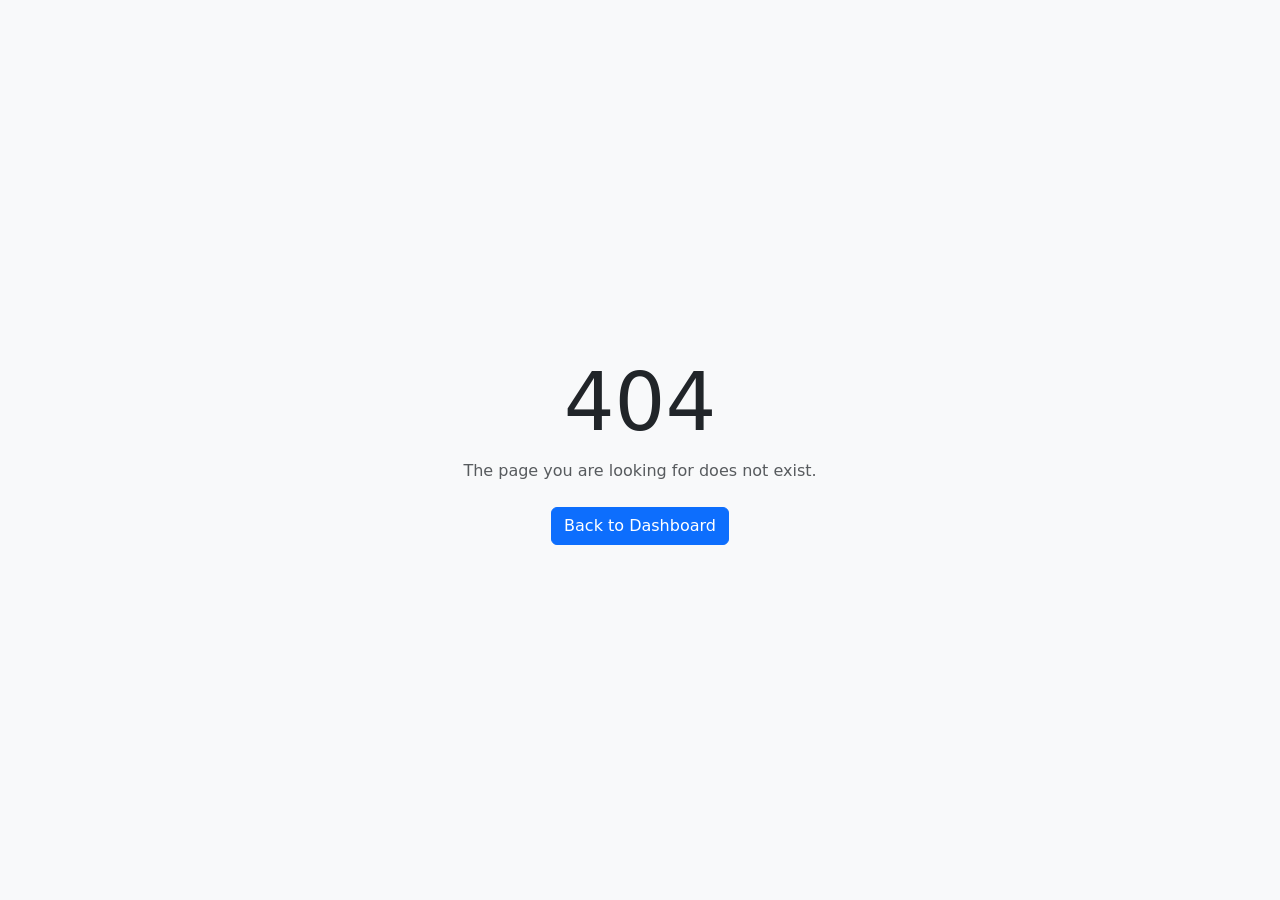
<file: index.html>
<!doctype html>
<html lang="en">
  <head>
    <meta charset="UTF-8" />
    <link rel="icon" type="image/svg+xml" href="/favicon.svg" />
    <meta name="viewport" content="width=device-width, initial-scale=1.0" />
    <title>SchoolERP</title>
    <script type="text/javascript">
      // Reverses the 404.html redirect encoding (see public/404.html) - restores
      // the real path via history.replaceState before React Router reads the URL.
      (function (l) {
        if (l.search[1] === '/') {
          var decoded = l.search.slice(1).split('&').map(function (s) {
            return s.replace(/~and~/g, '&');
          }).join('?');
          window.history.replaceState(null, null, l.pathname.slice(0, -1) + decoded + l.hash);
        }
      })(window.location);
    </script>
    <script type="module" crossorigin src="/assets/index-CdExlFdB.js"></script>
    <link rel="stylesheet" crossorigin href="/assets/index-BOu38d42.css">
  </head>
  <body>
    <div id="root"></div>
  </body>
</html>
</file>
<file: assets/index-BOu38d42.css>
:root,[data-bs-theme=light]{--bs-blue:#0d6efd;--bs-indigo:#6610f2;--bs-purple:#6f42c1;--bs-pink:#d63384;--bs-red:#dc3545;--bs-orange:#fd7e14;--bs-yellow:#ffc107;--bs-green:#198754;--bs-teal:#20c997;--bs-cyan:#0dcaf0;--bs-black:#000;--bs-white:#fff;--bs-gray:#6c757d;--bs-gray-dark:#343a40;--bs-gray-100:#f8f9fa;--bs-gray-200:#e9ecef;--bs-gray-300:#dee2e6;--bs-gray-400:#ced4da;--bs-gray-500:#adb5bd;--bs-gray-600:#6c757d;--bs-gray-700:#495057;--bs-gray-800:#343a40;--bs-gray-900:#212529;--bs-primary:#0d6efd;--bs-secondary:#6c757d;--bs-success:#198754;--bs-info:#0dcaf0;--bs-warning:#ffc107;--bs-danger:#dc3545;--bs-light:#f8f9fa;--bs-dark:#212529;--bs-primary-rgb:13,110,253;--bs-secondary-rgb:108,117,125;--bs-success-rgb:25,135,84;--bs-info-rgb:13,202,240;--bs-warning-rgb:255,193,7;--bs-danger-rgb:220,53,69;--bs-light-rgb:248,249,250;--bs-dark-rgb:33,37,41;--bs-primary-text-emphasis:#052c65;--bs-secondary-text-emphasis:#2b2f32;--bs-success-text-emphasis:#0a3622;--bs-info-text-emphasis:#055160;--bs-warning-text-emphasis:#664d03;--bs-danger-text-emphasis:#58151c;--bs-light-text-emphasis:#495057;--bs-dark-text-emphasis:#495057;--bs-primary-bg-subtle:#cfe2ff;--bs-secondary-bg-subtle:#e2e3e5;--bs-success-bg-subtle:#d1e7dd;--bs-info-bg-subtle:#cff4fc;--bs-warning-bg-subtle:#fff3cd;--bs-danger-bg-subtle:#f8d7da;--bs-light-bg-subtle:#fcfcfd;--bs-dark-bg-subtle:#ced4da;--bs-primary-border-subtle:#9ec5fe;--bs-secondary-border-subtle:#c4c8cb;--bs-success-border-subtle:#a3cfbb;--bs-info-border-subtle:#9eeaf9;--bs-warning-border-subtle:#ffe69c;--bs-danger-border-subtle:#f1aeb5;--bs-light-border-subtle:#e9ecef;--bs-dark-border-subtle:#adb5bd;--bs-white-rgb:255,255,255;--bs-black-rgb:0,0,0;--bs-font-sans-serif:system-ui,-apple-system,"Segoe UI",Roboto,"Helvetica Neue","Noto Sans","Liberation Sans",Arial,sans-serif,"Apple Color Emoji","Segoe UI Emoji","Segoe UI Symbol","Noto Color Emoji";--bs-font-monospace:SFMono-Regular,Menlo,Monaco,Consolas,"Liberation Mono","Courier New",monospace;--bs-gradient:linear-gradient(180deg, #ffffff26, #fff0);--bs-body-font-family:var(--bs-font-sans-serif);--bs-body-font-size:1rem;--bs-body-font-weight:400;--bs-body-line-height:1.5;--bs-body-color:#212529;--bs-body-color-rgb:33,37,41;--bs-body-bg:#fff;--bs-body-bg-rgb:255,255,255;--bs-emphasis-color:#000;--bs-emphasis-color-rgb:0,0,0;--bs-secondary-color:#212529bf;--bs-secondary-color-rgb:33,37,41;--bs-secondary-bg:#e9ecef;--bs-secondary-bg-rgb:233,236,239;--bs-tertiary-color:#21252980;--bs-tertiary-color-rgb:33,37,41;--bs-tertiary-bg:#f8f9fa;--bs-tertiary-bg-rgb:248,249,250;--bs-heading-color:inherit;--bs-link-color:#0d6efd;--bs-link-color-rgb:13,110,253;--bs-link-decoration:underline;--bs-link-hover-color:#0a58ca;--bs-link-hover-color-rgb:10,88,202;--bs-code-color:#d63384;--bs-highlight-color:#212529;--bs-highlight-bg:#fff3cd;--bs-border-width:1px;--bs-border-style:solid;--bs-border-color:#dee2e6;--bs-border-color-translucent:#0000002d;--bs-border-radius:.375rem;--bs-border-radius-sm:.25rem;--bs-border-radius-lg:.5rem;--bs-border-radius-xl:1rem;--bs-border-radius-xxl:2rem;--bs-border-radius-2xl:var(--bs-border-radius-xxl);--bs-border-radius-pill:50rem;--bs-box-shadow:0 .5rem 1rem #00000026;--bs-box-shadow-sm:0 .125rem .25rem #00000013;--bs-box-shadow-lg:0 1rem 3rem #0000002d;--bs-box-shadow-inset:inset 0 1px 2px #00000013;--bs-focus-ring-width:.25rem;--bs-focus-ring-opacity:.25;--bs-focus-ring-color:#0d6efd40;--bs-form-valid-color:#198754;--bs-form-valid-border-color:#198754;--bs-form-invalid-color:#dc3545;--bs-form-invalid-border-color:#dc3545}[data-bs-theme=dark]{--lightningcss-light: ;--lightningcss-dark:initial;color-scheme:dark;--bs-body-color:#dee2e6;--bs-body-color-rgb:222,226,230;--bs-body-bg:#212529;--bs-body-bg-rgb:33,37,41;--bs-emphasis-color:#fff;--bs-emphasis-color-rgb:255,255,255;--bs-secondary-color:#dee2e6bf;--bs-secondary-color-rgb:222,226,230;--bs-secondary-bg:#343a40;--bs-secondary-bg-rgb:52,58,64;--bs-tertiary-color:#dee2e680;--bs-tertiary-color-rgb:222,226,230;--bs-tertiary-bg:#2b3035;--bs-tertiary-bg-rgb:43,48,53;--bs-primary-text-emphasis:#6ea8fe;--bs-secondary-text-emphasis:#a7acb1;--bs-success-text-emphasis:#75b798;--bs-info-text-emphasis:#6edff6;--bs-warning-text-emphasis:#ffda6a;--bs-danger-text-emphasis:#ea868f;--bs-light-text-emphasis:#f8f9fa;--bs-dark-text-emphasis:#dee2e6;--bs-primary-bg-subtle:#031633;--bs-secondary-bg-subtle:#161719;--bs-success-bg-subtle:#051b11;--bs-info-bg-subtle:#032830;--bs-warning-bg-subtle:#332701;--bs-danger-bg-subtle:#2c0b0e;--bs-light-bg-subtle:#343a40;--bs-dark-bg-subtle:#1a1d20;--bs-primary-border-subtle:#084298;--bs-secondary-border-subtle:#41464b;--bs-success-border-subtle:#0f5132;--bs-info-border-subtle:#087990;--bs-warning-border-subtle:#997404;--bs-danger-border-subtle:#842029;--bs-light-border-subtle:#495057;--bs-dark-border-subtle:#343a40;--bs-heading-color:inherit;--bs-link-color:#6ea8fe;--bs-link-hover-color:#8bb9fe;--bs-link-color-rgb:110,168,254;--bs-link-hover-color-rgb:139,185,254;--bs-code-color:#e685b5;--bs-highlight-color:#dee2e6;--bs-highlight-bg:#664d03;--bs-border-color:#495057;--bs-border-color-translucent:#ffffff26;--bs-form-valid-color:#75b798;--bs-form-valid-border-color:#75b798;--bs-form-invalid-color:#ea868f;--bs-form-invalid-border-color:#ea868f}*,:after,:before{box-sizing:border-box}@media (prefers-reduced-motion:no-preference){:root{scroll-behavior:smooth}}body{font-family:var(--bs-body-font-family);font-size:var(--bs-body-font-size);font-weight:var(--bs-body-font-weight);line-height:var(--bs-body-line-height);color:var(--bs-body-color);text-align:var(--bs-body-text-align);background-color:var(--bs-body-bg);-webkit-text-size-adjust:100%;-webkit-tap-highlight-color:transparent;margin:0}hr{color:inherit;border:0;border-top:var(--bs-border-width) solid;opacity:.25;margin:1rem 0}.h1,.h2,.h3,.h4,.h5,.h6,h1,h2,h3,h4,h5,h6{color:var(--bs-heading-color);margin-top:0;margin-bottom:.5rem;font-weight:500;line-height:1.2}.h1,h1{font-size:calc(1.375rem + 1.5vw)}@media (width>=1200px){.h1,h1{font-size:2.5rem}}.h2,h2{font-size:calc(1.325rem + .9vw)}@media (width>=1200px){.h2,h2{font-size:2rem}}.h3,h3{font-size:calc(1.3rem + .6vw)}@media (width>=1200px){.h3,h3{font-size:1.75rem}}.h4,h4{font-size:calc(1.275rem + .3vw)}@media (width>=1200px){.h4,h4{font-size:1.5rem}}.h5,h5{font-size:1.25rem}.h6,h6{font-size:1rem}p{margin-top:0;margin-bottom:1rem}abbr[title]{cursor:help;-webkit-text-decoration-skip-ink:none;text-decoration-skip-ink:none;-webkit-text-decoration:underline dotted;text-decoration:underline dotted}address{font-style:normal;line-height:inherit;margin-bottom:1rem}ol,ul{padding-left:2rem}dl,ol,ul{margin-top:0;margin-bottom:1rem}ol ol,ol ul,ul ol,ul ul{margin-bottom:0}dt{font-weight:700}dd{margin-bottom:.5rem;margin-left:0}blockquote{margin:0 0 1rem}b,strong{font-weight:bolder}.small,small{font-size:.875em}.mark,mark{color:var(--bs-highlight-color);background-color:var(--bs-highlight-bg);padding:.1875em}sub,sup{vertical-align:baseline;font-size:.75em;line-height:0;position:relative}sub{bottom:-.25em}sup{top:-.5em}a{color:rgba(var(--bs-link-color-rgb),var(--bs-link-opacity,1));text-decoration:underline}a:hover{--bs-link-color-rgb:var(--bs-link-hover-color-rgb)}a:not([href]):not([class]),a:not([href]):not([class]):hover{color:inherit;text-decoration:none}code,kbd,pre,samp{font-family:var(--bs-font-monospace);font-size:1em}pre{margin-top:0;margin-bottom:1rem;font-size:.875em;display:block;overflow:auto}pre code{font-size:inherit;color:inherit;word-break:normal}code{color:var(--bs-code-color);word-wrap:break-word;font-size:.875em}a>code{color:inherit}kbd{color:var(--bs-body-bg);background-color:var(--bs-body-color);border-radius:.25rem;padding:.1875rem .375rem;font-size:.875em}kbd kbd{padding:0;font-size:1em}figure{margin:0 0 1rem}img,svg{vertical-align:middle}table{caption-side:bottom;border-collapse:collapse}caption{color:var(--bs-secondary-color);text-align:left;padding-top:.5rem;padding-bottom:.5rem}th{text-align:inherit;text-align:-webkit-match-parent}tbody,td,tfoot,th,thead,tr{border-color:inherit;border-style:solid;border-width:0}label{display:inline-block}button{border-radius:0}button:focus:not(:focus-visible){outline:0}button,input,optgroup,select,textarea{font-family:inherit;font-size:inherit;line-height:inherit;margin:0}button,select{text-transform:none}[role=button]{cursor:pointer}select{word-wrap:normal}select:disabled{opacity:1}[list]:not([type=date]):not([type=datetime-local]):not([type=month]):not([type=week]):not([type=time])::-webkit-calendar-picker-indicator{display:none!important}[type=button],[type=reset],[type=submit],button{-webkit-appearance:button}[type=button]:not(:disabled),[type=reset]:not(:disabled),[type=submit]:not(:disabled),button:not(:disabled){cursor:pointer}::-moz-focus-inner{border-style:none;padding:0}textarea{resize:vertical}fieldset{border:0;min-width:0;margin:0;padding:0}legend{float:left;width:100%;line-height:inherit;margin-bottom:.5rem;padding:0;font-size:calc(1.275rem + .3vw)}@media (width>=1200px){legend{font-size:1.5rem}}legend+*{clear:left}::-webkit-datetime-edit-day-field{padding:0}::-webkit-datetime-edit-fields-wrapper{padding:0}::-webkit-datetime-edit-hour-field{padding:0}::-webkit-datetime-edit-minute{padding:0}::-webkit-datetime-edit-month-field{padding:0}::-webkit-datetime-edit-text{padding:0}::-webkit-datetime-edit-year-field{padding:0}::-webkit-inner-spin-button{height:auto}[type=search]{-webkit-appearance:textfield;outline-offset:-2px}[type=search]::-webkit-search-cancel-button{cursor:pointer;filter:grayscale()}::-webkit-search-decoration{-webkit-appearance:none}::-webkit-color-swatch-wrapper{padding:0}::file-selector-button{font:inherit;-webkit-appearance:button}output{display:inline-block}iframe{border:0}summary{cursor:pointer;display:list-item}progress{vertical-align:baseline}[hidden]{display:none!important}.lead{font-size:1.25rem;font-weight:300}.display-1{font-size:calc(1.625rem + 4.5vw);font-weight:300;line-height:1.2}@media (width>=1200px){.display-1{font-size:5rem}}.display-2{font-size:calc(1.575rem + 3.9vw);font-weight:300;line-height:1.2}@media (width>=1200px){.display-2{font-size:4.5rem}}.display-3{font-size:calc(1.525rem + 3.3vw);font-weight:300;line-height:1.2}@media (width>=1200px){.display-3{font-size:4rem}}.display-4{font-size:calc(1.475rem + 2.7vw);font-weight:300;line-height:1.2}@media (width>=1200px){.display-4{font-size:3.5rem}}.display-5{font-size:calc(1.425rem + 2.1vw);font-weight:300;line-height:1.2}@media (width>=1200px){.display-5{font-size:3rem}}.display-6{font-size:calc(1.375rem + 1.5vw);font-weight:300;line-height:1.2}@media (width>=1200px){.display-6{font-size:2.5rem}}.list-unstyled,.list-inline{padding-left:0;list-style:none}.list-inline-item{display:inline-block}.list-inline-item:not(:last-child){margin-right:.5rem}.initialism{text-transform:uppercase;font-size:.875em}.blockquote{margin-bottom:1rem;font-size:1.25rem}.blockquote>:last-child{margin-bottom:0}.blockquote-footer{color:#6c757d;margin-top:-1rem;margin-bottom:1rem;font-size:.875em}.blockquote-footer:before{content:"— "}.img-fluid{max-width:100%;height:auto}.img-thumbnail{background-color:var(--bs-body-bg);border:var(--bs-border-width) solid var(--bs-border-color);border-radius:var(--bs-border-radius);max-width:100%;height:auto;padding:.25rem}.figure{display:inline-block}.figure-img{margin-bottom:.5rem;line-height:1}.figure-caption{color:var(--bs-secondary-color);font-size:.875em}.container,.container-fluid,.container-lg,.container-md,.container-sm,.container-xl,.container-xxl{--bs-gutter-x:1.5rem;--bs-gutter-y:0;width:100%;padding-right:calc(var(--bs-gutter-x) * .5);padding-left:calc(var(--bs-gutter-x) * .5);margin-left:auto;margin-right:auto}@media (width>=576px){.container,.container-sm{max-width:540px}}@media (width>=768px){.container,.container-md,.container-sm{max-width:720px}}@media (width>=992px){.container,.container-lg,.container-md,.container-sm{max-width:960px}}@media (width>=1200px){.container,.container-lg,.container-md,.container-sm,.container-xl{max-width:1140px}}@media (width>=1400px){.container,.container-lg,.container-md,.container-sm,.container-xl,.container-xxl{max-width:1320px}}:root{--bs-breakpoint-xs:0;--bs-breakpoint-sm:576px;--bs-breakpoint-md:768px;--bs-breakpoint-lg:992px;--bs-breakpoint-xl:1200px;--bs-breakpoint-xxl:1400px}.row{--bs-gutter-x:1.5rem;--bs-gutter-y:0;margin-top:calc(-1 * var(--bs-gutter-y));margin-right:calc(-.5 * var(--bs-gutter-x));margin-left:calc(-.5 * var(--bs-gutter-x));flex-wrap:wrap;display:flex}.row>*{width:100%;max-width:100%;padding-right:calc(var(--bs-gutter-x) * .5);padding-left:calc(var(--bs-gutter-x) * .5);margin-top:var(--bs-gutter-y);flex-shrink:0}.col{flex:1 0 0}.row-cols-auto>*{flex:none;width:auto}.row-cols-1>*{flex:none;width:100%}.row-cols-2>*{flex:none;width:50%}.row-cols-3>*{flex:none;width:33.3333%}.row-cols-4>*{flex:none;width:25%}.row-cols-5>*{flex:none;width:20%}.row-cols-6>*{flex:none;width:16.6667%}.col-auto{flex:none;width:auto}.col-1{flex:none;width:8.33333%}.col-2{flex:none;width:16.6667%}.col-3{flex:none;width:25%}.col-4{flex:none;width:33.3333%}.col-5{flex:none;width:41.6667%}.col-6{flex:none;width:50%}.col-7{flex:none;width:58.3333%}.col-8{flex:none;width:66.6667%}.col-9{flex:none;width:75%}.col-10{flex:none;width:83.3333%}.col-11{flex:none;width:91.6667%}.col-12{flex:none;width:100%}.offset-1{margin-left:8.33333%}.offset-2{margin-left:16.6667%}.offset-3{margin-left:25%}.offset-4{margin-left:33.3333%}.offset-5{margin-left:41.6667%}.offset-6{margin-left:50%}.offset-7{margin-left:58.3333%}.offset-8{margin-left:66.6667%}.offset-9{margin-left:75%}.offset-10{margin-left:83.3333%}.offset-11{margin-left:91.6667%}.g-0,.gx-0{--bs-gutter-x:0}.g-0,.gy-0{--bs-gutter-y:0}.g-1,.gx-1{--bs-gutter-x:.25rem}.g-1,.gy-1{--bs-gutter-y:.25rem}.g-2,.gx-2{--bs-gutter-x:.5rem}.g-2,.gy-2{--bs-gutter-y:.5rem}.g-3,.gx-3{--bs-gutter-x:1rem}.g-3,.gy-3{--bs-gutter-y:1rem}.g-4,.gx-4{--bs-gutter-x:1.5rem}.g-4,.gy-4{--bs-gutter-y:1.5rem}.g-5,.gx-5{--bs-gutter-x:3rem}.g-5,.gy-5{--bs-gutter-y:3rem}@media (width>=576px){.col-sm{flex:1 0 0}.row-cols-sm-auto>*{flex:none;width:auto}.row-cols-sm-1>*{flex:none;width:100%}.row-cols-sm-2>*{flex:none;width:50%}.row-cols-sm-3>*{flex:none;width:33.3333%}.row-cols-sm-4>*{flex:none;width:25%}.row-cols-sm-5>*{flex:none;width:20%}.row-cols-sm-6>*{flex:none;width:16.6667%}.col-sm-auto{flex:none;width:auto}.col-sm-1{flex:none;width:8.33333%}.col-sm-2{flex:none;width:16.6667%}.col-sm-3{flex:none;width:25%}.col-sm-4{flex:none;width:33.3333%}.col-sm-5{flex:none;width:41.6667%}.col-sm-6{flex:none;width:50%}.col-sm-7{flex:none;width:58.3333%}.col-sm-8{flex:none;width:66.6667%}.col-sm-9{flex:none;width:75%}.col-sm-10{flex:none;width:83.3333%}.col-sm-11{flex:none;width:91.6667%}.col-sm-12{flex:none;width:100%}.offset-sm-0{margin-left:0}.offset-sm-1{margin-left:8.33333%}.offset-sm-2{margin-left:16.6667%}.offset-sm-3{margin-left:25%}.offset-sm-4{margin-left:33.3333%}.offset-sm-5{margin-left:41.6667%}.offset-sm-6{margin-left:50%}.offset-sm-7{margin-left:58.3333%}.offset-sm-8{margin-left:66.6667%}.offset-sm-9{margin-left:75%}.offset-sm-10{margin-left:83.3333%}.offset-sm-11{margin-left:91.6667%}.g-sm-0,.gx-sm-0{--bs-gutter-x:0}.g-sm-0,.gy-sm-0{--bs-gutter-y:0}.g-sm-1,.gx-sm-1{--bs-gutter-x:.25rem}.g-sm-1,.gy-sm-1{--bs-gutter-y:.25rem}.g-sm-2,.gx-sm-2{--bs-gutter-x:.5rem}.g-sm-2,.gy-sm-2{--bs-gutter-y:.5rem}.g-sm-3,.gx-sm-3{--bs-gutter-x:1rem}.g-sm-3,.gy-sm-3{--bs-gutter-y:1rem}.g-sm-4,.gx-sm-4{--bs-gutter-x:1.5rem}.g-sm-4,.gy-sm-4{--bs-gutter-y:1.5rem}.g-sm-5,.gx-sm-5{--bs-gutter-x:3rem}.g-sm-5,.gy-sm-5{--bs-gutter-y:3rem}}@media (width>=768px){.col-md{flex:1 0 0}.row-cols-md-auto>*{flex:none;width:auto}.row-cols-md-1>*{flex:none;width:100%}.row-cols-md-2>*{flex:none;width:50%}.row-cols-md-3>*{flex:none;width:33.3333%}.row-cols-md-4>*{flex:none;width:25%}.row-cols-md-5>*{flex:none;width:20%}.row-cols-md-6>*{flex:none;width:16.6667%}.col-md-auto{flex:none;width:auto}.col-md-1{flex:none;width:8.33333%}.col-md-2{flex:none;width:16.6667%}.col-md-3{flex:none;width:25%}.col-md-4{flex:none;width:33.3333%}.col-md-5{flex:none;width:41.6667%}.col-md-6{flex:none;width:50%}.col-md-7{flex:none;width:58.3333%}.col-md-8{flex:none;width:66.6667%}.col-md-9{flex:none;width:75%}.col-md-10{flex:none;width:83.3333%}.col-md-11{flex:none;width:91.6667%}.col-md-12{flex:none;width:100%}.offset-md-0{margin-left:0}.offset-md-1{margin-left:8.33333%}.offset-md-2{margin-left:16.6667%}.offset-md-3{margin-left:25%}.offset-md-4{margin-left:33.3333%}.offset-md-5{margin-left:41.6667%}.offset-md-6{margin-left:50%}.offset-md-7{margin-left:58.3333%}.offset-md-8{margin-left:66.6667%}.offset-md-9{margin-left:75%}.offset-md-10{margin-left:83.3333%}.offset-md-11{margin-left:91.6667%}.g-md-0,.gx-md-0{--bs-gutter-x:0}.g-md-0,.gy-md-0{--bs-gutter-y:0}.g-md-1,.gx-md-1{--bs-gutter-x:.25rem}.g-md-1,.gy-md-1{--bs-gutter-y:.25rem}.g-md-2,.gx-md-2{--bs-gutter-x:.5rem}.g-md-2,.gy-md-2{--bs-gutter-y:.5rem}.g-md-3,.gx-md-3{--bs-gutter-x:1rem}.g-md-3,.gy-md-3{--bs-gutter-y:1rem}.g-md-4,.gx-md-4{--bs-gutter-x:1.5rem}.g-md-4,.gy-md-4{--bs-gutter-y:1.5rem}.g-md-5,.gx-md-5{--bs-gutter-x:3rem}.g-md-5,.gy-md-5{--bs-gutter-y:3rem}}@media (width>=992px){.col-lg{flex:1 0 0}.row-cols-lg-auto>*{flex:none;width:auto}.row-cols-lg-1>*{flex:none;width:100%}.row-cols-lg-2>*{flex:none;width:50%}.row-cols-lg-3>*{flex:none;width:33.3333%}.row-cols-lg-4>*{flex:none;width:25%}.row-cols-lg-5>*{flex:none;width:20%}.row-cols-lg-6>*{flex:none;width:16.6667%}.col-lg-auto{flex:none;width:auto}.col-lg-1{flex:none;width:8.33333%}.col-lg-2{flex:none;width:16.6667%}.col-lg-3{flex:none;width:25%}.col-lg-4{flex:none;width:33.3333%}.col-lg-5{flex:none;width:41.6667%}.col-lg-6{flex:none;width:50%}.col-lg-7{flex:none;width:58.3333%}.col-lg-8{flex:none;width:66.6667%}.col-lg-9{flex:none;width:75%}.col-lg-10{flex:none;width:83.3333%}.col-lg-11{flex:none;width:91.6667%}.col-lg-12{flex:none;width:100%}.offset-lg-0{margin-left:0}.offset-lg-1{margin-left:8.33333%}.offset-lg-2{margin-left:16.6667%}.offset-lg-3{margin-left:25%}.offset-lg-4{margin-left:33.3333%}.offset-lg-5{margin-left:41.6667%}.offset-lg-6{margin-left:50%}.offset-lg-7{margin-left:58.3333%}.offset-lg-8{margin-left:66.6667%}.offset-lg-9{margin-left:75%}.offset-lg-10{margin-left:83.3333%}.offset-lg-11{margin-left:91.6667%}.g-lg-0,.gx-lg-0{--bs-gutter-x:0}.g-lg-0,.gy-lg-0{--bs-gutter-y:0}.g-lg-1,.gx-lg-1{--bs-gutter-x:.25rem}.g-lg-1,.gy-lg-1{--bs-gutter-y:.25rem}.g-lg-2,.gx-lg-2{--bs-gutter-x:.5rem}.g-lg-2,.gy-lg-2{--bs-gutter-y:.5rem}.g-lg-3,.gx-lg-3{--bs-gutter-x:1rem}.g-lg-3,.gy-lg-3{--bs-gutter-y:1rem}.g-lg-4,.gx-lg-4{--bs-gutter-x:1.5rem}.g-lg-4,.gy-lg-4{--bs-gutter-y:1.5rem}.g-lg-5,.gx-lg-5{--bs-gutter-x:3rem}.g-lg-5,.gy-lg-5{--bs-gutter-y:3rem}}@media (width>=1200px){.col-xl{flex:1 0 0}.row-cols-xl-auto>*{flex:none;width:auto}.row-cols-xl-1>*{flex:none;width:100%}.row-cols-xl-2>*{flex:none;width:50%}.row-cols-xl-3>*{flex:none;width:33.3333%}.row-cols-xl-4>*{flex:none;width:25%}.row-cols-xl-5>*{flex:none;width:20%}.row-cols-xl-6>*{flex:none;width:16.6667%}.col-xl-auto{flex:none;width:auto}.col-xl-1{flex:none;width:8.33333%}.col-xl-2{flex:none;width:16.6667%}.col-xl-3{flex:none;width:25%}.col-xl-4{flex:none;width:33.3333%}.col-xl-5{flex:none;width:41.6667%}.col-xl-6{flex:none;width:50%}.col-xl-7{flex:none;width:58.3333%}.col-xl-8{flex:none;width:66.6667%}.col-xl-9{flex:none;width:75%}.col-xl-10{flex:none;width:83.3333%}.col-xl-11{flex:none;width:91.6667%}.col-xl-12{flex:none;width:100%}.offset-xl-0{margin-left:0}.offset-xl-1{margin-left:8.33333%}.offset-xl-2{margin-left:16.6667%}.offset-xl-3{margin-left:25%}.offset-xl-4{margin-left:33.3333%}.offset-xl-5{margin-left:41.6667%}.offset-xl-6{margin-left:50%}.offset-xl-7{margin-left:58.3333%}.offset-xl-8{margin-left:66.6667%}.offset-xl-9{margin-left:75%}.offset-xl-10{margin-left:83.3333%}.offset-xl-11{margin-left:91.6667%}.g-xl-0,.gx-xl-0{--bs-gutter-x:0}.g-xl-0,.gy-xl-0{--bs-gutter-y:0}.g-xl-1,.gx-xl-1{--bs-gutter-x:.25rem}.g-xl-1,.gy-xl-1{--bs-gutter-y:.25rem}.g-xl-2,.gx-xl-2{--bs-gutter-x:.5rem}.g-xl-2,.gy-xl-2{--bs-gutter-y:.5rem}.g-xl-3,.gx-xl-3{--bs-gutter-x:1rem}.g-xl-3,.gy-xl-3{--bs-gutter-y:1rem}.g-xl-4,.gx-xl-4{--bs-gutter-x:1.5rem}.g-xl-4,.gy-xl-4{--bs-gutter-y:1.5rem}.g-xl-5,.gx-xl-5{--bs-gutter-x:3rem}.g-xl-5,.gy-xl-5{--bs-gutter-y:3rem}}@media (width>=1400px){.col-xxl{flex:1 0 0}.row-cols-xxl-auto>*{flex:none;width:auto}.row-cols-xxl-1>*{flex:none;width:100%}.row-cols-xxl-2>*{flex:none;width:50%}.row-cols-xxl-3>*{flex:none;width:33.3333%}.row-cols-xxl-4>*{flex:none;width:25%}.row-cols-xxl-5>*{flex:none;width:20%}.row-cols-xxl-6>*{flex:none;width:16.6667%}.col-xxl-auto{flex:none;width:auto}.col-xxl-1{flex:none;width:8.33333%}.col-xxl-2{flex:none;width:16.6667%}.col-xxl-3{flex:none;width:25%}.col-xxl-4{flex:none;width:33.3333%}.col-xxl-5{flex:none;width:41.6667%}.col-xxl-6{flex:none;width:50%}.col-xxl-7{flex:none;width:58.3333%}.col-xxl-8{flex:none;width:66.6667%}.col-xxl-9{flex:none;width:75%}.col-xxl-10{flex:none;width:83.3333%}.col-xxl-11{flex:none;width:91.6667%}.col-xxl-12{flex:none;width:100%}.offset-xxl-0{margin-left:0}.offset-xxl-1{margin-left:8.33333%}.offset-xxl-2{margin-left:16.6667%}.offset-xxl-3{margin-left:25%}.offset-xxl-4{margin-left:33.3333%}.offset-xxl-5{margin-left:41.6667%}.offset-xxl-6{margin-left:50%}.offset-xxl-7{margin-left:58.3333%}.offset-xxl-8{margin-left:66.6667%}.offset-xxl-9{margin-left:75%}.offset-xxl-10{margin-left:83.3333%}.offset-xxl-11{margin-left:91.6667%}.g-xxl-0,.gx-xxl-0{--bs-gutter-x:0}.g-xxl-0,.gy-xxl-0{--bs-gutter-y:0}.g-xxl-1,.gx-xxl-1{--bs-gutter-x:.25rem}.g-xxl-1,.gy-xxl-1{--bs-gutter-y:.25rem}.g-xxl-2,.gx-xxl-2{--bs-gutter-x:.5rem}.g-xxl-2,.gy-xxl-2{--bs-gutter-y:.5rem}.g-xxl-3,.gx-xxl-3{--bs-gutter-x:1rem}.g-xxl-3,.gy-xxl-3{--bs-gutter-y:1rem}.g-xxl-4,.gx-xxl-4{--bs-gutter-x:1.5rem}.g-xxl-4,.gy-xxl-4{--bs-gutter-y:1.5rem}.g-xxl-5,.gx-xxl-5{--bs-gutter-x:3rem}.g-xxl-5,.gy-xxl-5{--bs-gutter-y:3rem}}.table{--bs-table-color-type:initial;--bs-table-bg-type:initial;--bs-table-color-state:initial;--bs-table-bg-state:initial;--bs-table-color:var(--bs-emphasis-color);--bs-table-bg:var(--bs-body-bg);--bs-table-border-color:var(--bs-border-color);--bs-table-accent-bg:transparent;--bs-table-striped-color:var(--bs-emphasis-color);--bs-table-striped-bg:rgba(var(--bs-emphasis-color-rgb), .05);--bs-table-active-color:var(--bs-emphasis-color);--bs-table-active-bg:rgba(var(--bs-emphasis-color-rgb), .1);--bs-table-hover-color:var(--bs-emphasis-color);--bs-table-hover-bg:rgba(var(--bs-emphasis-color-rgb), .075);vertical-align:top;border-color:var(--bs-table-border-color);width:100%;margin-bottom:1rem}.table>:not(caption)>*>*{color:var(--bs-table-color-state,var(--bs-table-color-type,var(--bs-table-color)));background-color:var(--bs-table-bg);border-bottom-width:var(--bs-border-width);box-shadow:inset 0 0 0 9999px var(--bs-table-bg-state,var(--bs-table-bg-type,var(--bs-table-accent-bg)));padding:.5rem}.table>tbody{vertical-align:inherit}.table>thead{vertical-align:bottom}.table-group-divider{border-top:calc(var(--bs-border-width) * 2) solid currentcolor}.caption-top{caption-side:top}.table-sm>:not(caption)>*>*{padding:.25rem}.table-bordered>:not(caption)>*{border-width:var(--bs-border-width) 0}.table-bordered>:not(caption)>*>*{border-width:0 var(--bs-border-width)}.table-borderless>:not(caption)>*>*{border-bottom-width:0}.table-borderless>:not(:first-child){border-top-width:0}.table-striped>tbody>tr:nth-of-type(odd)>*,.table-striped-columns>:not(caption)>tr>:nth-child(2n){--bs-table-color-type:var(--bs-table-striped-color);--bs-table-bg-type:var(--bs-table-striped-bg)}.table-active{--bs-table-color-state:var(--bs-table-active-color);--bs-table-bg-state:var(--bs-table-active-bg)}.table-hover>tbody>tr:hover>*{--bs-table-color-state:var(--bs-table-hover-color);--bs-table-bg-state:var(--bs-table-hover-bg)}.table-primary{--bs-table-color:#000;--bs-table-bg:#cfe2ff;--bs-table-border-color:#a6b5cc;--bs-table-striped-bg:#c5d7f2;--bs-table-striped-color:#000;--bs-table-active-bg:#bacbe6;--bs-table-active-color:#000;--bs-table-hover-bg:#bfd1ec;--bs-table-hover-color:#000;color:var(--bs-table-color);border-color:var(--bs-table-border-color)}.table-secondary{--bs-table-color:#000;--bs-table-bg:#e2e3e5;--bs-table-border-color:#b5b6b7;--bs-table-striped-bg:#d7d8da;--bs-table-striped-color:#000;--bs-table-active-bg:#cbccce;--bs-table-active-color:#000;--bs-table-hover-bg:#d1d2d4;--bs-table-hover-color:#000;color:var(--bs-table-color);border-color:var(--bs-table-border-color)}.table-success{--bs-table-color:#000;--bs-table-bg:#d1e7dd;--bs-table-border-color:#a7b9b1;--bs-table-striped-bg:#c7dbd2;--bs-table-striped-color:#000;--bs-table-active-bg:#bcd0c7;--bs-table-active-color:#000;--bs-table-hover-bg:#c1d6cc;--bs-table-hover-color:#000;color:var(--bs-table-color);border-color:var(--bs-table-border-color)}.table-info{--bs-table-color:#000;--bs-table-bg:#cff4fc;--bs-table-border-color:#a6c3ca;--bs-table-striped-bg:#c5e8ef;--bs-table-striped-color:#000;--bs-table-active-bg:#badce3;--bs-table-active-color:#000;--bs-table-hover-bg:#bfe2e9;--bs-table-hover-color:#000;color:var(--bs-table-color);border-color:var(--bs-table-border-color)}.table-warning{--bs-table-color:#000;--bs-table-bg:#fff3cd;--bs-table-border-color:#ccc2a4;--bs-table-striped-bg:#f2e7c3;--bs-table-striped-color:#000;--bs-table-active-bg:#e6dbb9;--bs-table-active-color:#000;--bs-table-hover-bg:#ece1be;--bs-table-hover-color:#000;color:var(--bs-table-color);border-color:var(--bs-table-border-color)}.table-danger{--bs-table-color:#000;--bs-table-bg:#f8d7da;--bs-table-border-color:#c6acae;--bs-table-striped-bg:#eccccf;--bs-table-striped-color:#000;--bs-table-active-bg:#dfc2c4;--bs-table-active-color:#000;--bs-table-hover-bg:#e5c7ca;--bs-table-hover-color:#000;color:var(--bs-table-color);border-color:var(--bs-table-border-color)}.table-light{--bs-table-color:#000;--bs-table-bg:#f8f9fa;--bs-table-border-color:#c6c7c8;--bs-table-striped-bg:#ecedee;--bs-table-striped-color:#000;--bs-table-active-bg:#dfe0e1;--bs-table-active-color:#000;--bs-table-hover-bg:#e5e6e7;--bs-table-hover-color:#000;color:var(--bs-table-color);border-color:var(--bs-table-border-color)}.table-dark{--bs-table-color:#fff;--bs-table-bg:#212529;--bs-table-border-color:#4d5154;--bs-table-striped-bg:#2c3034;--bs-table-striped-color:#fff;--bs-table-active-bg:#373b3e;--bs-table-active-color:#fff;--bs-table-hover-bg:#323539;--bs-table-hover-color:#fff;color:var(--bs-table-color);border-color:var(--bs-table-border-color)}.table-responsive{-webkit-overflow-scrolling:touch;overflow-x:auto}@media (width<=575.98px){.table-responsive-sm{-webkit-overflow-scrolling:touch;overflow-x:auto}}@media (width<=767.98px){.table-responsive-md{-webkit-overflow-scrolling:touch;overflow-x:auto}}@media (width<=991.98px){.table-responsive-lg{-webkit-overflow-scrolling:touch;overflow-x:auto}}@media (width<=1199.98px){.table-responsive-xl{-webkit-overflow-scrolling:touch;overflow-x:auto}}@media (width<=1399.98px){.table-responsive-xxl{-webkit-overflow-scrolling:touch;overflow-x:auto}}.form-label{margin-bottom:.5rem}.col-form-label{padding-top:calc(.375rem + var(--bs-border-width));padding-bottom:calc(.375rem + var(--bs-border-width));font-size:inherit;margin-bottom:0;line-height:1.5}.col-form-label-lg{padding-top:calc(.5rem + var(--bs-border-width));padding-bottom:calc(.5rem + var(--bs-border-width));font-size:1.25rem}.col-form-label-sm{padding-top:calc(.25rem + var(--bs-border-width));padding-bottom:calc(.25rem + var(--bs-border-width));font-size:.875rem}.form-text{color:var(--bs-secondary-color);margin-top:.25rem;font-size:.875em}.form-control{width:100%;color:var(--bs-body-color);appearance:none;background-color:var(--bs-body-bg);border:var(--bs-border-width) solid var(--bs-border-color);border-radius:var(--bs-border-radius);background-clip:padding-box;padding:.375rem .75rem;font-size:1rem;font-weight:400;line-height:1.5;transition:border-color .15s ease-in-out,box-shadow .15s ease-in-out;display:block}@media (prefers-reduced-motion:reduce){.form-control{transition:none}}.form-control[type=file]{overflow:hidden}.form-control[type=file]:not(:disabled):not([readonly]){cursor:pointer}.form-control:focus{color:var(--bs-body-color);background-color:var(--bs-body-bg);border-color:#86b7fe;outline:0;box-shadow:0 0 0 .25rem #0d6efd40}.form-control::-webkit-date-and-time-value{min-width:85px;height:1.5em;margin:0}.form-control::-webkit-datetime-edit{padding:0;display:block}.form-control::placeholder{color:var(--bs-secondary-color);opacity:1}.form-control:disabled{background-color:var(--bs-secondary-bg);opacity:1}.form-control::-webkit-file-upload-button{-webkit-margin-end:.75rem;margin:-.375rem -.75rem;color:var(--bs-body-color);background-color:var(--bs-tertiary-bg);pointer-events:none;border-color:inherit;border-style:solid;border-width:0;border-inline-end-width:var(--bs-border-width);border-radius:0;margin-inline-end:.75rem;padding:.375rem .75rem;transition:color .15s ease-in-out,background-color .15s ease-in-out,border-color .15s ease-in-out,box-shadow .15s ease-in-out}.form-control::file-selector-button{-webkit-margin-end:.75rem;color:var(--bs-body-color);background-color:var(--bs-tertiary-bg);pointer-events:none;border-color:inherit;border-style:solid;border-width:0;border-inline-end-width:var(--bs-border-width);border-radius:0;margin:-.375rem -.75rem;margin-inline-end:.75rem;padding:.375rem .75rem;transition:color .15s ease-in-out,background-color .15s ease-in-out,border-color .15s ease-in-out,box-shadow .15s ease-in-out}@media (prefers-reduced-motion:reduce){.form-control::file-selector-button{transition:none}}.form-control:hover:not(:disabled):not([readonly])::-webkit-file-upload-button{background-color:var(--bs-secondary-bg)}.form-control:hover:not(:disabled):not([readonly])::file-selector-button{background-color:var(--bs-secondary-bg)}.form-control-plaintext{width:100%;color:var(--bs-body-color);border:solid #0000;border-width:var(--bs-border-width) 0;background-color:#0000;margin-bottom:0;padding:.375rem 0;line-height:1.5;display:block}.form-control-plaintext:focus{outline:0}.form-control-plaintext.form-control-lg,.form-control-plaintext.form-control-sm{padding-left:0;padding-right:0}.form-control-sm{min-height:calc(1.5em + .5rem + calc(var(--bs-border-width) * 2));border-radius:var(--bs-border-radius-sm);padding:.25rem .5rem;font-size:.875rem}.form-control-sm::file-selector-button{-webkit-margin-end:.5rem;margin:-.25rem -.5rem;margin-inline-end:.5rem;padding:.25rem .5rem}.form-control-lg{min-height:calc(1.5em + 1rem + calc(var(--bs-border-width) * 2));border-radius:var(--bs-border-radius-lg);padding:.5rem 1rem;font-size:1.25rem}.form-control-lg::file-selector-button{-webkit-margin-end:1rem;margin:-.5rem -1rem;margin-inline-end:1rem;padding:.5rem 1rem}textarea.form-control{min-height:calc(1.5em + .75rem + calc(var(--bs-border-width) * 2))}textarea.form-control-sm{min-height:calc(1.5em + .5rem + calc(var(--bs-border-width) * 2))}textarea.form-control-lg{min-height:calc(1.5em + 1rem + calc(var(--bs-border-width) * 2))}.form-control-color{width:3rem;height:calc(1.5em + .75rem + calc(var(--bs-border-width) * 2));padding:.375rem}.form-control-color:not(:disabled):not([readonly]){cursor:pointer}.form-control-color::-moz-color-swatch{border-radius:var(--bs-border-radius);border:0!important}.form-control-color::-webkit-color-swatch{border-radius:var(--bs-border-radius);border:0!important}.form-control-color.form-control-sm{height:calc(1.5em + .5rem + calc(var(--bs-border-width) * 2))}.form-control-color.form-control-lg{height:calc(1.5em + 1rem + calc(var(--bs-border-width) * 2))}.form-select{--bs-form-select-bg-img:url("data:image/svg+xml,%3csvg xmlns='http://www.w3.org/2000/svg' viewBox='0 0 16 16'%3e%3cpath fill='none' stroke='%23343a40' stroke-linecap='round' stroke-linejoin='round' stroke-width='2' d='m2 5 6 6 6-6'/%3e%3c/svg%3e");width:100%;color:var(--bs-body-color);appearance:none;background-color:var(--bs-body-bg);background-image:var(--bs-form-select-bg-img),var(--bs-form-select-bg-icon,none);border:var(--bs-border-width) solid var(--bs-border-color);border-radius:var(--bs-border-radius);background-position:right .75rem center;background-repeat:no-repeat;background-size:16px 12px;padding:.375rem 2.25rem .375rem .75rem;font-size:1rem;font-weight:400;line-height:1.5;transition:border-color .15s ease-in-out,box-shadow .15s ease-in-out;display:block}@media (prefers-reduced-motion:reduce){.form-select{transition:none}}.form-select:focus{border-color:#86b7fe;outline:0;box-shadow:0 0 0 .25rem #0d6efd40}.form-select[multiple],.form-select[size]:not([size="1"]){background-image:none;padding-right:.75rem}.form-select:disabled{background-color:var(--bs-secondary-bg)}.form-select:-moz-focusring{color:#0000;text-shadow:0 0 0 var(--bs-body-color)}.form-select-sm{border-radius:var(--bs-border-radius-sm);padding-top:.25rem;padding-bottom:.25rem;padding-left:.5rem;font-size:.875rem}.form-select-lg{border-radius:var(--bs-border-radius-lg);padding-top:.5rem;padding-bottom:.5rem;padding-left:1rem;font-size:1.25rem}[data-bs-theme=dark] .form-select{--bs-form-select-bg-img:url("data:image/svg+xml,%3csvg xmlns='http://www.w3.org/2000/svg' viewBox='0 0 16 16'%3e%3cpath fill='none' stroke='%23dee2e6' stroke-linecap='round' stroke-linejoin='round' stroke-width='2' d='m2 5 6 6 6-6'/%3e%3c/svg%3e")}.form-check{min-height:1.5rem;margin-bottom:.125rem;padding-left:1.5em;display:block}.form-check .form-check-input{float:left;margin-left:-1.5em}.form-check-reverse{text-align:right;padding-left:0;padding-right:1.5em}.form-check-reverse .form-check-input{float:right;margin-left:0;margin-right:-1.5em}.form-check-input{--bs-form-check-bg:var(--bs-body-bg);vertical-align:top;appearance:none;background-color:var(--bs-form-check-bg);background-image:var(--bs-form-check-bg-image);border:var(--bs-border-width) solid var(--bs-border-color);-webkit-print-color-adjust:exact;print-color-adjust:exact;color-adjust:exact;background-position:50%;background-repeat:no-repeat;background-size:contain;flex-shrink:0;width:1em;height:1em;margin-top:.25em}.form-check-input[type=checkbox]{border-radius:.25em}.form-check-input[type=radio]{border-radius:50%}.form-check-input:active{filter:brightness(90%)}.form-check-input:focus{border-color:#86b7fe;outline:0;box-shadow:0 0 0 .25rem #0d6efd40}.form-check-input:checked{background-color:#0d6efd;border-color:#0d6efd}.form-check-input:checked[type=checkbox]{--bs-form-check-bg-image:url("data:image/svg+xml,%3csvg xmlns='http://www.w3.org/2000/svg' viewBox='0 0 20 20'%3e%3cpath fill='none' stroke='%23fff' stroke-linecap='round' stroke-linejoin='round' stroke-width='3' d='m6 10 3 3 6-6'/%3e%3c/svg%3e")}.form-check-input:checked[type=radio]{--bs-form-check-bg-image:url("data:image/svg+xml,%3csvg xmlns='http://www.w3.org/2000/svg' viewBox='-4 -4 8 8'%3e%3ccircle r='2' fill='%23fff'/%3e%3c/svg%3e")}.form-check-input[type=checkbox]:indeterminate{--bs-form-check-bg-image:url("data:image/svg+xml,%3csvg xmlns='http://www.w3.org/2000/svg' viewBox='0 0 20 20'%3e%3cpath fill='none' stroke='%23fff' stroke-linecap='round' stroke-linejoin='round' stroke-width='3' d='M6 10h8'/%3e%3c/svg%3e");background-color:#0d6efd;border-color:#0d6efd}.form-check-input:disabled{pointer-events:none;filter:none;opacity:.5}.form-check-input:disabled~.form-check-label,.form-check-input[disabled]~.form-check-label{cursor:default;opacity:.5}.form-switch{padding-left:2.5em}.form-switch .form-check-input{--bs-form-switch-bg:url("data:image/svg+xml,%3csvg xmlns='http://www.w3.org/2000/svg' viewBox='-4 -4 8 8'%3e%3ccircle r='3' fill='rgba%280, 0, 0, 0.25%29'/%3e%3c/svg%3e");background-image:var(--bs-form-switch-bg);background-position:0;border-radius:2em;width:2em;margin-left:-2.5em;transition:background-position .15s ease-in-out}@media (prefers-reduced-motion:reduce){.form-switch .form-check-input{transition:none}}.form-switch .form-check-input:focus{--bs-form-switch-bg:url("data:image/svg+xml,%3csvg xmlns='http://www.w3.org/2000/svg' viewBox='-4 -4 8 8'%3e%3ccircle r='3' fill='%2386b7fe'/%3e%3c/svg%3e")}.form-switch .form-check-input:checked{--bs-form-switch-bg:url("data:image/svg+xml,%3csvg xmlns='http://www.w3.org/2000/svg' viewBox='-4 -4 8 8'%3e%3ccircle r='3' fill='%23fff'/%3e%3c/svg%3e");background-position:100%}.form-switch.form-check-reverse{padding-left:0;padding-right:2.5em}.form-switch.form-check-reverse .form-check-input{margin-left:0;margin-right:-2.5em}.form-check-inline{margin-right:1rem;display:inline-block}.btn-check{clip:rect(0,0,0,0);pointer-events:none;position:absolute}.btn-check:disabled+.btn,.btn-check[disabled]+.btn{pointer-events:none;filter:none;opacity:.65}[data-bs-theme=dark] .form-switch .form-check-input:not(:checked):not(:focus){--bs-form-switch-bg:url("data:image/svg+xml,%3csvg xmlns='http://www.w3.org/2000/svg' viewBox='-4 -4 8 8'%3e%3ccircle r='3' fill='rgba%28255, 255, 255, 0.25%29'/%3e%3c/svg%3e")}.form-range{appearance:none;background-color:#0000;width:100%;height:1.5rem;padding:0}.form-range:focus{outline:0}.form-range:focus::-webkit-slider-thumb{box-shadow:0 0 0 1px #fff,0 0 0 .25rem #0d6efd40}.form-range:focus::-moz-range-thumb{box-shadow:0 0 0 1px #fff,0 0 0 .25rem #0d6efd40}.form-range::-moz-focus-outer{border:0}.form-range::-webkit-slider-thumb{appearance:none;background-color:#0d6efd;border:0;border-radius:1rem;width:1rem;height:1rem;margin-top:-.25rem;transition:background-color .15s ease-in-out,border-color .15s ease-in-out,box-shadow .15s ease-in-out}@media (prefers-reduced-motion:reduce){.form-range::-webkit-slider-thumb{transition:none}}.form-range::-webkit-slider-thumb:active{background-color:#b6d4fe}.form-range::-webkit-slider-runnable-track{color:#0000;cursor:pointer;background-color:var(--bs-secondary-bg);border-color:#0000;border-radius:1rem;width:100%;height:.5rem}.form-range::-moz-range-thumb{appearance:none;background-color:#0d6efd;border:0;border-radius:1rem;width:1rem;height:1rem;transition:background-color .15s ease-in-out,border-color .15s ease-in-out,box-shadow .15s ease-in-out}@media (prefers-reduced-motion:reduce){.form-range::-moz-range-thumb{transition:none}}.form-range::-moz-range-thumb:active{background-color:#b6d4fe}.form-range::-moz-range-track{color:#0000;cursor:pointer;background-color:var(--bs-secondary-bg);border-color:#0000;border-radius:1rem;width:100%;height:.5rem}.form-range:disabled{pointer-events:none}.form-range:disabled::-webkit-slider-thumb{background-color:var(--bs-secondary-color)}.form-range:disabled::-moz-range-thumb{background-color:var(--bs-secondary-color)}.form-floating{position:relative}.form-floating>.form-control,.form-floating>.form-control-plaintext,.form-floating>.form-select{height:calc(3.5rem + calc(var(--bs-border-width) * 2));min-height:calc(3.5rem + calc(var(--bs-border-width) * 2));line-height:1.25}.form-floating>label{z-index:2;max-width:100%;height:100%;color:rgba(var(--bs-body-color-rgb),.65);text-align:start;text-overflow:ellipsis;white-space:nowrap;pointer-events:none;border:var(--bs-border-width) solid transparent;transform-origin:0 0;padding:1rem .75rem;transition:opacity .1s ease-in-out,transform .1s ease-in-out;position:absolute;top:0;left:0;overflow:hidden}@media (prefers-reduced-motion:reduce){.form-floating>label{transition:none}}.form-floating>.form-control,.form-floating>.form-control-plaintext{padding:1rem .75rem}.form-floating>.form-control-plaintext::placeholder,.form-floating>.form-control::placeholder{color:#0000}.form-floating>.form-control-plaintext:focus,.form-floating>.form-control-plaintext:not(:placeholder-shown),.form-floating>.form-control:focus,.form-floating>.form-control:not(:placeholder-shown),:-webkit-any(.form-floating>.form-control-plaintext:-webkit-autofill,.form-floating>.form-control:-webkit-autofill){padding-top:1.625rem;padding-bottom:.625rem}.form-floating>.form-control-plaintext:focus,.form-floating>.form-control-plaintext:not(:placeholder-shown),.form-floating>.form-control:focus,.form-floating>.form-control:not(:placeholder-shown),:is(.form-floating>.form-control-plaintext:autofill,.form-floating>.form-control:autofill){padding-top:1.625rem;padding-bottom:.625rem}.form-floating>.form-select{padding-top:1.625rem;padding-bottom:.625rem;padding-left:.75rem}.form-floating>.form-control-plaintext~label,.form-floating>.form-control:focus~label,.form-floating>.form-control:not(:placeholder-shown)~label,.form-floating>.form-select~label{transform:scale(.85)translateY(-.5rem)translate(.15rem)}.form-floating>.form-control:-webkit-autofill~label{transform:scale(.85)translateY(-.5rem)translate(.15rem)}.form-floating>textarea:focus~label:after,.form-floating>textarea:not(:placeholder-shown)~label:after{z-index:-1;content:"";background-color:var(--bs-body-bg);border-radius:var(--bs-border-radius);height:1.5em;position:absolute;inset:1rem .375rem}.form-floating>textarea:disabled~label:after{background-color:var(--bs-secondary-bg)}.form-floating>.form-control-plaintext~label{border-width:var(--bs-border-width) 0}.form-floating>.form-control:disabled~label,.form-floating>:disabled~label{color:#6c757d}.input-group{flex-wrap:wrap;align-items:stretch;width:100%;display:flex;position:relative}.input-group>.form-control,.input-group>.form-floating,.input-group>.form-select{flex:auto;width:1%;min-width:0;position:relative}.input-group>.form-control:focus,.input-group>.form-floating:focus-within,.input-group>.form-select:focus{z-index:5}.input-group .btn{z-index:2;position:relative}.input-group .btn:focus{z-index:5}.input-group-text{color:var(--bs-body-color);text-align:center;white-space:nowrap;background-color:var(--bs-tertiary-bg);border:var(--bs-border-width) solid var(--bs-border-color);border-radius:var(--bs-border-radius);align-items:center;padding:.375rem .75rem;font-size:1rem;font-weight:400;line-height:1.5;display:flex}.input-group-lg>.btn,.input-group-lg>.form-control,.input-group-lg>.form-select,.input-group-lg>.input-group-text{border-radius:var(--bs-border-radius-lg);padding:.5rem 1rem;font-size:1.25rem}.input-group-sm>.btn,.input-group-sm>.form-control,.input-group-sm>.form-select,.input-group-sm>.input-group-text{border-radius:var(--bs-border-radius-sm);padding:.25rem .5rem;font-size:.875rem}.input-group-lg>.form-select,.input-group-sm>.form-select{padding-right:3rem}.input-group:not(.has-validation)>.dropdown-toggle:nth-last-child(n+3),.input-group:not(.has-validation)>.form-floating:not(:last-child)>.form-control,.input-group:not(.has-validation)>.form-floating:not(:last-child)>.form-select,.input-group:not(.has-validation)>:not(:last-child):not(.dropdown-toggle):not(.dropdown-menu):not(.form-floating),.input-group.has-validation>.dropdown-toggle:nth-last-child(n+4),.input-group.has-validation>.form-floating:nth-last-child(n+3)>.form-control,.input-group.has-validation>.form-floating:nth-last-child(n+3)>.form-select,.input-group.has-validation>:nth-last-child(n+3):not(.dropdown-toggle):not(.dropdown-menu):not(.form-floating){border-top-right-radius:0;border-bottom-right-radius:0}.input-group>:not(:first-child):not(.dropdown-menu):not(.valid-tooltip):not(.valid-feedback):not(.invalid-tooltip):not(.invalid-feedback){margin-left:calc(-1 * var(--bs-border-width));border-top-left-radius:0;border-bottom-left-radius:0}.input-group>.form-floating:not(:first-child)>.form-control,.input-group>.form-floating:not(:first-child)>.form-select{border-top-left-radius:0;border-bottom-left-radius:0}.valid-feedback{width:100%;color:var(--bs-form-valid-color);margin-top:.25rem;font-size:.875em;display:none}.valid-tooltip{z-index:5;color:#fff;background-color:var(--bs-success);border-radius:var(--bs-border-radius);max-width:100%;margin-top:.1rem;padding:.25rem .5rem;font-size:.875rem;display:none;position:absolute;top:100%}.is-valid~.valid-feedback,.is-valid~.valid-tooltip,.was-validated :valid~.valid-feedback,.was-validated :valid~.valid-tooltip{display:block}.form-control.is-valid,.was-validated .form-control:valid{border-color:var(--bs-form-valid-border-color);background-image:url("data:image/svg+xml,%3csvg xmlns='http://www.w3.org/2000/svg' viewBox='0 0 8 8'%3e%3cpath fill='%23198754' d='M2.3 6.73.6 4.53c-.4-1.04.46-1.4 1.1-.8l1.1 1.4 3.4-3.8c.6-.63 1.6-.27 1.2.7l-4 4.6c-.43.5-.8.4-1.1.1'/%3e%3c/svg%3e");background-position:right calc(.375em + .1875rem) center;background-repeat:no-repeat;background-size:calc(.75em + .375rem) calc(.75em + .375rem);padding-right:calc(1.5em + .75rem)}.form-control.is-valid:focus,.was-validated .form-control:valid:focus{border-color:var(--bs-form-valid-border-color);box-shadow:0 0 0 .25rem rgba(var(--bs-success-rgb),.25)}.was-validated textarea.form-control:valid,textarea.form-control.is-valid{background-position:right calc(.375em + .1875rem) top calc(.375em + .1875rem);padding-right:calc(1.5em + .75rem)}.form-select.is-valid,.was-validated .form-select:valid{border-color:var(--bs-form-valid-border-color)}.form-select.is-valid:not([multiple]):not([size]),.form-select.is-valid:not([multiple])[size="1"],.was-validated .form-select:valid:not([multiple]):not([size]),.was-validated .form-select:valid:not([multiple])[size="1"]{--bs-form-select-bg-icon:url("data:image/svg+xml,%3csvg xmlns='http://www.w3.org/2000/svg' viewBox='0 0 8 8'%3e%3cpath fill='%23198754' d='M2.3 6.73.6 4.53c-.4-1.04.46-1.4 1.1-.8l1.1 1.4 3.4-3.8c.6-.63 1.6-.27 1.2.7l-4 4.6c-.43.5-.8.4-1.1.1'/%3e%3c/svg%3e");background-position:right .75rem center,right 2.25rem center;background-size:16px 12px,calc(.75em + .375rem) calc(.75em + .375rem);padding-right:4.125rem}.form-select.is-valid:focus,.was-validated .form-select:valid:focus{border-color:var(--bs-form-valid-border-color);box-shadow:0 0 0 .25rem rgba(var(--bs-success-rgb),.25)}.form-control-color.is-valid,.was-validated .form-control-color:valid{width:calc(1.5em + 3.75rem)}.form-check-input.is-valid,.was-validated .form-check-input:valid{border-color:var(--bs-form-valid-border-color)}.form-check-input.is-valid:checked,.was-validated .form-check-input:valid:checked{background-color:var(--bs-form-valid-color)}.form-check-input.is-valid:focus,.was-validated .form-check-input:valid:focus{box-shadow:0 0 0 .25rem rgba(var(--bs-success-rgb),.25)}.form-check-input.is-valid~.form-check-label,.was-validated .form-check-input:valid~.form-check-label{color:var(--bs-form-valid-color)}.form-check-inline .form-check-input~.valid-feedback{margin-left:.5em}.input-group>.form-control:not(:focus).is-valid,.input-group>.form-floating:not(:focus-within).is-valid,.input-group>.form-select:not(:focus).is-valid,.was-validated .input-group>.form-control:not(:focus):valid,.was-validated .input-group>.form-floating:not(:focus-within):valid,.was-validated .input-group>.form-select:not(:focus):valid{z-index:3}.invalid-feedback{width:100%;color:var(--bs-form-invalid-color);margin-top:.25rem;font-size:.875em;display:none}.invalid-tooltip{z-index:5;color:#fff;background-color:var(--bs-danger);border-radius:var(--bs-border-radius);max-width:100%;margin-top:.1rem;padding:.25rem .5rem;font-size:.875rem;display:none;position:absolute;top:100%}.is-invalid~.invalid-feedback,.is-invalid~.invalid-tooltip,.was-validated :invalid~.invalid-feedback,.was-validated :invalid~.invalid-tooltip{display:block}.form-control.is-invalid,.was-validated .form-control:invalid{border-color:var(--bs-form-invalid-border-color);background-image:url("data:image/svg+xml,%3csvg xmlns='http://www.w3.org/2000/svg' viewBox='0 0 12 12' width='12' height='12' fill='none' stroke='%23dc3545'%3e%3ccircle cx='6' cy='6' r='4.5'/%3e%3cpath stroke-linejoin='round' d='M5.8 3.6h.4L6 6.5z'/%3e%3ccircle cx='6' cy='8.2' r='.6' fill='%23dc3545' stroke='none'/%3e%3c/svg%3e");background-position:right calc(.375em + .1875rem) center;background-repeat:no-repeat;background-size:calc(.75em + .375rem) calc(.75em + .375rem);padding-right:calc(1.5em + .75rem)}.form-control.is-invalid:focus,.was-validated .form-control:invalid:focus{border-color:var(--bs-form-invalid-border-color);box-shadow:0 0 0 .25rem rgba(var(--bs-danger-rgb),.25)}.was-validated textarea.form-control:invalid,textarea.form-control.is-invalid{background-position:right calc(.375em + .1875rem) top calc(.375em + .1875rem);padding-right:calc(1.5em + .75rem)}.form-select.is-invalid,.was-validated .form-select:invalid{border-color:var(--bs-form-invalid-border-color)}.form-select.is-invalid:not([multiple]):not([size]),.form-select.is-invalid:not([multiple])[size="1"],.was-validated .form-select:invalid:not([multiple]):not([size]),.was-validated .form-select:invalid:not([multiple])[size="1"]{--bs-form-select-bg-icon:url("data:image/svg+xml,%3csvg xmlns='http://www.w3.org/2000/svg' viewBox='0 0 12 12' width='12' height='12' fill='none' stroke='%23dc3545'%3e%3ccircle cx='6' cy='6' r='4.5'/%3e%3cpath stroke-linejoin='round' d='M5.8 3.6h.4L6 6.5z'/%3e%3ccircle cx='6' cy='8.2' r='.6' fill='%23dc3545' stroke='none'/%3e%3c/svg%3e");background-position:right .75rem center,right 2.25rem center;background-size:16px 12px,calc(.75em + .375rem) calc(.75em + .375rem);padding-right:4.125rem}.form-select.is-invalid:focus,.was-validated .form-select:invalid:focus{border-color:var(--bs-form-invalid-border-color);box-shadow:0 0 0 .25rem rgba(var(--bs-danger-rgb),.25)}.form-control-color.is-invalid,.was-validated .form-control-color:invalid{width:calc(1.5em + 3.75rem)}.form-check-input.is-invalid,.was-validated .form-check-input:invalid{border-color:var(--bs-form-invalid-border-color)}.form-check-input.is-invalid:checked,.was-validated .form-check-input:invalid:checked{background-color:var(--bs-form-invalid-color)}.form-check-input.is-invalid:focus,.was-validated .form-check-input:invalid:focus{box-shadow:0 0 0 .25rem rgba(var(--bs-danger-rgb),.25)}.form-check-input.is-invalid~.form-check-label,.was-validated .form-check-input:invalid~.form-check-label{color:var(--bs-form-invalid-color)}.form-check-inline .form-check-input~.invalid-feedback{margin-left:.5em}.input-group>.form-control:not(:focus).is-invalid,.input-group>.form-floating:not(:focus-within).is-invalid,.input-group>.form-select:not(:focus).is-invalid,.was-validated .input-group>.form-control:not(:focus):invalid,.was-validated .input-group>.form-floating:not(:focus-within):invalid,.was-validated .input-group>.form-select:not(:focus):invalid{z-index:4}.btn{--bs-btn-padding-x:.75rem;--bs-btn-padding-y:.375rem;--bs-btn-font-family: ;--bs-btn-font-size:1rem;--bs-btn-font-weight:400;--bs-btn-line-height:1.5;--bs-btn-color:var(--bs-body-color);--bs-btn-bg:transparent;--bs-btn-border-width:var(--bs-border-width);--bs-btn-border-color:transparent;--bs-btn-border-radius:var(--bs-border-radius);--bs-btn-hover-border-color:transparent;--bs-btn-box-shadow:inset 0 1px 0 #ffffff26,0 1px 1px #00000013;--bs-btn-disabled-opacity:.65;--bs-btn-focus-box-shadow:0 0 0 .25rem rgba(var(--bs-btn-focus-shadow-rgb), .5);padding:var(--bs-btn-padding-y) var(--bs-btn-padding-x);font-family:var(--bs-btn-font-family);font-size:var(--bs-btn-font-size);font-weight:var(--bs-btn-font-weight);line-height:var(--bs-btn-line-height);color:var(--bs-btn-color);text-align:center;vertical-align:middle;cursor:pointer;-webkit-user-select:none;user-select:none;border:var(--bs-btn-border-width) solid var(--bs-btn-border-color);border-radius:var(--bs-btn-border-radius);background-color:var(--bs-btn-bg);text-decoration:none;transition:color .15s ease-in-out,background-color .15s ease-in-out,border-color .15s ease-in-out,box-shadow .15s ease-in-out;display:inline-block}@media (prefers-reduced-motion:reduce){.btn{transition:none}}.btn:hover{color:var(--bs-btn-hover-color);background-color:var(--bs-btn-hover-bg);border-color:var(--bs-btn-hover-border-color)}.btn-check+.btn:hover{color:var(--bs-btn-color);background-color:var(--bs-btn-bg);border-color:var(--bs-btn-border-color)}.btn:focus-visible{color:var(--bs-btn-hover-color);background-color:var(--bs-btn-hover-bg);border-color:var(--bs-btn-hover-border-color);box-shadow:var(--bs-btn-focus-box-shadow);outline:0}.btn-check:focus-visible+.btn{border-color:var(--bs-btn-hover-border-color);box-shadow:var(--bs-btn-focus-box-shadow);outline:0}.btn-check:checked+.btn,.btn.active,.btn.show,.btn:first-child:active,:not(.btn-check)+.btn:active{color:var(--bs-btn-active-color);background-color:var(--bs-btn-active-bg);border-color:var(--bs-btn-active-border-color)}.btn-check:checked+.btn:focus-visible,.btn.active:focus-visible,.btn.show:focus-visible,.btn:first-child:active:focus-visible,:not(.btn-check)+.btn:active:focus-visible,.btn-check:checked:focus-visible+.btn{box-shadow:var(--bs-btn-focus-box-shadow)}.btn.disabled,.btn:disabled,fieldset:disabled .btn{color:var(--bs-btn-disabled-color);pointer-events:none;background-color:var(--bs-btn-disabled-bg);border-color:var(--bs-btn-disabled-border-color);opacity:var(--bs-btn-disabled-opacity)}.btn-primary{--bs-btn-color:#fff;--bs-btn-bg:#0d6efd;--bs-btn-border-color:#0d6efd;--bs-btn-hover-color:#fff;--bs-btn-hover-bg:#0b5ed7;--bs-btn-hover-border-color:#0a58ca;--bs-btn-focus-shadow-rgb:49,132,253;--bs-btn-active-color:#fff;--bs-btn-active-bg:#0a58ca;--bs-btn-active-border-color:#0a53be;--bs-btn-active-shadow:inset 0 3px 5px #00000020;--bs-btn-disabled-color:#fff;--bs-btn-disabled-bg:#0d6efd;--bs-btn-disabled-border-color:#0d6efd}.btn-secondary{--bs-btn-color:#fff;--bs-btn-bg:#6c757d;--bs-btn-border-color:#6c757d;--bs-btn-hover-color:#fff;--bs-btn-hover-bg:#5c636a;--bs-btn-hover-border-color:#565e64;--bs-btn-focus-shadow-rgb:130,138,145;--bs-btn-active-color:#fff;--bs-btn-active-bg:#565e64;--bs-btn-active-border-color:#51585e;--bs-btn-active-shadow:inset 0 3px 5px #00000020;--bs-btn-disabled-color:#fff;--bs-btn-disabled-bg:#6c757d;--bs-btn-disabled-border-color:#6c757d}.btn-success{--bs-btn-color:#fff;--bs-btn-bg:#198754;--bs-btn-border-color:#198754;--bs-btn-hover-color:#fff;--bs-btn-hover-bg:#157347;--bs-btn-hover-border-color:#146c43;--bs-btn-focus-shadow-rgb:60,153,110;--bs-btn-active-color:#fff;--bs-btn-active-bg:#146c43;--bs-btn-active-border-color:#13653f;--bs-btn-active-shadow:inset 0 3px 5px #00000020;--bs-btn-disabled-color:#fff;--bs-btn-disabled-bg:#198754;--bs-btn-disabled-border-color:#198754}.btn-info{--bs-btn-color:#000;--bs-btn-bg:#0dcaf0;--bs-btn-border-color:#0dcaf0;--bs-btn-hover-color:#000;--bs-btn-hover-bg:#31d2f2;--bs-btn-hover-border-color:#25cff2;--bs-btn-focus-shadow-rgb:11,172,204;--bs-btn-active-color:#000;--bs-btn-active-bg:#3dd5f3;--bs-btn-active-border-color:#25cff2;--bs-btn-active-shadow:inset 0 3px 5px #00000020;--bs-btn-disabled-color:#000;--bs-btn-disabled-bg:#0dcaf0;--bs-btn-disabled-border-color:#0dcaf0}.btn-warning{--bs-btn-color:#000;--bs-btn-bg:#ffc107;--bs-btn-border-color:#ffc107;--bs-btn-hover-color:#000;--bs-btn-hover-bg:#ffca2c;--bs-btn-hover-border-color:#ffc720;--bs-btn-focus-shadow-rgb:217,164,6;--bs-btn-active-color:#000;--bs-btn-active-bg:#ffcd39;--bs-btn-active-border-color:#ffc720;--bs-btn-active-shadow:inset 0 3px 5px #00000020;--bs-btn-disabled-color:#000;--bs-btn-disabled-bg:#ffc107;--bs-btn-disabled-border-color:#ffc107}.btn-danger{--bs-btn-color:#fff;--bs-btn-bg:#dc3545;--bs-btn-border-color:#dc3545;--bs-btn-hover-color:#fff;--bs-btn-hover-bg:#bb2d3b;--bs-btn-hover-border-color:#b02a37;--bs-btn-focus-shadow-rgb:225,83,97;--bs-btn-active-color:#fff;--bs-btn-active-bg:#b02a37;--bs-btn-active-border-color:#a52834;--bs-btn-active-shadow:inset 0 3px 5px #00000020;--bs-btn-disabled-color:#fff;--bs-btn-disabled-bg:#dc3545;--bs-btn-disabled-border-color:#dc3545}.btn-light{--bs-btn-color:#000;--bs-btn-bg:#f8f9fa;--bs-btn-border-color:#f8f9fa;--bs-btn-hover-color:#000;--bs-btn-hover-bg:#d3d4d5;--bs-btn-hover-border-color:#c6c7c8;--bs-btn-focus-shadow-rgb:211,212,213;--bs-btn-active-color:#000;--bs-btn-active-bg:#c6c7c8;--bs-btn-active-border-color:#babbbc;--bs-btn-active-shadow:inset 0 3px 5px #00000020;--bs-btn-disabled-color:#000;--bs-btn-disabled-bg:#f8f9fa;--bs-btn-disabled-border-color:#f8f9fa}.btn-dark{--bs-btn-color:#fff;--bs-btn-bg:#212529;--bs-btn-border-color:#212529;--bs-btn-hover-color:#fff;--bs-btn-hover-bg:#424649;--bs-btn-hover-border-color:#373b3e;--bs-btn-focus-shadow-rgb:66,70,73;--bs-btn-active-color:#fff;--bs-btn-active-bg:#4d5154;--bs-btn-active-border-color:#373b3e;--bs-btn-active-shadow:inset 0 3px 5px #00000020;--bs-btn-disabled-color:#fff;--bs-btn-disabled-bg:#212529;--bs-btn-disabled-border-color:#212529}.btn-outline-primary{--bs-btn-color:#0d6efd;--bs-btn-border-color:#0d6efd;--bs-btn-hover-color:#fff;--bs-btn-hover-bg:#0d6efd;--bs-btn-hover-border-color:#0d6efd;--bs-btn-focus-shadow-rgb:13,110,253;--bs-btn-active-color:#fff;--bs-btn-active-bg:#0d6efd;--bs-btn-active-border-color:#0d6efd;--bs-btn-active-shadow:inset 0 3px 5px #00000020;--bs-btn-disabled-color:#0d6efd;--bs-btn-disabled-bg:transparent;--bs-btn-disabled-border-color:#0d6efd;--bs-gradient:none}.btn-outline-secondary{--bs-btn-color:#6c757d;--bs-btn-border-color:#6c757d;--bs-btn-hover-color:#fff;--bs-btn-hover-bg:#6c757d;--bs-btn-hover-border-color:#6c757d;--bs-btn-focus-shadow-rgb:108,117,125;--bs-btn-active-color:#fff;--bs-btn-active-bg:#6c757d;--bs-btn-active-border-color:#6c757d;--bs-btn-active-shadow:inset 0 3px 5px #00000020;--bs-btn-disabled-color:#6c757d;--bs-btn-disabled-bg:transparent;--bs-btn-disabled-border-color:#6c757d;--bs-gradient:none}.btn-outline-success{--bs-btn-color:#198754;--bs-btn-border-color:#198754;--bs-btn-hover-color:#fff;--bs-btn-hover-bg:#198754;--bs-btn-hover-border-color:#198754;--bs-btn-focus-shadow-rgb:25,135,84;--bs-btn-active-color:#fff;--bs-btn-active-bg:#198754;--bs-btn-active-border-color:#198754;--bs-btn-active-shadow:inset 0 3px 5px #00000020;--bs-btn-disabled-color:#198754;--bs-btn-disabled-bg:transparent;--bs-btn-disabled-border-color:#198754;--bs-gradient:none}.btn-outline-info{--bs-btn-color:#0dcaf0;--bs-btn-border-color:#0dcaf0;--bs-btn-hover-color:#000;--bs-btn-hover-bg:#0dcaf0;--bs-btn-hover-border-color:#0dcaf0;--bs-btn-focus-shadow-rgb:13,202,240;--bs-btn-active-color:#000;--bs-btn-active-bg:#0dcaf0;--bs-btn-active-border-color:#0dcaf0;--bs-btn-active-shadow:inset 0 3px 5px #00000020;--bs-btn-disabled-color:#0dcaf0;--bs-btn-disabled-bg:transparent;--bs-btn-disabled-border-color:#0dcaf0;--bs-gradient:none}.btn-outline-warning{--bs-btn-color:#ffc107;--bs-btn-border-color:#ffc107;--bs-btn-hover-color:#000;--bs-btn-hover-bg:#ffc107;--bs-btn-hover-border-color:#ffc107;--bs-btn-focus-shadow-rgb:255,193,7;--bs-btn-active-color:#000;--bs-btn-active-bg:#ffc107;--bs-btn-active-border-color:#ffc107;--bs-btn-active-shadow:inset 0 3px 5px #00000020;--bs-btn-disabled-color:#ffc107;--bs-btn-disabled-bg:transparent;--bs-btn-disabled-border-color:#ffc107;--bs-gradient:none}.btn-outline-danger{--bs-btn-color:#dc3545;--bs-btn-border-color:#dc3545;--bs-btn-hover-color:#fff;--bs-btn-hover-bg:#dc3545;--bs-btn-hover-border-color:#dc3545;--bs-btn-focus-shadow-rgb:220,53,69;--bs-btn-active-color:#fff;--bs-btn-active-bg:#dc3545;--bs-btn-active-border-color:#dc3545;--bs-btn-active-shadow:inset 0 3px 5px #00000020;--bs-btn-disabled-color:#dc3545;--bs-btn-disabled-bg:transparent;--bs-btn-disabled-border-color:#dc3545;--bs-gradient:none}.btn-outline-light{--bs-btn-color:#f8f9fa;--bs-btn-border-color:#f8f9fa;--bs-btn-hover-color:#000;--bs-btn-hover-bg:#f8f9fa;--bs-btn-hover-border-color:#f8f9fa;--bs-btn-focus-shadow-rgb:248,249,250;--bs-btn-active-color:#000;--bs-btn-active-bg:#f8f9fa;--bs-btn-active-border-color:#f8f9fa;--bs-btn-active-shadow:inset 0 3px 5px #00000020;--bs-btn-disabled-color:#f8f9fa;--bs-btn-disabled-bg:transparent;--bs-btn-disabled-border-color:#f8f9fa;--bs-gradient:none}.btn-outline-dark{--bs-btn-color:#212529;--bs-btn-border-color:#212529;--bs-btn-hover-color:#fff;--bs-btn-hover-bg:#212529;--bs-btn-hover-border-color:#212529;--bs-btn-focus-shadow-rgb:33,37,41;--bs-btn-active-color:#fff;--bs-btn-active-bg:#212529;--bs-btn-active-border-color:#212529;--bs-btn-active-shadow:inset 0 3px 5px #00000020;--bs-btn-disabled-color:#212529;--bs-btn-disabled-bg:transparent;--bs-btn-disabled-border-color:#212529;--bs-gradient:none}.btn-link{--bs-btn-font-weight:400;--bs-btn-color:var(--bs-link-color);--bs-btn-bg:transparent;--bs-btn-border-color:transparent;--bs-btn-hover-color:var(--bs-link-hover-color);--bs-btn-hover-border-color:transparent;--bs-btn-active-color:var(--bs-link-hover-color);--bs-btn-active-border-color:transparent;--bs-btn-disabled-color:#6c757d;--bs-btn-disabled-border-color:transparent;--bs-btn-box-shadow:0 0 0 #000;--bs-btn-focus-shadow-rgb:49,132,253;text-decoration:underline}.btn-link:focus-visible{color:var(--bs-btn-color)}.btn-link:hover{color:var(--bs-btn-hover-color)}.btn-group-lg>.btn,.btn-lg{--bs-btn-padding-y:.5rem;--bs-btn-padding-x:1rem;--bs-btn-font-size:1.25rem;--bs-btn-border-radius:var(--bs-border-radius-lg)}.btn-group-sm>.btn,.btn-sm{--bs-btn-padding-y:.25rem;--bs-btn-padding-x:.5rem;--bs-btn-font-size:.875rem;--bs-btn-border-radius:var(--bs-border-radius-sm)}.fade{transition:opacity .15s linear}@media (prefers-reduced-motion:reduce){.fade{transition:none}}.fade:not(.show){opacity:0}.collapse:not(.show){display:none}.collapsing{height:0;transition:height .35s;overflow:hidden}@media (prefers-reduced-motion:reduce){.collapsing{transition:none}}.collapsing.collapse-horizontal{width:0;height:auto;transition:width .35s}@media (prefers-reduced-motion:reduce){.collapsing.collapse-horizontal{transition:none}}.dropdown,.dropdown-center,.dropend,.dropstart,.dropup,.dropup-center{position:relative}.dropdown-toggle{white-space:nowrap}.dropdown-toggle:after{vertical-align:.255em;content:"";border:.3em solid #0000;border-top-color:currentColor;border-bottom:0;margin-left:.255em;display:inline-block}.dropdown-toggle:empty:after{margin-left:0}.dropdown-menu{--bs-dropdown-zindex:1000;--bs-dropdown-min-width:10rem;--bs-dropdown-padding-x:0;--bs-dropdown-padding-y:.5rem;--bs-dropdown-spacer:.125rem;--bs-dropdown-font-size:1rem;--bs-dropdown-color:var(--bs-body-color);--bs-dropdown-bg:var(--bs-body-bg);--bs-dropdown-border-color:var(--bs-border-color-translucent);--bs-dropdown-border-radius:var(--bs-border-radius);--bs-dropdown-border-width:var(--bs-border-width);--bs-dropdown-inner-border-radius:calc(var(--bs-border-radius) - var(--bs-border-width));--bs-dropdown-divider-bg:var(--bs-border-color-translucent);--bs-dropdown-divider-margin-y:.5rem;--bs-dropdown-box-shadow:var(--bs-box-shadow);--bs-dropdown-link-color:var(--bs-body-color);--bs-dropdown-link-hover-color:var(--bs-body-color);--bs-dropdown-link-hover-bg:var(--bs-tertiary-bg);--bs-dropdown-link-active-color:#fff;--bs-dropdown-link-active-bg:#0d6efd;--bs-dropdown-link-disabled-color:var(--bs-tertiary-color);--bs-dropdown-item-padding-x:1rem;--bs-dropdown-item-padding-y:.25rem;--bs-dropdown-header-color:#6c757d;--bs-dropdown-header-padding-x:1rem;--bs-dropdown-header-padding-y:.5rem;z-index:var(--bs-dropdown-zindex);min-width:var(--bs-dropdown-min-width);padding:var(--bs-dropdown-padding-y) var(--bs-dropdown-padding-x);font-size:var(--bs-dropdown-font-size);color:var(--bs-dropdown-color);text-align:left;background-color:var(--bs-dropdown-bg);border:var(--bs-dropdown-border-width) solid var(--bs-dropdown-border-color);border-radius:var(--bs-dropdown-border-radius);background-clip:padding-box;margin:0;list-style:none;display:none;position:absolute}.dropdown-menu[data-bs-popper]{margin-top:var(--bs-dropdown-spacer);top:100%;left:0}.dropdown-menu-start{--bs-position:start}.dropdown-menu-start[data-bs-popper]{left:0;right:auto}.dropdown-menu-end{--bs-position:end}.dropdown-menu-end[data-bs-popper]{left:auto;right:0}@media (width>=576px){.dropdown-menu-sm-start{--bs-position:start}.dropdown-menu-sm-start[data-bs-popper]{left:0;right:auto}.dropdown-menu-sm-end{--bs-position:end}.dropdown-menu-sm-end[data-bs-popper]{left:auto;right:0}}@media (width>=768px){.dropdown-menu-md-start{--bs-position:start}.dropdown-menu-md-start[data-bs-popper]{left:0;right:auto}.dropdown-menu-md-end{--bs-position:end}.dropdown-menu-md-end[data-bs-popper]{left:auto;right:0}}@media (width>=992px){.dropdown-menu-lg-start{--bs-position:start}.dropdown-menu-lg-start[data-bs-popper]{left:0;right:auto}.dropdown-menu-lg-end{--bs-position:end}.dropdown-menu-lg-end[data-bs-popper]{left:auto;right:0}}@media (width>=1200px){.dropdown-menu-xl-start{--bs-position:start}.dropdown-menu-xl-start[data-bs-popper]{left:0;right:auto}.dropdown-menu-xl-end{--bs-position:end}.dropdown-menu-xl-end[data-bs-popper]{left:auto;right:0}}@media (width>=1400px){.dropdown-menu-xxl-start{--bs-position:start}.dropdown-menu-xxl-start[data-bs-popper]{left:0;right:auto}.dropdown-menu-xxl-end{--bs-position:end}.dropdown-menu-xxl-end[data-bs-popper]{left:auto;right:0}}.dropup .dropdown-menu[data-bs-popper]{margin-top:0;margin-bottom:var(--bs-dropdown-spacer);top:auto;bottom:100%}.dropup .dropdown-toggle:after{vertical-align:.255em;content:"";border:.3em solid #0000;border-top:0;border-bottom-color:currentColor;margin-left:.255em;display:inline-block}.dropup .dropdown-toggle:empty:after{margin-left:0}.dropend .dropdown-menu[data-bs-popper]{margin-top:0;margin-left:var(--bs-dropdown-spacer);top:0;left:100%;right:auto}.dropend .dropdown-toggle:after{vertical-align:.255em;content:"";border:.3em solid #0000;border-left-color:currentColor;border-right:0;margin-left:.255em;display:inline-block}.dropend .dropdown-toggle:empty:after{margin-left:0}.dropend .dropdown-toggle:after{vertical-align:0}.dropstart .dropdown-menu[data-bs-popper]{margin-top:0;margin-right:var(--bs-dropdown-spacer);top:0;left:auto;right:100%}.dropstart .dropdown-toggle:after{vertical-align:.255em;content:"";margin-left:.255em;display:none}.dropstart .dropdown-toggle:before{vertical-align:.255em;content:"";border-top:.3em solid #0000;border-bottom:.3em solid #0000;border-right:.3em solid;margin-right:.255em;display:inline-block}.dropstart .dropdown-toggle:empty:after{margin-left:0}.dropstart .dropdown-toggle:before{vertical-align:0}.dropdown-divider{height:0;margin:var(--bs-dropdown-divider-margin-y) 0;border-top:1px solid var(--bs-dropdown-divider-bg);opacity:1;overflow:hidden}.dropdown-item{width:100%;padding:var(--bs-dropdown-item-padding-y) var(--bs-dropdown-item-padding-x);clear:both;color:var(--bs-dropdown-link-color);text-align:inherit;white-space:nowrap;border-radius:var(--bs-dropdown-item-border-radius,0);background-color:#0000;border:0;font-weight:400;text-decoration:none;display:block}.dropdown-item:focus,.dropdown-item:hover{color:var(--bs-dropdown-link-hover-color);background-color:var(--bs-dropdown-link-hover-bg)}.dropdown-item.active,.dropdown-item:active{color:var(--bs-dropdown-link-active-color);background-color:var(--bs-dropdown-link-active-bg);text-decoration:none}.dropdown-item.disabled,.dropdown-item:disabled{color:var(--bs-dropdown-link-disabled-color);pointer-events:none;background-color:#0000}.dropdown-menu.show{display:block}.dropdown-header{padding:var(--bs-dropdown-header-padding-y) var(--bs-dropdown-header-padding-x);color:var(--bs-dropdown-header-color);white-space:nowrap;margin-bottom:0;font-size:.875rem;display:block}.dropdown-item-text{padding:var(--bs-dropdown-item-padding-y) var(--bs-dropdown-item-padding-x);color:var(--bs-dropdown-link-color);display:block}.dropdown-menu-dark{--bs-dropdown-color:#dee2e6;--bs-dropdown-bg:#343a40;--bs-dropdown-border-color:var(--bs-border-color-translucent);--bs-dropdown-box-shadow: ;--bs-dropdown-link-color:#dee2e6;--bs-dropdown-link-hover-color:#fff;--bs-dropdown-divider-bg:var(--bs-border-color-translucent);--bs-dropdown-link-hover-bg:#ffffff26;--bs-dropdown-link-active-color:#fff;--bs-dropdown-link-active-bg:#0d6efd;--bs-dropdown-link-disabled-color:#adb5bd;--bs-dropdown-header-color:#adb5bd}.btn-group,.btn-group-vertical{vertical-align:middle;display:inline-flex;position:relative}.btn-group-vertical>.btn,.btn-group>.btn{flex:auto;position:relative}.btn-group-vertical>.btn-check:checked+.btn,.btn-group-vertical>.btn-check:focus+.btn,.btn-group-vertical>.btn.active,.btn-group-vertical>.btn:active,.btn-group-vertical>.btn:focus,.btn-group-vertical>.btn:hover,.btn-group>.btn-check:checked+.btn,.btn-group>.btn-check:focus+.btn,.btn-group>.btn.active,.btn-group>.btn:active,.btn-group>.btn:focus,.btn-group>.btn:hover{z-index:1}.btn-toolbar{flex-wrap:wrap;justify-content:flex-start;display:flex}.btn-toolbar .input-group{width:auto}.btn-group{border-radius:var(--bs-border-radius)}.btn-group>.btn-group:not(:first-child),.btn-group>:not(.btn-check:first-child)+.btn{margin-left:calc(-1 * var(--bs-border-width))}.btn-group>.btn-group:not(:last-child)>.btn,.btn-group>.btn.dropdown-toggle-split:first-child,.btn-group>.btn:not(:last-child):not(.dropdown-toggle){border-top-right-radius:0;border-bottom-right-radius:0}.btn-group>.btn-group:not(:first-child)>.btn,.btn-group>.btn:nth-child(n+3),.btn-group>:not(.btn-check)+.btn{border-top-left-radius:0;border-bottom-left-radius:0}.dropdown-toggle-split{padding-left:.5625rem;padding-right:.5625rem}.dropdown-toggle-split:after,.dropend .dropdown-toggle-split:after,.dropup .dropdown-toggle-split:after{margin-left:0}.dropstart .dropdown-toggle-split:before{margin-right:0}.btn-group-sm>.btn+.dropdown-toggle-split,.btn-sm+.dropdown-toggle-split{padding-left:.375rem;padding-right:.375rem}.btn-group-lg>.btn+.dropdown-toggle-split,.btn-lg+.dropdown-toggle-split{padding-left:.75rem;padding-right:.75rem}.btn-group-vertical{flex-direction:column;justify-content:center;align-items:flex-start}.btn-group-vertical>.btn,.btn-group-vertical>.btn-group{width:100%}.btn-group-vertical>.btn-group:not(:first-child),.btn-group-vertical>.btn:not(:first-child){margin-top:calc(-1 * var(--bs-border-width))}.btn-group-vertical>.btn-group:not(:last-child)>.btn,.btn-group-vertical>.btn:not(:last-child):not(.dropdown-toggle){border-bottom-right-radius:0;border-bottom-left-radius:0}.btn-group-vertical>.btn-group:not(:first-child)>.btn,.btn-group-vertical>.btn:nth-child(n+3),.btn-group-vertical>:not(.btn-check)+.btn{border-top-left-radius:0;border-top-right-radius:0}.nav{--bs-nav-link-padding-x:1rem;--bs-nav-link-padding-y:.5rem;--bs-nav-link-font-weight: ;--bs-nav-link-color:var(--bs-link-color);--bs-nav-link-hover-color:var(--bs-link-hover-color);--bs-nav-link-disabled-color:var(--bs-secondary-color);flex-wrap:wrap;margin-bottom:0;padding-left:0;list-style:none;display:flex}.nav-link{padding:var(--bs-nav-link-padding-y) var(--bs-nav-link-padding-x);font-size:var(--bs-nav-link-font-size);font-weight:var(--bs-nav-link-font-weight);color:var(--bs-nav-link-color);background:0 0;border:0;text-decoration:none;transition:color .15s ease-in-out,background-color .15s ease-in-out,border-color .15s ease-in-out;display:block}@media (prefers-reduced-motion:reduce){.nav-link{transition:none}}.nav-link:focus,.nav-link:hover{color:var(--bs-nav-link-hover-color)}.nav-link:focus-visible{outline:0;box-shadow:0 0 0 .25rem #0d6efd40}.nav-link.disabled,.nav-link:disabled{color:var(--bs-nav-link-disabled-color);pointer-events:none;cursor:default}.nav-tabs{--bs-nav-tabs-border-width:var(--bs-border-width);--bs-nav-tabs-border-color:var(--bs-border-color);--bs-nav-tabs-border-radius:var(--bs-border-radius);--bs-nav-tabs-link-hover-border-color:var(--bs-secondary-bg) var(--bs-secondary-bg) var(--bs-border-color);--bs-nav-tabs-link-active-color:var(--bs-emphasis-color);--bs-nav-tabs-link-active-bg:var(--bs-body-bg);--bs-nav-tabs-link-active-border-color:var(--bs-border-color) var(--bs-border-color) var(--bs-body-bg);border-bottom:var(--bs-nav-tabs-border-width) solid var(--bs-nav-tabs-border-color)}.nav-tabs .nav-link{margin-bottom:calc(-1 * var(--bs-nav-tabs-border-width));border:var(--bs-nav-tabs-border-width) solid transparent;border-top-left-radius:var(--bs-nav-tabs-border-radius);border-top-right-radius:var(--bs-nav-tabs-border-radius)}.nav-tabs .nav-link:focus,.nav-tabs .nav-link:hover{isolation:isolate;border-color:var(--bs-nav-tabs-link-hover-border-color)}.nav-tabs .nav-item.show .nav-link,.nav-tabs .nav-link.active{color:var(--bs-nav-tabs-link-active-color);background-color:var(--bs-nav-tabs-link-active-bg);border-color:var(--bs-nav-tabs-link-active-border-color)}.nav-tabs .dropdown-menu{margin-top:calc(-1 * var(--bs-nav-tabs-border-width));border-top-left-radius:0;border-top-right-radius:0}.nav-pills{--bs-nav-pills-border-radius:var(--bs-border-radius);--bs-nav-pills-link-active-color:#fff;--bs-nav-pills-link-active-bg:#0d6efd}.nav-pills .nav-link{border-radius:var(--bs-nav-pills-border-radius)}.nav-pills .nav-link.active,.nav-pills .show>.nav-link{color:var(--bs-nav-pills-link-active-color);background-color:var(--bs-nav-pills-link-active-bg)}.nav-underline{--bs-nav-underline-gap:1rem;--bs-nav-underline-border-width:.125rem;--bs-nav-underline-link-active-color:var(--bs-emphasis-color);gap:var(--bs-nav-underline-gap)}.nav-underline .nav-link{border-bottom:var(--bs-nav-underline-border-width) solid transparent;padding-left:0;padding-right:0}.nav-underline .nav-link:focus,.nav-underline .nav-link:hover{border-bottom-color:currentColor}.nav-underline .nav-link.active,.nav-underline .show>.nav-link{color:var(--bs-nav-underline-link-active-color);border-bottom-color:currentColor;font-weight:700}.nav-fill .nav-item,.nav-fill>.nav-link{text-align:center;flex:auto}.nav-justified .nav-item,.nav-justified>.nav-link{text-align:center;flex-grow:1;flex-basis:0}.nav-fill .nav-item .nav-link,.nav-justified .nav-item .nav-link{width:100%}.tab-content>.tab-pane{display:none}.tab-content>.active{display:block}.navbar{--bs-navbar-padding-x:0;--bs-navbar-padding-y:.5rem;--bs-navbar-color:rgba(var(--bs-emphasis-color-rgb), .65);--bs-navbar-hover-color:rgba(var(--bs-emphasis-color-rgb), .8);--bs-navbar-disabled-color:rgba(var(--bs-emphasis-color-rgb), .3);--bs-navbar-active-color:rgba(var(--bs-emphasis-color-rgb), 1);--bs-navbar-brand-padding-y:.3125rem;--bs-navbar-brand-margin-end:1rem;--bs-navbar-brand-font-size:1.25rem;--bs-navbar-brand-color:rgba(var(--bs-emphasis-color-rgb), 1);--bs-navbar-brand-hover-color:rgba(var(--bs-emphasis-color-rgb), 1);--bs-navbar-nav-link-padding-x:.5rem;--bs-navbar-toggler-padding-y:.25rem;--bs-navbar-toggler-padding-x:.75rem;--bs-navbar-toggler-font-size:1.25rem;--bs-navbar-toggler-icon-bg:url("data:image/svg+xml,%3csvg xmlns='http://www.w3.org/2000/svg' viewBox='0 0 30 30'%3e%3cpath stroke='rgba%2833, 37, 41, 0.75%29' stroke-linecap='round' stroke-miterlimit='10' stroke-width='2' d='M4 7h22M4 15h22M4 23h22'/%3e%3c/svg%3e");--bs-navbar-toggler-border-color:rgba(var(--bs-emphasis-color-rgb), .15);--bs-navbar-toggler-border-radius:var(--bs-border-radius);--bs-navbar-toggler-focus-width:.25rem;--bs-navbar-toggler-transition:box-shadow .15s ease-in-out;padding:var(--bs-navbar-padding-y) var(--bs-navbar-padding-x);flex-wrap:wrap;justify-content:space-between;align-items:center;display:flex;position:relative}.navbar>.container,.navbar>.container-fluid,.navbar>.container-lg,.navbar>.container-md,.navbar>.container-sm,.navbar>.container-xl,.navbar>.container-xxl{flex-wrap:inherit;justify-content:space-between;align-items:center;display:flex}.navbar-brand{padding-top:var(--bs-navbar-brand-padding-y);padding-bottom:var(--bs-navbar-brand-padding-y);margin-right:var(--bs-navbar-brand-margin-end);font-size:var(--bs-navbar-brand-font-size);color:var(--bs-navbar-brand-color);white-space:nowrap;text-decoration:none}.navbar-brand:focus,.navbar-brand:hover{color:var(--bs-navbar-brand-hover-color)}.navbar-nav{--bs-nav-link-padding-x:0;--bs-nav-link-padding-y:.5rem;--bs-nav-link-font-weight: ;--bs-nav-link-color:var(--bs-navbar-color);--bs-nav-link-hover-color:var(--bs-navbar-hover-color);--bs-nav-link-disabled-color:var(--bs-navbar-disabled-color);flex-direction:column;margin-bottom:0;padding-left:0;list-style:none;display:flex}.navbar-nav .nav-link.active,.navbar-nav .nav-link.show{color:var(--bs-navbar-active-color)}.navbar-nav .dropdown-menu{position:static}.navbar-text{color:var(--bs-navbar-color);padding-top:.5rem;padding-bottom:.5rem}.navbar-text a,.navbar-text a:focus,.navbar-text a:hover{color:var(--bs-navbar-active-color)}.navbar-collapse{flex-grow:1;flex-basis:100%;align-items:center}.navbar-toggler{padding:var(--bs-navbar-toggler-padding-y) var(--bs-navbar-toggler-padding-x);font-size:var(--bs-navbar-toggler-font-size);color:var(--bs-navbar-color);border:var(--bs-border-width) solid var(--bs-navbar-toggler-border-color);border-radius:var(--bs-navbar-toggler-border-radius);transition:var(--bs-navbar-toggler-transition);background-color:#0000;line-height:1}@media (prefers-reduced-motion:reduce){.navbar-toggler{transition:none}}.navbar-toggler:hover{text-decoration:none}.navbar-toggler:focus{box-shadow:0 0 0 var(--bs-navbar-toggler-focus-width);outline:0;text-decoration:none}.navbar-toggler-icon{vertical-align:middle;background-image:var(--bs-navbar-toggler-icon-bg);background-position:50%;background-repeat:no-repeat;background-size:100%;width:1.5em;height:1.5em;display:inline-block}.navbar-nav-scroll{max-height:var(--bs-scroll-height,75vh);overflow-y:auto}@media (width>=576px){.navbar-expand-sm{flex-wrap:nowrap;justify-content:flex-start}.navbar-expand-sm .navbar-nav{flex-direction:row}.navbar-expand-sm .navbar-nav .dropdown-menu{position:absolute}.navbar-expand-sm .navbar-nav .nav-link{padding-right:var(--bs-navbar-nav-link-padding-x);padding-left:var(--bs-navbar-nav-link-padding-x)}.navbar-expand-sm .navbar-nav-scroll{overflow:visible}.navbar-expand-sm .navbar-collapse{flex-basis:auto;display:flex!important}.navbar-expand-sm .navbar-toggler{display:none}.navbar-expand-sm .offcanvas{z-index:auto;flex-grow:1;transition:none;position:static;visibility:visible!important;background-color:#0000!important;border:0!important;width:auto!important;height:auto!important;transform:none!important}.navbar-expand-sm .offcanvas .offcanvas-header{display:none}.navbar-expand-sm .offcanvas .offcanvas-body{flex-grow:0;padding:0;display:flex;overflow-y:visible}}@media (width>=768px){.navbar-expand-md{flex-wrap:nowrap;justify-content:flex-start}.navbar-expand-md .navbar-nav{flex-direction:row}.navbar-expand-md .navbar-nav .dropdown-menu{position:absolute}.navbar-expand-md .navbar-nav .nav-link{padding-right:var(--bs-navbar-nav-link-padding-x);padding-left:var(--bs-navbar-nav-link-padding-x)}.navbar-expand-md .navbar-nav-scroll{overflow:visible}.navbar-expand-md .navbar-collapse{flex-basis:auto;display:flex!important}.navbar-expand-md .navbar-toggler{display:none}.navbar-expand-md .offcanvas{z-index:auto;flex-grow:1;transition:none;position:static;visibility:visible!important;background-color:#0000!important;border:0!important;width:auto!important;height:auto!important;transform:none!important}.navbar-expand-md .offcanvas .offcanvas-header{display:none}.navbar-expand-md .offcanvas .offcanvas-body{flex-grow:0;padding:0;display:flex;overflow-y:visible}}@media (width>=992px){.navbar-expand-lg{flex-wrap:nowrap;justify-content:flex-start}.navbar-expand-lg .navbar-nav{flex-direction:row}.navbar-expand-lg .navbar-nav .dropdown-menu{position:absolute}.navbar-expand-lg .navbar-nav .nav-link{padding-right:var(--bs-navbar-nav-link-padding-x);padding-left:var(--bs-navbar-nav-link-padding-x)}.navbar-expand-lg .navbar-nav-scroll{overflow:visible}.navbar-expand-lg .navbar-collapse{flex-basis:auto;display:flex!important}.navbar-expand-lg .navbar-toggler{display:none}.navbar-expand-lg .offcanvas{z-index:auto;flex-grow:1;transition:none;position:static;visibility:visible!important;background-color:#0000!important;border:0!important;width:auto!important;height:auto!important;transform:none!important}.navbar-expand-lg .offcanvas .offcanvas-header{display:none}.navbar-expand-lg .offcanvas .offcanvas-body{flex-grow:0;padding:0;display:flex;overflow-y:visible}}@media (width>=1200px){.navbar-expand-xl{flex-wrap:nowrap;justify-content:flex-start}.navbar-expand-xl .navbar-nav{flex-direction:row}.navbar-expand-xl .navbar-nav .dropdown-menu{position:absolute}.navbar-expand-xl .navbar-nav .nav-link{padding-right:var(--bs-navbar-nav-link-padding-x);padding-left:var(--bs-navbar-nav-link-padding-x)}.navbar-expand-xl .navbar-nav-scroll{overflow:visible}.navbar-expand-xl .navbar-collapse{flex-basis:auto;display:flex!important}.navbar-expand-xl .navbar-toggler{display:none}.navbar-expand-xl .offcanvas{z-index:auto;flex-grow:1;transition:none;position:static;visibility:visible!important;background-color:#0000!important;border:0!important;width:auto!important;height:auto!important;transform:none!important}.navbar-expand-xl .offcanvas .offcanvas-header{display:none}.navbar-expand-xl .offcanvas .offcanvas-body{flex-grow:0;padding:0;display:flex;overflow-y:visible}}@media (width>=1400px){.navbar-expand-xxl{flex-wrap:nowrap;justify-content:flex-start}.navbar-expand-xxl .navbar-nav{flex-direction:row}.navbar-expand-xxl .navbar-nav .dropdown-menu{position:absolute}.navbar-expand-xxl .navbar-nav .nav-link{padding-right:var(--bs-navbar-nav-link-padding-x);padding-left:var(--bs-navbar-nav-link-padding-x)}.navbar-expand-xxl .navbar-nav-scroll{overflow:visible}.navbar-expand-xxl .navbar-collapse{flex-basis:auto;display:flex!important}.navbar-expand-xxl .navbar-toggler{display:none}.navbar-expand-xxl .offcanvas{z-index:auto;flex-grow:1;transition:none;position:static;visibility:visible!important;background-color:#0000!important;border:0!important;width:auto!important;height:auto!important;transform:none!important}.navbar-expand-xxl .offcanvas .offcanvas-header{display:none}.navbar-expand-xxl .offcanvas .offcanvas-body{flex-grow:0;padding:0;display:flex;overflow-y:visible}}.navbar-expand{flex-wrap:nowrap;justify-content:flex-start}.navbar-expand .navbar-nav{flex-direction:row}.navbar-expand .navbar-nav .dropdown-menu{position:absolute}.navbar-expand .navbar-nav .nav-link{padding-right:var(--bs-navbar-nav-link-padding-x);padding-left:var(--bs-navbar-nav-link-padding-x)}.navbar-expand .navbar-nav-scroll{overflow:visible}.navbar-expand .navbar-collapse{flex-basis:auto;display:flex!important}.navbar-expand .navbar-toggler{display:none}.navbar-expand .offcanvas{z-index:auto;flex-grow:1;transition:none;position:static;visibility:visible!important;background-color:#0000!important;border:0!important;width:auto!important;height:auto!important;transform:none!important}.navbar-expand .offcanvas .offcanvas-header{display:none}.navbar-expand .offcanvas .offcanvas-body{flex-grow:0;padding:0;display:flex;overflow-y:visible}.navbar-dark,.navbar[data-bs-theme=dark]{--bs-navbar-color:#ffffff8c;--bs-navbar-hover-color:#ffffffbf;--bs-navbar-disabled-color:#ffffff40;--bs-navbar-active-color:#fff;--bs-navbar-brand-color:#fff;--bs-navbar-brand-hover-color:#fff;--bs-navbar-toggler-border-color:#ffffff1a;--bs-navbar-toggler-icon-bg:url("data:image/svg+xml,%3csvg xmlns='http://www.w3.org/2000/svg' viewBox='0 0 30 30'%3e%3cpath stroke='rgba%28255, 255, 255, 0.55%29' stroke-linecap='round' stroke-miterlimit='10' stroke-width='2' d='M4 7h22M4 15h22M4 23h22'/%3e%3c/svg%3e")}[data-bs-theme=dark] .navbar-toggler-icon{--bs-navbar-toggler-icon-bg:url("data:image/svg+xml,%3csvg xmlns='http://www.w3.org/2000/svg' viewBox='0 0 30 30'%3e%3cpath stroke='rgba%28255, 255, 255, 0.55%29' stroke-linecap='round' stroke-miterlimit='10' stroke-width='2' d='M4 7h22M4 15h22M4 23h22'/%3e%3c/svg%3e")}.card{--bs-card-spacer-y:1rem;--bs-card-spacer-x:1rem;--bs-card-title-spacer-y:.5rem;--bs-card-title-color: ;--bs-card-subtitle-color: ;--bs-card-border-width:var(--bs-border-width);--bs-card-border-color:var(--bs-border-color-translucent);--bs-card-border-radius:var(--bs-border-radius);--bs-card-box-shadow: ;--bs-card-inner-border-radius:calc(var(--bs-border-radius) - (var(--bs-border-width)));--bs-card-cap-padding-y:.5rem;--bs-card-cap-padding-x:1rem;--bs-card-cap-bg:rgba(var(--bs-body-color-rgb), .03);--bs-card-cap-color: ;--bs-card-height: ;--bs-card-color: ;--bs-card-bg:var(--bs-body-bg);--bs-card-img-overlay-padding:1rem;--bs-card-group-margin:.75rem;min-width:0;height:var(--bs-card-height);color:var(--bs-body-color);word-wrap:break-word;background-color:var(--bs-card-bg);border:var(--bs-card-border-width) solid var(--bs-card-border-color);border-radius:var(--bs-card-border-radius);background-clip:border-box;flex-direction:column;display:flex;position:relative}.card>hr{margin-left:0;margin-right:0}.card>.list-group{border-top:inherit;border-bottom:inherit}.card>.list-group:first-child{border-top-left-radius:var(--bs-card-inner-border-radius);border-top-right-radius:var(--bs-card-inner-border-radius);border-top-width:0}.card>.list-group:last-child{border-bottom-right-radius:var(--bs-card-inner-border-radius);border-bottom-left-radius:var(--bs-card-inner-border-radius);border-bottom-width:0}.card>.card-header+.list-group,.card>.list-group+.card-footer{border-top:0}.card-body{padding:var(--bs-card-spacer-y) var(--bs-card-spacer-x);color:var(--bs-card-color);flex:auto}.card-title{margin-bottom:var(--bs-card-title-spacer-y);color:var(--bs-card-title-color)}.card-subtitle{margin-top:calc(-.5 * var(--bs-card-title-spacer-y));color:var(--bs-card-subtitle-color);margin-bottom:0}.card-text:last-child{margin-bottom:0}.card-link+.card-link{margin-left:var(--bs-card-spacer-x)}.card-header{padding:var(--bs-card-cap-padding-y) var(--bs-card-cap-padding-x);color:var(--bs-card-cap-color);background-color:var(--bs-card-cap-bg);border-bottom:var(--bs-card-border-width) solid var(--bs-card-border-color);margin-bottom:0}.card-header:first-child{border-radius:var(--bs-card-inner-border-radius) var(--bs-card-inner-border-radius) 0 0}.card-footer{padding:var(--bs-card-cap-padding-y) var(--bs-card-cap-padding-x);color:var(--bs-card-cap-color);background-color:var(--bs-card-cap-bg);border-top:var(--bs-card-border-width) solid var(--bs-card-border-color)}.card-footer:last-child{border-radius:0 0 var(--bs-card-inner-border-radius) var(--bs-card-inner-border-radius)}.card-header-tabs{margin-right:calc(-.5 * var(--bs-card-cap-padding-x));margin-bottom:calc(-1 * var(--bs-card-cap-padding-y));margin-left:calc(-.5 * var(--bs-card-cap-padding-x));border-bottom:0}.card-header-tabs .nav-link.active{background-color:var(--bs-card-bg);border-bottom-color:var(--bs-card-bg)}.card-header-pills{margin-right:calc(-.5 * var(--bs-card-cap-padding-x));margin-left:calc(-.5 * var(--bs-card-cap-padding-x))}.card-img-overlay{padding:var(--bs-card-img-overlay-padding);border-radius:var(--bs-card-inner-border-radius);position:absolute;inset:0}.card-img,.card-img-bottom,.card-img-top{width:100%}.card-img,.card-img-top{border-top-left-radius:var(--bs-card-inner-border-radius);border-top-right-radius:var(--bs-card-inner-border-radius)}.card-img,.card-img-bottom{border-bottom-right-radius:var(--bs-card-inner-border-radius);border-bottom-left-radius:var(--bs-card-inner-border-radius)}.card-group>.card{margin-bottom:var(--bs-card-group-margin)}@media (width>=576px){.card-group{flex-flow:wrap;display:flex}.card-group>.card{flex:1 0 0;margin-bottom:0}.card-group>.card+.card{border-left:0;margin-left:0}.card-group>.card:not(:last-child){border-top-right-radius:0;border-bottom-right-radius:0}.card-group>.card:not(:last-child)>.card-header,.card-group>.card:not(:last-child)>.card-img-top{border-top-right-radius:0}.card-group>.card:not(:last-child)>.card-footer,.card-group>.card:not(:last-child)>.card-img-bottom{border-bottom-right-radius:0}.card-group>.card:not(:first-child){border-top-left-radius:0;border-bottom-left-radius:0}.card-group>.card:not(:first-child)>.card-header,.card-group>.card:not(:first-child)>.card-img-top{border-top-left-radius:0}.card-group>.card:not(:first-child)>.card-footer,.card-group>.card:not(:first-child)>.card-img-bottom{border-bottom-left-radius:0}}.accordion{--bs-accordion-color:var(--bs-body-color);--bs-accordion-bg:var(--bs-body-bg);--bs-accordion-transition:color .15s ease-in-out,background-color .15s ease-in-out,border-color .15s ease-in-out,box-shadow .15s ease-in-out,border-radius .15s ease;--bs-accordion-border-color:var(--bs-border-color);--bs-accordion-border-width:var(--bs-border-width);--bs-accordion-border-radius:var(--bs-border-radius);--bs-accordion-inner-border-radius:calc(var(--bs-border-radius) - (var(--bs-border-width)));--bs-accordion-btn-padding-x:1.25rem;--bs-accordion-btn-padding-y:1rem;--bs-accordion-btn-color:var(--bs-body-color);--bs-accordion-btn-bg:var(--bs-accordion-bg);--bs-accordion-btn-icon:url("data:image/svg+xml,%3csvg xmlns='http://www.w3.org/2000/svg' viewBox='0 0 16 16' fill='none' stroke='%23212529' stroke-linecap='round' stroke-linejoin='round'%3e%3cpath d='m2 5 6 6 6-6'/%3e%3c/svg%3e");--bs-accordion-btn-icon-width:1.25rem;--bs-accordion-btn-icon-transform:rotate(-180deg);--bs-accordion-btn-icon-transition:transform .2s ease-in-out;--bs-accordion-btn-active-icon:url("data:image/svg+xml,%3csvg xmlns='http://www.w3.org/2000/svg' viewBox='0 0 16 16' fill='none' stroke='%23052c65' stroke-linecap='round' stroke-linejoin='round'%3e%3cpath d='m2 5 6 6 6-6'/%3e%3c/svg%3e");--bs-accordion-btn-focus-box-shadow:0 0 0 .25rem #0d6efd40;--bs-accordion-body-padding-x:1.25rem;--bs-accordion-body-padding-y:1rem;--bs-accordion-active-color:var(--bs-primary-text-emphasis);--bs-accordion-active-bg:var(--bs-primary-bg-subtle)}.accordion-button{width:100%;padding:var(--bs-accordion-btn-padding-y) var(--bs-accordion-btn-padding-x);color:var(--bs-accordion-btn-color);text-align:left;background-color:var(--bs-accordion-btn-bg);overflow-anchor:none;transition:var(--bs-accordion-transition);border:0;border-radius:0;align-items:center;font-size:1rem;display:flex;position:relative}@media (prefers-reduced-motion:reduce){.accordion-button{transition:none}}.accordion-button:not(.collapsed){color:var(--bs-accordion-active-color);background-color:var(--bs-accordion-active-bg);box-shadow:inset 0 calc(-1 * var(--bs-accordion-border-width)) 0 var(--bs-accordion-border-color)}.accordion-button:not(.collapsed):after{background-image:var(--bs-accordion-btn-active-icon);transform:var(--bs-accordion-btn-icon-transform)}.accordion-button:after{width:var(--bs-accordion-btn-icon-width);height:var(--bs-accordion-btn-icon-width);content:"";background-image:var(--bs-accordion-btn-icon);background-repeat:no-repeat;background-size:var(--bs-accordion-btn-icon-width);transition:var(--bs-accordion-btn-icon-transition);flex-shrink:0;margin-left:auto}@media (prefers-reduced-motion:reduce){.accordion-button:after{transition:none}}.accordion-button:hover{z-index:2}.accordion-button:focus{z-index:3;box-shadow:var(--bs-accordion-btn-focus-box-shadow);outline:0}.accordion-header{margin-bottom:0}.accordion-item{color:var(--bs-accordion-color);background-color:var(--bs-accordion-bg);border:var(--bs-accordion-border-width) solid var(--bs-accordion-border-color)}.accordion-item:first-of-type{border-top-left-radius:var(--bs-accordion-border-radius);border-top-right-radius:var(--bs-accordion-border-radius)}.accordion-item:first-of-type>.accordion-header .accordion-button{border-top-left-radius:var(--bs-accordion-inner-border-radius);border-top-right-radius:var(--bs-accordion-inner-border-radius)}.accordion-item:not(:first-of-type){border-top:0}.accordion-item:last-of-type{border-bottom-right-radius:var(--bs-accordion-border-radius);border-bottom-left-radius:var(--bs-accordion-border-radius)}.accordion-item:last-of-type>.accordion-header .accordion-button.collapsed{border-bottom-right-radius:var(--bs-accordion-inner-border-radius);border-bottom-left-radius:var(--bs-accordion-inner-border-radius)}.accordion-item:last-of-type>.accordion-collapse{border-bottom-right-radius:var(--bs-accordion-border-radius);border-bottom-left-radius:var(--bs-accordion-border-radius)}.accordion-body{padding:var(--bs-accordion-body-padding-y) var(--bs-accordion-body-padding-x)}.accordion-flush>.accordion-item{border-left:0;border-right:0;border-radius:0}.accordion-flush>.accordion-item:first-child{border-top:0}.accordion-flush>.accordion-item:last-child{border-bottom:0}.accordion-flush>.accordion-item>.accordion-collapse,.accordion-flush>.accordion-item>.accordion-header .accordion-button,.accordion-flush>.accordion-item>.accordion-header .accordion-button.collapsed{border-radius:0}[data-bs-theme=dark] .accordion-button:after{--bs-accordion-btn-icon:url("data:image/svg+xml,%3csvg xmlns='http://www.w3.org/2000/svg' viewBox='0 0 16 16' fill='%236ea8fe'%3e%3cpath fill-rule='evenodd' d='M1.646 4.646a.5.5 0 0 1 .708 0L8 10.293l5.646-5.647a.5.5 0 0 1 .708.708l-6 6a.5.5 0 0 1-.708 0l-6-6a.5.5 0 0 1 0-.708'/%3e%3c/svg%3e");--bs-accordion-btn-active-icon:url("data:image/svg+xml,%3csvg xmlns='http://www.w3.org/2000/svg' viewBox='0 0 16 16' fill='%236ea8fe'%3e%3cpath fill-rule='evenodd' d='M1.646 4.646a.5.5 0 0 1 .708 0L8 10.293l5.646-5.647a.5.5 0 0 1 .708.708l-6 6a.5.5 0 0 1-.708 0l-6-6a.5.5 0 0 1 0-.708'/%3e%3c/svg%3e")}.breadcrumb{--bs-breadcrumb-padding-x:0;--bs-breadcrumb-padding-y:0;--bs-breadcrumb-margin-bottom:1rem;--bs-breadcrumb-bg: ;--bs-breadcrumb-border-radius: ;--bs-breadcrumb-divider-color:var(--bs-secondary-color);--bs-breadcrumb-item-padding-x:.5rem;--bs-breadcrumb-item-active-color:var(--bs-secondary-color);padding:var(--bs-breadcrumb-padding-y) var(--bs-breadcrumb-padding-x);margin-bottom:var(--bs-breadcrumb-margin-bottom);font-size:var(--bs-breadcrumb-font-size);background-color:var(--bs-breadcrumb-bg);border-radius:var(--bs-breadcrumb-border-radius);flex-wrap:wrap;list-style:none;display:flex}.breadcrumb-item+.breadcrumb-item{padding-left:var(--bs-breadcrumb-item-padding-x)}.breadcrumb-item+.breadcrumb-item:before{float:left;padding-right:var(--bs-breadcrumb-item-padding-x);color:var(--bs-breadcrumb-divider-color);content:var(--bs-breadcrumb-divider,"/")}.breadcrumb-item.active{color:var(--bs-breadcrumb-item-active-color)}.pagination{--bs-pagination-padding-x:.75rem;--bs-pagination-padding-y:.375rem;--bs-pagination-font-size:1rem;--bs-pagination-color:var(--bs-link-color);--bs-pagination-bg:var(--bs-body-bg);--bs-pagination-border-width:var(--bs-border-width);--bs-pagination-border-color:var(--bs-border-color);--bs-pagination-border-radius:var(--bs-border-radius);--bs-pagination-hover-color:var(--bs-link-hover-color);--bs-pagination-hover-bg:var(--bs-tertiary-bg);--bs-pagination-hover-border-color:var(--bs-border-color);--bs-pagination-focus-color:var(--bs-link-hover-color);--bs-pagination-focus-bg:var(--bs-secondary-bg);--bs-pagination-focus-box-shadow:0 0 0 .25rem #0d6efd40;--bs-pagination-active-color:#fff;--bs-pagination-active-bg:#0d6efd;--bs-pagination-active-border-color:#0d6efd;--bs-pagination-disabled-color:var(--bs-secondary-color);--bs-pagination-disabled-bg:var(--bs-secondary-bg);--bs-pagination-disabled-border-color:var(--bs-border-color);padding-left:0;list-style:none;display:flex}.page-link{padding:var(--bs-pagination-padding-y) var(--bs-pagination-padding-x);font-size:var(--bs-pagination-font-size);color:var(--bs-pagination-color);background-color:var(--bs-pagination-bg);border:var(--bs-pagination-border-width) solid var(--bs-pagination-border-color);text-decoration:none;transition:color .15s ease-in-out,background-color .15s ease-in-out,border-color .15s ease-in-out,box-shadow .15s ease-in-out;display:block;position:relative}@media (prefers-reduced-motion:reduce){.page-link{transition:none}}.page-link:hover{z-index:2;color:var(--bs-pagination-hover-color);background-color:var(--bs-pagination-hover-bg);border-color:var(--bs-pagination-hover-border-color)}.page-link:focus{z-index:3;color:var(--bs-pagination-focus-color);background-color:var(--bs-pagination-focus-bg);box-shadow:var(--bs-pagination-focus-box-shadow);outline:0}.active>.page-link,.page-link.active{z-index:3;color:var(--bs-pagination-active-color);background-color:var(--bs-pagination-active-bg);border-color:var(--bs-pagination-active-border-color)}.disabled>.page-link,.page-link.disabled{color:var(--bs-pagination-disabled-color);pointer-events:none;background-color:var(--bs-pagination-disabled-bg);border-color:var(--bs-pagination-disabled-border-color)}.page-item:not(:first-child) .page-link{margin-left:calc(-1 * var(--bs-border-width))}.page-item:first-child .page-link{border-top-left-radius:var(--bs-pagination-border-radius);border-bottom-left-radius:var(--bs-pagination-border-radius)}.page-item:last-child .page-link{border-top-right-radius:var(--bs-pagination-border-radius);border-bottom-right-radius:var(--bs-pagination-border-radius)}.pagination-lg{--bs-pagination-padding-x:1.5rem;--bs-pagination-padding-y:.75rem;--bs-pagination-font-size:1.25rem;--bs-pagination-border-radius:var(--bs-border-radius-lg)}.pagination-sm{--bs-pagination-padding-x:.5rem;--bs-pagination-padding-y:.25rem;--bs-pagination-font-size:.875rem;--bs-pagination-border-radius:var(--bs-border-radius-sm)}.badge{--bs-badge-padding-x:.65em;--bs-badge-padding-y:.35em;--bs-badge-font-size:.75em;--bs-badge-font-weight:700;--bs-badge-color:#fff;--bs-badge-border-radius:var(--bs-border-radius);padding:var(--bs-badge-padding-y) var(--bs-badge-padding-x);font-size:var(--bs-badge-font-size);font-weight:var(--bs-badge-font-weight);color:var(--bs-badge-color);text-align:center;white-space:nowrap;vertical-align:baseline;border-radius:var(--bs-badge-border-radius);line-height:1;display:inline-block}.badge:empty{display:none}.btn .badge{position:relative;top:-1px}.alert{--bs-alert-bg:transparent;--bs-alert-padding-x:1rem;--bs-alert-padding-y:1rem;--bs-alert-margin-bottom:1rem;--bs-alert-color:inherit;--bs-alert-border-color:transparent;--bs-alert-border:var(--bs-border-width) solid var(--bs-alert-border-color);--bs-alert-border-radius:var(--bs-border-radius);--bs-alert-link-color:inherit;padding:var(--bs-alert-padding-y) var(--bs-alert-padding-x);margin-bottom:var(--bs-alert-margin-bottom);color:var(--bs-alert-color);background-color:var(--bs-alert-bg);border:var(--bs-alert-border);border-radius:var(--bs-alert-border-radius);position:relative}.alert-heading{color:inherit}.alert-link{color:var(--bs-alert-link-color);font-weight:700}.alert-dismissible{padding-right:3rem}.alert-dismissible .btn-close{z-index:2;padding:1.25rem 1rem;position:absolute;top:0;right:0}.alert-primary{--bs-alert-color:var(--bs-primary-text-emphasis);--bs-alert-bg:var(--bs-primary-bg-subtle);--bs-alert-border-color:var(--bs-primary-border-subtle);--bs-alert-link-color:var(--bs-primary-text-emphasis)}.alert-secondary{--bs-alert-color:var(--bs-secondary-text-emphasis);--bs-alert-bg:var(--bs-secondary-bg-subtle);--bs-alert-border-color:var(--bs-secondary-border-subtle);--bs-alert-link-color:var(--bs-secondary-text-emphasis)}.alert-success{--bs-alert-color:var(--bs-success-text-emphasis);--bs-alert-bg:var(--bs-success-bg-subtle);--bs-alert-border-color:var(--bs-success-border-subtle);--bs-alert-link-color:var(--bs-success-text-emphasis)}.alert-info{--bs-alert-color:var(--bs-info-text-emphasis);--bs-alert-bg:var(--bs-info-bg-subtle);--bs-alert-border-color:var(--bs-info-border-subtle);--bs-alert-link-color:var(--bs-info-text-emphasis)}.alert-warning{--bs-alert-color:var(--bs-warning-text-emphasis);--bs-alert-bg:var(--bs-warning-bg-subtle);--bs-alert-border-color:var(--bs-warning-border-subtle);--bs-alert-link-color:var(--bs-warning-text-emphasis)}.alert-danger{--bs-alert-color:var(--bs-danger-text-emphasis);--bs-alert-bg:var(--bs-danger-bg-subtle);--bs-alert-border-color:var(--bs-danger-border-subtle);--bs-alert-link-color:var(--bs-danger-text-emphasis)}.alert-light{--bs-alert-color:var(--bs-light-text-emphasis);--bs-alert-bg:var(--bs-light-bg-subtle);--bs-alert-border-color:var(--bs-light-border-subtle);--bs-alert-link-color:var(--bs-light-text-emphasis)}.alert-dark{--bs-alert-color:var(--bs-dark-text-emphasis);--bs-alert-bg:var(--bs-dark-bg-subtle);--bs-alert-border-color:var(--bs-dark-border-subtle);--bs-alert-link-color:var(--bs-dark-text-emphasis)}@keyframes progress-bar-stripes{0%{background-position-x:var(--bs-progress-height)}}.progress,.progress-stacked{--bs-progress-height:1rem;--bs-progress-font-size:.75rem;--bs-progress-bg:var(--bs-secondary-bg);--bs-progress-border-radius:var(--bs-border-radius);--bs-progress-box-shadow:var(--bs-box-shadow-inset);--bs-progress-bar-color:#fff;--bs-progress-bar-bg:#0d6efd;--bs-progress-bar-transition:width .6s ease;height:var(--bs-progress-height);font-size:var(--bs-progress-font-size);background-color:var(--bs-progress-bg);border-radius:var(--bs-progress-border-radius);display:flex;overflow:hidden}.progress-bar{color:var(--bs-progress-bar-color);text-align:center;white-space:nowrap;background-color:var(--bs-progress-bar-bg);transition:var(--bs-progress-bar-transition);flex-direction:column;justify-content:center;display:flex;overflow:hidden}@media (prefers-reduced-motion:reduce){.progress-bar{transition:none}}.progress-bar-striped{background-image:linear-gradient(45deg,#ffffff26 25%,#0000 25% 50%,#ffffff26 50% 75%,#0000 75%,#0000);background-size:var(--bs-progress-height) var(--bs-progress-height)}.progress-stacked>.progress{overflow:visible}.progress-stacked>.progress>.progress-bar{width:100%}.progress-bar-animated{animation:1s linear infinite progress-bar-stripes}@media (prefers-reduced-motion:reduce){.progress-bar-animated{animation:none}}.list-group{--bs-list-group-color:var(--bs-body-color);--bs-list-group-bg:var(--bs-body-bg);--bs-list-group-border-color:var(--bs-border-color);--bs-list-group-border-width:var(--bs-border-width);--bs-list-group-border-radius:var(--bs-border-radius);--bs-list-group-item-padding-x:1rem;--bs-list-group-item-padding-y:.5rem;--bs-list-group-action-color:var(--bs-secondary-color);--bs-list-group-action-hover-color:var(--bs-emphasis-color);--bs-list-group-action-hover-bg:var(--bs-tertiary-bg);--bs-list-group-action-active-color:var(--bs-body-color);--bs-list-group-action-active-bg:var(--bs-secondary-bg);--bs-list-group-disabled-color:var(--bs-secondary-color);--bs-list-group-disabled-bg:var(--bs-body-bg);--bs-list-group-active-color:#fff;--bs-list-group-active-bg:#0d6efd;--bs-list-group-active-border-color:#0d6efd;border-radius:var(--bs-list-group-border-radius);flex-direction:column;margin-bottom:0;padding-left:0;display:flex}.list-group-numbered{counter-reset:section;list-style-type:none}.list-group-numbered>.list-group-item:before{content:counters(section, ".") ". ";counter-increment:section}.list-group-item{padding:var(--bs-list-group-item-padding-y) var(--bs-list-group-item-padding-x);color:var(--bs-list-group-color);background-color:var(--bs-list-group-bg);border:var(--bs-list-group-border-width) solid var(--bs-list-group-border-color);text-decoration:none;display:block;position:relative}.list-group-item:first-child{border-top-left-radius:inherit;border-top-right-radius:inherit}.list-group-item:last-child{border-bottom-right-radius:inherit;border-bottom-left-radius:inherit}.list-group-item.disabled,.list-group-item:disabled{color:var(--bs-list-group-disabled-color);pointer-events:none;background-color:var(--bs-list-group-disabled-bg)}.list-group-item.active{z-index:2;color:var(--bs-list-group-active-color);background-color:var(--bs-list-group-active-bg);border-color:var(--bs-list-group-active-border-color)}.list-group-item+.list-group-item{border-top-width:0}.list-group-item+.list-group-item.active{margin-top:calc(-1 * var(--bs-list-group-border-width));border-top-width:var(--bs-list-group-border-width)}.list-group-item-action{width:100%;color:var(--bs-list-group-action-color);text-align:inherit}.list-group-item-action:not(.active):focus,.list-group-item-action:not(.active):hover{z-index:1;color:var(--bs-list-group-action-hover-color);background-color:var(--bs-list-group-action-hover-bg);text-decoration:none}.list-group-item-action:not(.active):active{color:var(--bs-list-group-action-active-color);background-color:var(--bs-list-group-action-active-bg)}.list-group-horizontal{flex-direction:row}.list-group-horizontal>.list-group-item:first-child:not(:last-child){border-bottom-left-radius:var(--bs-list-group-border-radius);border-top-right-radius:0}.list-group-horizontal>.list-group-item:last-child:not(:first-child){border-top-right-radius:var(--bs-list-group-border-radius);border-bottom-left-radius:0}.list-group-horizontal>.list-group-item.active{margin-top:0}.list-group-horizontal>.list-group-item+.list-group-item{border-top-width:var(--bs-list-group-border-width);border-left-width:0}.list-group-horizontal>.list-group-item+.list-group-item.active{margin-left:calc(-1 * var(--bs-list-group-border-width));border-left-width:var(--bs-list-group-border-width)}@media (width>=576px){.list-group-horizontal-sm{flex-direction:row}.list-group-horizontal-sm>.list-group-item:first-child:not(:last-child){border-bottom-left-radius:var(--bs-list-group-border-radius);border-top-right-radius:0}.list-group-horizontal-sm>.list-group-item:last-child:not(:first-child){border-top-right-radius:var(--bs-list-group-border-radius);border-bottom-left-radius:0}.list-group-horizontal-sm>.list-group-item.active{margin-top:0}.list-group-horizontal-sm>.list-group-item+.list-group-item{border-top-width:var(--bs-list-group-border-width);border-left-width:0}.list-group-horizontal-sm>.list-group-item+.list-group-item.active{margin-left:calc(-1 * var(--bs-list-group-border-width));border-left-width:var(--bs-list-group-border-width)}}@media (width>=768px){.list-group-horizontal-md{flex-direction:row}.list-group-horizontal-md>.list-group-item:first-child:not(:last-child){border-bottom-left-radius:var(--bs-list-group-border-radius);border-top-right-radius:0}.list-group-horizontal-md>.list-group-item:last-child:not(:first-child){border-top-right-radius:var(--bs-list-group-border-radius);border-bottom-left-radius:0}.list-group-horizontal-md>.list-group-item.active{margin-top:0}.list-group-horizontal-md>.list-group-item+.list-group-item{border-top-width:var(--bs-list-group-border-width);border-left-width:0}.list-group-horizontal-md>.list-group-item+.list-group-item.active{margin-left:calc(-1 * var(--bs-list-group-border-width));border-left-width:var(--bs-list-group-border-width)}}@media (width>=992px){.list-group-horizontal-lg{flex-direction:row}.list-group-horizontal-lg>.list-group-item:first-child:not(:last-child){border-bottom-left-radius:var(--bs-list-group-border-radius);border-top-right-radius:0}.list-group-horizontal-lg>.list-group-item:last-child:not(:first-child){border-top-right-radius:var(--bs-list-group-border-radius);border-bottom-left-radius:0}.list-group-horizontal-lg>.list-group-item.active{margin-top:0}.list-group-horizontal-lg>.list-group-item+.list-group-item{border-top-width:var(--bs-list-group-border-width);border-left-width:0}.list-group-horizontal-lg>.list-group-item+.list-group-item.active{margin-left:calc(-1 * var(--bs-list-group-border-width));border-left-width:var(--bs-list-group-border-width)}}@media (width>=1200px){.list-group-horizontal-xl{flex-direction:row}.list-group-horizontal-xl>.list-group-item:first-child:not(:last-child){border-bottom-left-radius:var(--bs-list-group-border-radius);border-top-right-radius:0}.list-group-horizontal-xl>.list-group-item:last-child:not(:first-child){border-top-right-radius:var(--bs-list-group-border-radius);border-bottom-left-radius:0}.list-group-horizontal-xl>.list-group-item.active{margin-top:0}.list-group-horizontal-xl>.list-group-item+.list-group-item{border-top-width:var(--bs-list-group-border-width);border-left-width:0}.list-group-horizontal-xl>.list-group-item+.list-group-item.active{margin-left:calc(-1 * var(--bs-list-group-border-width));border-left-width:var(--bs-list-group-border-width)}}@media (width>=1400px){.list-group-horizontal-xxl{flex-direction:row}.list-group-horizontal-xxl>.list-group-item:first-child:not(:last-child){border-bottom-left-radius:var(--bs-list-group-border-radius);border-top-right-radius:0}.list-group-horizontal-xxl>.list-group-item:last-child:not(:first-child){border-top-right-radius:var(--bs-list-group-border-radius);border-bottom-left-radius:0}.list-group-horizontal-xxl>.list-group-item.active{margin-top:0}.list-group-horizontal-xxl>.list-group-item+.list-group-item{border-top-width:var(--bs-list-group-border-width);border-left-width:0}.list-group-horizontal-xxl>.list-group-item+.list-group-item.active{margin-left:calc(-1 * var(--bs-list-group-border-width));border-left-width:var(--bs-list-group-border-width)}}.list-group-flush{border-radius:0}.list-group-flush>.list-group-item{border-width:0 0 var(--bs-list-group-border-width)}.list-group-flush>.list-group-item:last-child{border-bottom-width:0}.list-group-item-primary{--bs-list-group-color:var(--bs-primary-text-emphasis);--bs-list-group-bg:var(--bs-primary-bg-subtle);--bs-list-group-border-color:var(--bs-primary-border-subtle);--bs-list-group-action-hover-color:var(--bs-emphasis-color);--bs-list-group-action-hover-bg:var(--bs-primary-border-subtle);--bs-list-group-action-active-color:var(--bs-emphasis-color);--bs-list-group-action-active-bg:var(--bs-primary-border-subtle);--bs-list-group-active-color:var(--bs-primary-bg-subtle);--bs-list-group-active-bg:var(--bs-primary-text-emphasis);--bs-list-group-active-border-color:var(--bs-primary-text-emphasis)}.list-group-item-secondary{--bs-list-group-color:var(--bs-secondary-text-emphasis);--bs-list-group-bg:var(--bs-secondary-bg-subtle);--bs-list-group-border-color:var(--bs-secondary-border-subtle);--bs-list-group-action-hover-color:var(--bs-emphasis-color);--bs-list-group-action-hover-bg:var(--bs-secondary-border-subtle);--bs-list-group-action-active-color:var(--bs-emphasis-color);--bs-list-group-action-active-bg:var(--bs-secondary-border-subtle);--bs-list-group-active-color:var(--bs-secondary-bg-subtle);--bs-list-group-active-bg:var(--bs-secondary-text-emphasis);--bs-list-group-active-border-color:var(--bs-secondary-text-emphasis)}.list-group-item-success{--bs-list-group-color:var(--bs-success-text-emphasis);--bs-list-group-bg:var(--bs-success-bg-subtle);--bs-list-group-border-color:var(--bs-success-border-subtle);--bs-list-group-action-hover-color:var(--bs-emphasis-color);--bs-list-group-action-hover-bg:var(--bs-success-border-subtle);--bs-list-group-action-active-color:var(--bs-emphasis-color);--bs-list-group-action-active-bg:var(--bs-success-border-subtle);--bs-list-group-active-color:var(--bs-success-bg-subtle);--bs-list-group-active-bg:var(--bs-success-text-emphasis);--bs-list-group-active-border-color:var(--bs-success-text-emphasis)}.list-group-item-info{--bs-list-group-color:var(--bs-info-text-emphasis);--bs-list-group-bg:var(--bs-info-bg-subtle);--bs-list-group-border-color:var(--bs-info-border-subtle);--bs-list-group-action-hover-color:var(--bs-emphasis-color);--bs-list-group-action-hover-bg:var(--bs-info-border-subtle);--bs-list-group-action-active-color:var(--bs-emphasis-color);--bs-list-group-action-active-bg:var(--bs-info-border-subtle);--bs-list-group-active-color:var(--bs-info-bg-subtle);--bs-list-group-active-bg:var(--bs-info-text-emphasis);--bs-list-group-active-border-color:var(--bs-info-text-emphasis)}.list-group-item-warning{--bs-list-group-color:var(--bs-warning-text-emphasis);--bs-list-group-bg:var(--bs-warning-bg-subtle);--bs-list-group-border-color:var(--bs-warning-border-subtle);--bs-list-group-action-hover-color:var(--bs-emphasis-color);--bs-list-group-action-hover-bg:var(--bs-warning-border-subtle);--bs-list-group-action-active-color:var(--bs-emphasis-color);--bs-list-group-action-active-bg:var(--bs-warning-border-subtle);--bs-list-group-active-color:var(--bs-warning-bg-subtle);--bs-list-group-active-bg:var(--bs-warning-text-emphasis);--bs-list-group-active-border-color:var(--bs-warning-text-emphasis)}.list-group-item-danger{--bs-list-group-color:var(--bs-danger-text-emphasis);--bs-list-group-bg:var(--bs-danger-bg-subtle);--bs-list-group-border-color:var(--bs-danger-border-subtle);--bs-list-group-action-hover-color:var(--bs-emphasis-color);--bs-list-group-action-hover-bg:var(--bs-danger-border-subtle);--bs-list-group-action-active-color:var(--bs-emphasis-color);--bs-list-group-action-active-bg:var(--bs-danger-border-subtle);--bs-list-group-active-color:var(--bs-danger-bg-subtle);--bs-list-group-active-bg:var(--bs-danger-text-emphasis);--bs-list-group-active-border-color:var(--bs-danger-text-emphasis)}.list-group-item-light{--bs-list-group-color:var(--bs-light-text-emphasis);--bs-list-group-bg:var(--bs-light-bg-subtle);--bs-list-group-border-color:var(--bs-light-border-subtle);--bs-list-group-action-hover-color:var(--bs-emphasis-color);--bs-list-group-action-hover-bg:var(--bs-light-border-subtle);--bs-list-group-action-active-color:var(--bs-emphasis-color);--bs-list-group-action-active-bg:var(--bs-light-border-subtle);--bs-list-group-active-color:var(--bs-light-bg-subtle);--bs-list-group-active-bg:var(--bs-light-text-emphasis);--bs-list-group-active-border-color:var(--bs-light-text-emphasis)}.list-group-item-dark{--bs-list-group-color:var(--bs-dark-text-emphasis);--bs-list-group-bg:var(--bs-dark-bg-subtle);--bs-list-group-border-color:var(--bs-dark-border-subtle);--bs-list-group-action-hover-color:var(--bs-emphasis-color);--bs-list-group-action-hover-bg:var(--bs-dark-border-subtle);--bs-list-group-action-active-color:var(--bs-emphasis-color);--bs-list-group-action-active-bg:var(--bs-dark-border-subtle);--bs-list-group-active-color:var(--bs-dark-bg-subtle);--bs-list-group-active-bg:var(--bs-dark-text-emphasis);--bs-list-group-active-border-color:var(--bs-dark-text-emphasis)}.btn-close{--bs-btn-close-color:#000;--bs-btn-close-bg:url("data:image/svg+xml,%3csvg xmlns='http://www.w3.org/2000/svg' viewBox='0 0 16 16' fill='%23000'%3e%3cpath d='M.293.293a1 1 0 0 1 1.414 0L8 6.586 14.293.293a1 1 0 1 1 1.414 1.414L9.414 8l6.293 6.293a1 1 0 0 1-1.414 1.414L8 9.414l-6.293 6.293a1 1 0 0 1-1.414-1.414L6.586 8 .293 1.707a1 1 0 0 1 0-1.414'/%3e%3c/svg%3e");--bs-btn-close-opacity:.5;--bs-btn-close-hover-opacity:.75;--bs-btn-close-focus-shadow:0 0 0 .25rem #0d6efd40;--bs-btn-close-focus-opacity:1;--bs-btn-close-disabled-opacity:.25;box-sizing:content-box;width:1em;height:1em;color:var(--bs-btn-close-color);background:transparent var(--bs-btn-close-bg) center/1em auto no-repeat;filter:var(--bs-btn-close-filter);opacity:var(--bs-btn-close-opacity);border:0;border-radius:.375rem;padding:.25em}.btn-close:hover{color:var(--bs-btn-close-color);opacity:var(--bs-btn-close-hover-opacity);text-decoration:none}.btn-close:focus{box-shadow:var(--bs-btn-close-focus-shadow);opacity:var(--bs-btn-close-focus-opacity);outline:0}.btn-close.disabled,.btn-close:disabled{pointer-events:none;-webkit-user-select:none;user-select:none;opacity:var(--bs-btn-close-disabled-opacity)}.btn-close-white{--bs-btn-close-filter:invert(1) grayscale(100%) brightness(200%)}:root,[data-bs-theme=light]{--bs-btn-close-filter: }[data-bs-theme=dark]{--bs-btn-close-filter:invert(1) grayscale(100%) brightness(200%)}.toast{--bs-toast-zindex:1090;--bs-toast-padding-x:.75rem;--bs-toast-padding-y:.5rem;--bs-toast-spacing:1.5rem;--bs-toast-max-width:350px;--bs-toast-font-size:.875rem;--bs-toast-color: ;--bs-toast-bg:rgba(var(--bs-body-bg-rgb), .85);--bs-toast-border-width:var(--bs-border-width);--bs-toast-border-color:var(--bs-border-color-translucent);--bs-toast-border-radius:var(--bs-border-radius);--bs-toast-box-shadow:var(--bs-box-shadow);--bs-toast-header-color:var(--bs-secondary-color);--bs-toast-header-bg:rgba(var(--bs-body-bg-rgb), .85);--bs-toast-header-border-color:var(--bs-border-color-translucent);width:var(--bs-toast-max-width);max-width:100%;font-size:var(--bs-toast-font-size);color:var(--bs-toast-color);pointer-events:auto;background-color:var(--bs-toast-bg);border:var(--bs-toast-border-width) solid var(--bs-toast-border-color);box-shadow:var(--bs-toast-box-shadow);border-radius:var(--bs-toast-border-radius);background-clip:padding-box}.toast.showing{opacity:0}.toast:not(.show){display:none}.toast-container{--bs-toast-zindex:1090;z-index:var(--bs-toast-zindex);pointer-events:none;width:max-content;max-width:100%;position:absolute}.toast-container>:not(:last-child){margin-bottom:var(--bs-toast-spacing)}.toast-header{padding:var(--bs-toast-padding-y) var(--bs-toast-padding-x);color:var(--bs-toast-header-color);background-color:var(--bs-toast-header-bg);border-bottom:var(--bs-toast-border-width) solid var(--bs-toast-header-border-color);border-top-left-radius:calc(var(--bs-toast-border-radius) - var(--bs-toast-border-width));border-top-right-radius:calc(var(--bs-toast-border-radius) - var(--bs-toast-border-width));background-clip:padding-box;align-items:center;display:flex}.toast-header .btn-close{margin-right:calc(-.5 * var(--bs-toast-padding-x));margin-left:var(--bs-toast-padding-x)}.toast-body{padding:var(--bs-toast-padding-x);word-wrap:break-word}.modal{--bs-modal-zindex:1055;--bs-modal-width:500px;--bs-modal-padding:1rem;--bs-modal-margin:.5rem;--bs-modal-color:var(--bs-body-color);--bs-modal-bg:var(--bs-body-bg);--bs-modal-border-color:var(--bs-border-color-translucent);--bs-modal-border-width:var(--bs-border-width);--bs-modal-border-radius:var(--bs-border-radius-lg);--bs-modal-box-shadow:var(--bs-box-shadow-sm);--bs-modal-inner-border-radius:calc(var(--bs-border-radius-lg) - (var(--bs-border-width)));--bs-modal-header-padding-x:1rem;--bs-modal-header-padding-y:1rem;--bs-modal-header-padding:1rem 1rem;--bs-modal-header-border-color:var(--bs-border-color);--bs-modal-header-border-width:var(--bs-border-width);--bs-modal-title-line-height:1.5;--bs-modal-footer-gap:.5rem;--bs-modal-footer-bg: ;--bs-modal-footer-border-color:var(--bs-border-color);--bs-modal-footer-border-width:var(--bs-border-width);z-index:var(--bs-modal-zindex);outline:0;width:100%;height:100%;display:none;position:fixed;top:0;left:0;overflow:hidden auto}.modal-dialog{width:auto;margin:var(--bs-modal-margin);pointer-events:none;position:relative}.modal.fade .modal-dialog{transition:transform .3s ease-out;transform:translateY(-50px)}@media (prefers-reduced-motion:reduce){.modal.fade .modal-dialog{transition:none}}.modal.show .modal-dialog{transform:none}.modal.modal-static .modal-dialog{transform:scale(1.02)}.modal-dialog-scrollable{height:calc(100% - var(--bs-modal-margin) * 2)}.modal-dialog-scrollable .modal-content{max-height:100%;overflow:hidden}.modal-dialog-scrollable .modal-body{overflow-y:auto}.modal-dialog-centered{min-height:calc(100% - var(--bs-modal-margin) * 2);align-items:center;display:flex}.modal-content{width:100%;color:var(--bs-modal-color);pointer-events:auto;background-color:var(--bs-modal-bg);border:var(--bs-modal-border-width) solid var(--bs-modal-border-color);border-radius:var(--bs-modal-border-radius);background-clip:padding-box;outline:0;flex-direction:column;display:flex;position:relative}.modal-backdrop{--bs-backdrop-zindex:1050;--bs-backdrop-bg:#000;--bs-backdrop-opacity:.5;z-index:var(--bs-backdrop-zindex);background-color:var(--bs-backdrop-bg);width:100vw;height:100vh;position:fixed;top:0;left:0}.modal-backdrop.fade{opacity:0}.modal-backdrop.show{opacity:var(--bs-backdrop-opacity)}.modal-header{padding:var(--bs-modal-header-padding);border-bottom:var(--bs-modal-header-border-width) solid var(--bs-modal-header-border-color);border-top-left-radius:var(--bs-modal-inner-border-radius);border-top-right-radius:var(--bs-modal-inner-border-radius);flex-shrink:0;align-items:center;display:flex}.modal-header .btn-close{padding:calc(var(--bs-modal-header-padding-y) * .5) calc(var(--bs-modal-header-padding-x) * .5);margin-top:calc(-.5 * var(--bs-modal-header-padding-y));margin-right:calc(-.5 * var(--bs-modal-header-padding-x));margin-bottom:calc(-.5 * var(--bs-modal-header-padding-y));margin-left:auto}.modal-title{line-height:var(--bs-modal-title-line-height);margin-bottom:0}.modal-body{padding:var(--bs-modal-padding);flex:auto;position:relative}.modal-footer{padding:calc(var(--bs-modal-padding) - var(--bs-modal-footer-gap) * .5);background-color:var(--bs-modal-footer-bg);border-top:var(--bs-modal-footer-border-width) solid var(--bs-modal-footer-border-color);border-bottom-right-radius:var(--bs-modal-inner-border-radius);border-bottom-left-radius:var(--bs-modal-inner-border-radius);flex-wrap:wrap;flex-shrink:0;justify-content:flex-end;align-items:center;display:flex}.modal-footer>*{margin:calc(var(--bs-modal-footer-gap) * .5)}@media (width>=576px){.modal{--bs-modal-margin:1.75rem;--bs-modal-box-shadow:var(--bs-box-shadow)}.modal-dialog{max-width:var(--bs-modal-width);margin-left:auto;margin-right:auto}.modal-sm{--bs-modal-width:300px}}@media (width>=992px){.modal-lg,.modal-xl{--bs-modal-width:800px}}@media (width>=1200px){.modal-xl{--bs-modal-width:1140px}}.modal-fullscreen{width:100vw;max-width:none;height:100%;margin:0}.modal-fullscreen .modal-content{border:0;border-radius:0;height:100%}.modal-fullscreen .modal-footer,.modal-fullscreen .modal-header{border-radius:0}.modal-fullscreen .modal-body{overflow-y:auto}@media (width<=575.98px){.modal-fullscreen-sm-down{width:100vw;max-width:none;height:100%;margin:0}.modal-fullscreen-sm-down .modal-content{border:0;border-radius:0;height:100%}.modal-fullscreen-sm-down .modal-footer,.modal-fullscreen-sm-down .modal-header{border-radius:0}.modal-fullscreen-sm-down .modal-body{overflow-y:auto}}@media (width<=767.98px){.modal-fullscreen-md-down{width:100vw;max-width:none;height:100%;margin:0}.modal-fullscreen-md-down .modal-content{border:0;border-radius:0;height:100%}.modal-fullscreen-md-down .modal-footer,.modal-fullscreen-md-down .modal-header{border-radius:0}.modal-fullscreen-md-down .modal-body{overflow-y:auto}}@media (width<=991.98px){.modal-fullscreen-lg-down{width:100vw;max-width:none;height:100%;margin:0}.modal-fullscreen-lg-down .modal-content{border:0;border-radius:0;height:100%}.modal-fullscreen-lg-down .modal-footer,.modal-fullscreen-lg-down .modal-header{border-radius:0}.modal-fullscreen-lg-down .modal-body{overflow-y:auto}}@media (width<=1199.98px){.modal-fullscreen-xl-down{width:100vw;max-width:none;height:100%;margin:0}.modal-fullscreen-xl-down .modal-content{border:0;border-radius:0;height:100%}.modal-fullscreen-xl-down .modal-footer,.modal-fullscreen-xl-down .modal-header{border-radius:0}.modal-fullscreen-xl-down .modal-body{overflow-y:auto}}@media (width<=1399.98px){.modal-fullscreen-xxl-down{width:100vw;max-width:none;height:100%;margin:0}.modal-fullscreen-xxl-down .modal-content{border:0;border-radius:0;height:100%}.modal-fullscreen-xxl-down .modal-footer,.modal-fullscreen-xxl-down .modal-header{border-radius:0}.modal-fullscreen-xxl-down .modal-body{overflow-y:auto}}.tooltip{--bs-tooltip-zindex:1080;--bs-tooltip-max-width:200px;--bs-tooltip-padding-x:.5rem;--bs-tooltip-padding-y:.25rem;--bs-tooltip-margin: ;--bs-tooltip-font-size:.875rem;--bs-tooltip-color:var(--bs-body-bg);--bs-tooltip-bg:var(--bs-emphasis-color);--bs-tooltip-border-radius:var(--bs-border-radius);--bs-tooltip-opacity:.9;--bs-tooltip-arrow-width:.8rem;--bs-tooltip-arrow-height:.4rem;z-index:var(--bs-tooltip-zindex);margin:var(--bs-tooltip-margin);font-family:var(--bs-font-sans-serif);text-align:left;text-align:start;text-shadow:none;text-transform:none;letter-spacing:normal;word-break:normal;white-space:normal;word-spacing:normal;line-break:auto;font-style:normal;font-weight:400;line-height:1.5;font-size:var(--bs-tooltip-font-size);word-wrap:break-word;opacity:0;text-decoration:none;display:block}.tooltip.show{opacity:var(--bs-tooltip-opacity)}.tooltip .tooltip-arrow{width:var(--bs-tooltip-arrow-width);height:var(--bs-tooltip-arrow-height);display:block}.tooltip .tooltip-arrow:before{content:"";border-style:solid;border-color:#0000;position:absolute}.bs-tooltip-auto[data-popper-placement^=top] .tooltip-arrow,.bs-tooltip-top .tooltip-arrow{bottom:calc(-1 * var(--bs-tooltip-arrow-height))}.bs-tooltip-auto[data-popper-placement^=top] .tooltip-arrow:before,.bs-tooltip-top .tooltip-arrow:before{border-width:var(--bs-tooltip-arrow-height) calc(var(--bs-tooltip-arrow-width) * .5) 0;border-top-color:var(--bs-tooltip-bg);top:-1px}.bs-tooltip-auto[data-popper-placement^=right] .tooltip-arrow,.bs-tooltip-end .tooltip-arrow{left:calc(-1 * var(--bs-tooltip-arrow-height));width:var(--bs-tooltip-arrow-height);height:var(--bs-tooltip-arrow-width)}.bs-tooltip-auto[data-popper-placement^=right] .tooltip-arrow:before,.bs-tooltip-end .tooltip-arrow:before{border-width:calc(var(--bs-tooltip-arrow-width) * .5) var(--bs-tooltip-arrow-height) calc(var(--bs-tooltip-arrow-width) * .5) 0;border-right-color:var(--bs-tooltip-bg);right:-1px}.bs-tooltip-auto[data-popper-placement^=bottom] .tooltip-arrow,.bs-tooltip-bottom .tooltip-arrow{top:calc(-1 * var(--bs-tooltip-arrow-height))}.bs-tooltip-auto[data-popper-placement^=bottom] .tooltip-arrow:before,.bs-tooltip-bottom .tooltip-arrow:before{border-width:0 calc(var(--bs-tooltip-arrow-width) * .5) var(--bs-tooltip-arrow-height);border-bottom-color:var(--bs-tooltip-bg);bottom:-1px}.bs-tooltip-auto[data-popper-placement^=left] .tooltip-arrow,.bs-tooltip-start .tooltip-arrow{right:calc(-1 * var(--bs-tooltip-arrow-height));width:var(--bs-tooltip-arrow-height);height:var(--bs-tooltip-arrow-width)}.bs-tooltip-auto[data-popper-placement^=left] .tooltip-arrow:before,.bs-tooltip-start .tooltip-arrow:before{border-width:calc(var(--bs-tooltip-arrow-width) * .5) 0 calc(var(--bs-tooltip-arrow-width) * .5) var(--bs-tooltip-arrow-height);border-left-color:var(--bs-tooltip-bg);left:-1px}.tooltip-inner{max-width:var(--bs-tooltip-max-width);padding:var(--bs-tooltip-padding-y) var(--bs-tooltip-padding-x);color:var(--bs-tooltip-color);text-align:center;background-color:var(--bs-tooltip-bg);border-radius:var(--bs-tooltip-border-radius)}.popover{--bs-popover-zindex:1070;--bs-popover-max-width:276px;--bs-popover-font-size:.875rem;--bs-popover-bg:var(--bs-body-bg);--bs-popover-border-width:var(--bs-border-width);--bs-popover-border-color:var(--bs-border-color-translucent);--bs-popover-border-radius:var(--bs-border-radius-lg);--bs-popover-inner-border-radius:calc(var(--bs-border-radius-lg) - var(--bs-border-width));--bs-popover-box-shadow:var(--bs-box-shadow);--bs-popover-header-padding-x:1rem;--bs-popover-header-padding-y:.5rem;--bs-popover-header-font-size:1rem;--bs-popover-header-color:inherit;--bs-popover-header-bg:var(--bs-secondary-bg);--bs-popover-body-padding-x:1rem;--bs-popover-body-padding-y:1rem;--bs-popover-body-color:var(--bs-body-color);--bs-popover-arrow-width:1rem;--bs-popover-arrow-height:.5rem;--bs-popover-arrow-border:var(--bs-popover-border-color);z-index:var(--bs-popover-zindex);max-width:var(--bs-popover-max-width);font-family:var(--bs-font-sans-serif);text-align:left;text-align:start;text-shadow:none;text-transform:none;letter-spacing:normal;word-break:normal;white-space:normal;word-spacing:normal;line-break:auto;font-style:normal;font-weight:400;line-height:1.5;font-size:var(--bs-popover-font-size);word-wrap:break-word;background-color:var(--bs-popover-bg);border:var(--bs-popover-border-width) solid var(--bs-popover-border-color);border-radius:var(--bs-popover-border-radius);background-clip:padding-box;text-decoration:none;display:block}.popover .popover-arrow{width:var(--bs-popover-arrow-width);height:var(--bs-popover-arrow-height);display:block}.popover .popover-arrow:after,.popover .popover-arrow:before{content:"";border:0 solid #0000;display:block;position:absolute}.bs-popover-auto[data-popper-placement^=top]>.popover-arrow,.bs-popover-top>.popover-arrow{bottom:calc(-1 * (var(--bs-popover-arrow-height)) - var(--bs-popover-border-width))}.bs-popover-auto[data-popper-placement^=top]>.popover-arrow:after,.bs-popover-auto[data-popper-placement^=top]>.popover-arrow:before,.bs-popover-top>.popover-arrow:after,.bs-popover-top>.popover-arrow:before{border-width:var(--bs-popover-arrow-height) calc(var(--bs-popover-arrow-width) * .5) 0}.bs-popover-auto[data-popper-placement^=top]>.popover-arrow:before,.bs-popover-top>.popover-arrow:before{border-top-color:var(--bs-popover-arrow-border);bottom:0}.bs-popover-auto[data-popper-placement^=top]>.popover-arrow:after,.bs-popover-top>.popover-arrow:after{bottom:var(--bs-popover-border-width);border-top-color:var(--bs-popover-bg)}.bs-popover-auto[data-popper-placement^=right]>.popover-arrow,.bs-popover-end>.popover-arrow{left:calc(-1 * (var(--bs-popover-arrow-height)) - var(--bs-popover-border-width));width:var(--bs-popover-arrow-height);height:var(--bs-popover-arrow-width)}.bs-popover-auto[data-popper-placement^=right]>.popover-arrow:after,.bs-popover-auto[data-popper-placement^=right]>.popover-arrow:before,.bs-popover-end>.popover-arrow:after,.bs-popover-end>.popover-arrow:before{border-width:calc(var(--bs-popover-arrow-width) * .5) var(--bs-popover-arrow-height) calc(var(--bs-popover-arrow-width) * .5) 0}.bs-popover-auto[data-popper-placement^=right]>.popover-arrow:before,.bs-popover-end>.popover-arrow:before{border-right-color:var(--bs-popover-arrow-border);left:0}.bs-popover-auto[data-popper-placement^=right]>.popover-arrow:after,.bs-popover-end>.popover-arrow:after{left:var(--bs-popover-border-width);border-right-color:var(--bs-popover-bg)}.bs-popover-auto[data-popper-placement^=bottom]>.popover-arrow,.bs-popover-bottom>.popover-arrow{top:calc(-1 * (var(--bs-popover-arrow-height)) - var(--bs-popover-border-width))}.bs-popover-auto[data-popper-placement^=bottom]>.popover-arrow:after,.bs-popover-auto[data-popper-placement^=bottom]>.popover-arrow:before,.bs-popover-bottom>.popover-arrow:after,.bs-popover-bottom>.popover-arrow:before{border-width:0 calc(var(--bs-popover-arrow-width) * .5) var(--bs-popover-arrow-height)}.bs-popover-auto[data-popper-placement^=bottom]>.popover-arrow:before,.bs-popover-bottom>.popover-arrow:before{border-bottom-color:var(--bs-popover-arrow-border);top:0}.bs-popover-auto[data-popper-placement^=bottom]>.popover-arrow:after,.bs-popover-bottom>.popover-arrow:after{top:var(--bs-popover-border-width);border-bottom-color:var(--bs-popover-bg)}.bs-popover-auto[data-popper-placement^=bottom] .popover-header:before,.bs-popover-bottom .popover-header:before{width:var(--bs-popover-arrow-width);margin-left:calc(-.5 * var(--bs-popover-arrow-width));content:"";border-bottom:var(--bs-popover-border-width) solid var(--bs-popover-header-bg);display:block;position:absolute;top:0;left:50%}.bs-popover-auto[data-popper-placement^=left]>.popover-arrow,.bs-popover-start>.popover-arrow{right:calc(-1 * (var(--bs-popover-arrow-height)) - var(--bs-popover-border-width));width:var(--bs-popover-arrow-height);height:var(--bs-popover-arrow-width)}.bs-popover-auto[data-popper-placement^=left]>.popover-arrow:after,.bs-popover-auto[data-popper-placement^=left]>.popover-arrow:before,.bs-popover-start>.popover-arrow:after,.bs-popover-start>.popover-arrow:before{border-width:calc(var(--bs-popover-arrow-width) * .5) 0 calc(var(--bs-popover-arrow-width) * .5) var(--bs-popover-arrow-height)}.bs-popover-auto[data-popper-placement^=left]>.popover-arrow:before,.bs-popover-start>.popover-arrow:before{border-left-color:var(--bs-popover-arrow-border);right:0}.bs-popover-auto[data-popper-placement^=left]>.popover-arrow:after,.bs-popover-start>.popover-arrow:after{right:var(--bs-popover-border-width);border-left-color:var(--bs-popover-bg)}.popover-header{padding:var(--bs-popover-header-padding-y) var(--bs-popover-header-padding-x);font-size:var(--bs-popover-header-font-size);color:var(--bs-popover-header-color);background-color:var(--bs-popover-header-bg);border-bottom:var(--bs-popover-border-width) solid var(--bs-popover-border-color);border-top-left-radius:var(--bs-popover-inner-border-radius);border-top-right-radius:var(--bs-popover-inner-border-radius);margin-bottom:0}.popover-header:empty{display:none}.popover-body{padding:var(--bs-popover-body-padding-y) var(--bs-popover-body-padding-x);color:var(--bs-popover-body-color)}.carousel{position:relative}.carousel.pointer-event{touch-action:pan-y}.carousel-inner{width:100%;position:relative;overflow:hidden}.carousel-inner:after{clear:both;content:"";display:block}.carousel-item{float:left;backface-visibility:hidden;width:100%;margin-right:-100%;transition:transform .6s ease-in-out;display:none;position:relative}@media (prefers-reduced-motion:reduce){.carousel-item{transition:none}}.carousel-item-next,.carousel-item-prev,.carousel-item.active{display:block}.active.carousel-item-end,.carousel-item-next:not(.carousel-item-start){transform:translate(100%)}.active.carousel-item-start,.carousel-item-prev:not(.carousel-item-end){transform:translate(-100%)}.carousel-fade .carousel-item{opacity:0;transition-property:opacity;transform:none}.carousel-fade .carousel-item-next.carousel-item-start,.carousel-fade .carousel-item-prev.carousel-item-end,.carousel-fade .carousel-item.active{z-index:1;opacity:1}.carousel-fade .active.carousel-item-end,.carousel-fade .active.carousel-item-start{z-index:0;opacity:0;transition:opacity 0s .6s}@media (prefers-reduced-motion:reduce){.carousel-fade .active.carousel-item-end,.carousel-fade .active.carousel-item-start{transition:none}}.carousel-control-next,.carousel-control-prev{z-index:1;color:#fff;text-align:center;width:15%;filter:var(--bs-carousel-control-icon-filter);opacity:.5;background:0 0;border:0;justify-content:center;align-items:center;padding:0;transition:opacity .15s;display:flex;position:absolute;top:0;bottom:0}@media (prefers-reduced-motion:reduce){.carousel-control-next,.carousel-control-prev{transition:none}}.carousel-control-next:focus,.carousel-control-next:hover,.carousel-control-prev:focus,.carousel-control-prev:hover{color:#fff;opacity:.9;outline:0;text-decoration:none}.carousel-control-prev{left:0}.carousel-control-next{right:0}.carousel-control-next-icon,.carousel-control-prev-icon{background-position:50%;background-repeat:no-repeat;background-size:100% 100%;width:2rem;height:2rem;display:inline-block}.carousel-control-prev-icon{background-image:url("data:image/svg+xml,%3csvg xmlns='http://www.w3.org/2000/svg' viewBox='0 0 16 16' fill='%23fff'%3e%3cpath d='M11.354 1.646a.5.5 0 0 1 0 .708L5.707 8l5.647 5.646a.5.5 0 0 1-.708.708l-6-6a.5.5 0 0 1 0-.708l6-6a.5.5 0 0 1 .708 0'/%3e%3c/svg%3e")}.carousel-control-next-icon{background-image:url("data:image/svg+xml,%3csvg xmlns='http://www.w3.org/2000/svg' viewBox='0 0 16 16' fill='%23fff'%3e%3cpath d='M4.646 1.646a.5.5 0 0 1 .708 0l6 6a.5.5 0 0 1 0 .708l-6 6a.5.5 0 0 1-.708-.708L10.293 8 4.646 2.354a.5.5 0 0 1 0-.708'/%3e%3c/svg%3e")}.carousel-indicators{z-index:2;justify-content:center;margin-bottom:1rem;margin-left:15%;margin-right:15%;padding:0;display:flex;position:absolute;bottom:0;left:0;right:0}.carousel-indicators [data-bs-target]{box-sizing:content-box;text-indent:-999px;cursor:pointer;background-color:var(--bs-carousel-indicator-active-bg);opacity:.5;background-clip:padding-box;border:10px solid #0000;border-left:0;border-right:0;flex:0 auto;width:30px;height:3px;margin-left:3px;margin-right:3px;padding:0;transition:opacity .6s}@media (prefers-reduced-motion:reduce){.carousel-indicators [data-bs-target]{transition:none}}.carousel-indicators .active{opacity:1}.carousel-caption{color:var(--bs-carousel-caption-color);text-align:center;padding-top:1.25rem;padding-bottom:1.25rem;position:absolute;bottom:1.25rem;left:15%;right:15%}.carousel-dark{--bs-carousel-indicator-active-bg:#000;--bs-carousel-caption-color:#000;--bs-carousel-control-icon-filter:invert(1) grayscale(100)}:root,[data-bs-theme=light]{--bs-carousel-indicator-active-bg:#fff;--bs-carousel-caption-color:#fff;--bs-carousel-control-icon-filter: }[data-bs-theme=dark]{--bs-carousel-indicator-active-bg:#000;--bs-carousel-caption-color:#000;--bs-carousel-control-icon-filter:invert(1) grayscale(100)}.spinner-border,.spinner-grow{width:var(--bs-spinner-width);height:var(--bs-spinner-height);vertical-align:var(--bs-spinner-vertical-align);animation:var(--bs-spinner-animation-speed) linear infinite var(--bs-spinner-animation-name);border-radius:50%;flex-shrink:0;display:inline-block}@keyframes spinner-border{to{transform:rotate(360deg)}}.spinner-border{--bs-spinner-width:2rem;--bs-spinner-height:2rem;--bs-spinner-vertical-align:-.125em;--bs-spinner-border-width:.25em;--bs-spinner-animation-speed:.75s;--bs-spinner-animation-name:spinner-border;border:var(--bs-spinner-border-width) solid currentcolor;border-right-color:#0000}.spinner-border-sm{--bs-spinner-width:1rem;--bs-spinner-height:1rem;--bs-spinner-border-width:.2em}@keyframes spinner-grow{0%{transform:scale(0)}50%{opacity:1;transform:none}}.spinner-grow{--bs-spinner-width:2rem;--bs-spinner-height:2rem;--bs-spinner-vertical-align:-.125em;--bs-spinner-animation-speed:.75s;--bs-spinner-animation-name:spinner-grow;opacity:0;background-color:currentColor}.spinner-grow-sm{--bs-spinner-width:1rem;--bs-spinner-height:1rem}@media (prefers-reduced-motion:reduce){.spinner-border,.spinner-grow{--bs-spinner-animation-speed:1.5s}}.offcanvas,.offcanvas-lg,.offcanvas-md,.offcanvas-sm,.offcanvas-xl,.offcanvas-xxl{--bs-offcanvas-zindex:1045;--bs-offcanvas-width:400px;--bs-offcanvas-height:30vh;--bs-offcanvas-padding-x:1rem;--bs-offcanvas-padding-y:1rem;--bs-offcanvas-color:var(--bs-body-color);--bs-offcanvas-bg:var(--bs-body-bg);--bs-offcanvas-border-width:var(--bs-border-width);--bs-offcanvas-border-color:var(--bs-border-color-translucent);--bs-offcanvas-box-shadow:var(--bs-box-shadow-sm);--bs-offcanvas-transition:transform .3s ease-in-out;--bs-offcanvas-title-line-height:1.5}@media (width<=575.98px){.offcanvas-sm{z-index:var(--bs-offcanvas-zindex);max-width:100%;color:var(--bs-offcanvas-color);visibility:hidden;background-color:var(--bs-offcanvas-bg);transition:var(--bs-offcanvas-transition);background-clip:padding-box;outline:0;flex-direction:column;display:flex;position:fixed;bottom:0}}@media (width<=575.98px) and (prefers-reduced-motion:reduce){.offcanvas-sm{transition:none}}@media (width<=575.98px){.offcanvas-sm.offcanvas-start{width:var(--bs-offcanvas-width);border-right:var(--bs-offcanvas-border-width) solid var(--bs-offcanvas-border-color);top:0;left:0;transform:translate(-100%)}.offcanvas-sm.offcanvas-end{width:var(--bs-offcanvas-width);border-left:var(--bs-offcanvas-border-width) solid var(--bs-offcanvas-border-color);top:0;right:0;transform:translate(100%)}.offcanvas-sm.offcanvas-top{height:var(--bs-offcanvas-height);border-bottom:var(--bs-offcanvas-border-width) solid var(--bs-offcanvas-border-color);max-height:100%;top:0;left:0;right:0;transform:translateY(-100%)}.offcanvas-sm.offcanvas-bottom{height:var(--bs-offcanvas-height);border-top:var(--bs-offcanvas-border-width) solid var(--bs-offcanvas-border-color);max-height:100%;left:0;right:0;transform:translateY(100%)}.offcanvas-sm.show:not(.hiding),.offcanvas-sm.showing{transform:none}.offcanvas-sm.hiding,.offcanvas-sm.show,.offcanvas-sm.showing{visibility:visible}}@media (width>=576px){.offcanvas-sm{--bs-offcanvas-height:auto;--bs-offcanvas-border-width:0;background-color:#0000!important}.offcanvas-sm .offcanvas-header{display:none}.offcanvas-sm .offcanvas-body{flex-grow:0;padding:0;display:flex;overflow-y:visible;background-color:#0000!important}}@media (width<=767.98px){.offcanvas-md{z-index:var(--bs-offcanvas-zindex);max-width:100%;color:var(--bs-offcanvas-color);visibility:hidden;background-color:var(--bs-offcanvas-bg);transition:var(--bs-offcanvas-transition);background-clip:padding-box;outline:0;flex-direction:column;display:flex;position:fixed;bottom:0}}@media (width<=767.98px) and (prefers-reduced-motion:reduce){.offcanvas-md{transition:none}}@media (width<=767.98px){.offcanvas-md.offcanvas-start{width:var(--bs-offcanvas-width);border-right:var(--bs-offcanvas-border-width) solid var(--bs-offcanvas-border-color);top:0;left:0;transform:translate(-100%)}.offcanvas-md.offcanvas-end{width:var(--bs-offcanvas-width);border-left:var(--bs-offcanvas-border-width) solid var(--bs-offcanvas-border-color);top:0;right:0;transform:translate(100%)}.offcanvas-md.offcanvas-top{height:var(--bs-offcanvas-height);border-bottom:var(--bs-offcanvas-border-width) solid var(--bs-offcanvas-border-color);max-height:100%;top:0;left:0;right:0;transform:translateY(-100%)}.offcanvas-md.offcanvas-bottom{height:var(--bs-offcanvas-height);border-top:var(--bs-offcanvas-border-width) solid var(--bs-offcanvas-border-color);max-height:100%;left:0;right:0;transform:translateY(100%)}.offcanvas-md.show:not(.hiding),.offcanvas-md.showing{transform:none}.offcanvas-md.hiding,.offcanvas-md.show,.offcanvas-md.showing{visibility:visible}}@media (width>=768px){.offcanvas-md{--bs-offcanvas-height:auto;--bs-offcanvas-border-width:0;background-color:#0000!important}.offcanvas-md .offcanvas-header{display:none}.offcanvas-md .offcanvas-body{flex-grow:0;padding:0;display:flex;overflow-y:visible;background-color:#0000!important}}@media (width<=991.98px){.offcanvas-lg{z-index:var(--bs-offcanvas-zindex);max-width:100%;color:var(--bs-offcanvas-color);visibility:hidden;background-color:var(--bs-offcanvas-bg);transition:var(--bs-offcanvas-transition);background-clip:padding-box;outline:0;flex-direction:column;display:flex;position:fixed;bottom:0}}@media (width<=991.98px) and (prefers-reduced-motion:reduce){.offcanvas-lg{transition:none}}@media (width<=991.98px){.offcanvas-lg.offcanvas-start{width:var(--bs-offcanvas-width);border-right:var(--bs-offcanvas-border-width) solid var(--bs-offcanvas-border-color);top:0;left:0;transform:translate(-100%)}.offcanvas-lg.offcanvas-end{width:var(--bs-offcanvas-width);border-left:var(--bs-offcanvas-border-width) solid var(--bs-offcanvas-border-color);top:0;right:0;transform:translate(100%)}.offcanvas-lg.offcanvas-top{height:var(--bs-offcanvas-height);border-bottom:var(--bs-offcanvas-border-width) solid var(--bs-offcanvas-border-color);max-height:100%;top:0;left:0;right:0;transform:translateY(-100%)}.offcanvas-lg.offcanvas-bottom{height:var(--bs-offcanvas-height);border-top:var(--bs-offcanvas-border-width) solid var(--bs-offcanvas-border-color);max-height:100%;left:0;right:0;transform:translateY(100%)}.offcanvas-lg.show:not(.hiding),.offcanvas-lg.showing{transform:none}.offcanvas-lg.hiding,.offcanvas-lg.show,.offcanvas-lg.showing{visibility:visible}}@media (width>=992px){.offcanvas-lg{--bs-offcanvas-height:auto;--bs-offcanvas-border-width:0;background-color:#0000!important}.offcanvas-lg .offcanvas-header{display:none}.offcanvas-lg .offcanvas-body{flex-grow:0;padding:0;display:flex;overflow-y:visible;background-color:#0000!important}}@media (width<=1199.98px){.offcanvas-xl{z-index:var(--bs-offcanvas-zindex);max-width:100%;color:var(--bs-offcanvas-color);visibility:hidden;background-color:var(--bs-offcanvas-bg);transition:var(--bs-offcanvas-transition);background-clip:padding-box;outline:0;flex-direction:column;display:flex;position:fixed;bottom:0}}@media (width<=1199.98px) and (prefers-reduced-motion:reduce){.offcanvas-xl{transition:none}}@media (width<=1199.98px){.offcanvas-xl.offcanvas-start{width:var(--bs-offcanvas-width);border-right:var(--bs-offcanvas-border-width) solid var(--bs-offcanvas-border-color);top:0;left:0;transform:translate(-100%)}.offcanvas-xl.offcanvas-end{width:var(--bs-offcanvas-width);border-left:var(--bs-offcanvas-border-width) solid var(--bs-offcanvas-border-color);top:0;right:0;transform:translate(100%)}.offcanvas-xl.offcanvas-top{height:var(--bs-offcanvas-height);border-bottom:var(--bs-offcanvas-border-width) solid var(--bs-offcanvas-border-color);max-height:100%;top:0;left:0;right:0;transform:translateY(-100%)}.offcanvas-xl.offcanvas-bottom{height:var(--bs-offcanvas-height);border-top:var(--bs-offcanvas-border-width) solid var(--bs-offcanvas-border-color);max-height:100%;left:0;right:0;transform:translateY(100%)}.offcanvas-xl.show:not(.hiding),.offcanvas-xl.showing{transform:none}.offcanvas-xl.hiding,.offcanvas-xl.show,.offcanvas-xl.showing{visibility:visible}}@media (width>=1200px){.offcanvas-xl{--bs-offcanvas-height:auto;--bs-offcanvas-border-width:0;background-color:#0000!important}.offcanvas-xl .offcanvas-header{display:none}.offcanvas-xl .offcanvas-body{flex-grow:0;padding:0;display:flex;overflow-y:visible;background-color:#0000!important}}@media (width<=1399.98px){.offcanvas-xxl{z-index:var(--bs-offcanvas-zindex);max-width:100%;color:var(--bs-offcanvas-color);visibility:hidden;background-color:var(--bs-offcanvas-bg);transition:var(--bs-offcanvas-transition);background-clip:padding-box;outline:0;flex-direction:column;display:flex;position:fixed;bottom:0}}@media (width<=1399.98px) and (prefers-reduced-motion:reduce){.offcanvas-xxl{transition:none}}@media (width<=1399.98px){.offcanvas-xxl.offcanvas-start{width:var(--bs-offcanvas-width);border-right:var(--bs-offcanvas-border-width) solid var(--bs-offcanvas-border-color);top:0;left:0;transform:translate(-100%)}.offcanvas-xxl.offcanvas-end{width:var(--bs-offcanvas-width);border-left:var(--bs-offcanvas-border-width) solid var(--bs-offcanvas-border-color);top:0;right:0;transform:translate(100%)}.offcanvas-xxl.offcanvas-top{height:var(--bs-offcanvas-height);border-bottom:var(--bs-offcanvas-border-width) solid var(--bs-offcanvas-border-color);max-height:100%;top:0;left:0;right:0;transform:translateY(-100%)}.offcanvas-xxl.offcanvas-bottom{height:var(--bs-offcanvas-height);border-top:var(--bs-offcanvas-border-width) solid var(--bs-offcanvas-border-color);max-height:100%;left:0;right:0;transform:translateY(100%)}.offcanvas-xxl.show:not(.hiding),.offcanvas-xxl.showing{transform:none}.offcanvas-xxl.hiding,.offcanvas-xxl.show,.offcanvas-xxl.showing{visibility:visible}}@media (width>=1400px){.offcanvas-xxl{--bs-offcanvas-height:auto;--bs-offcanvas-border-width:0;background-color:#0000!important}.offcanvas-xxl .offcanvas-header{display:none}.offcanvas-xxl .offcanvas-body{flex-grow:0;padding:0;display:flex;overflow-y:visible;background-color:#0000!important}}.offcanvas{z-index:var(--bs-offcanvas-zindex);max-width:100%;color:var(--bs-offcanvas-color);visibility:hidden;background-color:var(--bs-offcanvas-bg);transition:var(--bs-offcanvas-transition);background-clip:padding-box;outline:0;flex-direction:column;display:flex;position:fixed;bottom:0}@media (prefers-reduced-motion:reduce){.offcanvas{transition:none}}.offcanvas.offcanvas-start{width:var(--bs-offcanvas-width);border-right:var(--bs-offcanvas-border-width) solid var(--bs-offcanvas-border-color);top:0;left:0;transform:translate(-100%)}.offcanvas.offcanvas-end{width:var(--bs-offcanvas-width);border-left:var(--bs-offcanvas-border-width) solid var(--bs-offcanvas-border-color);top:0;right:0;transform:translate(100%)}.offcanvas.offcanvas-top{height:var(--bs-offcanvas-height);border-bottom:var(--bs-offcanvas-border-width) solid var(--bs-offcanvas-border-color);max-height:100%;top:0;left:0;right:0;transform:translateY(-100%)}.offcanvas.offcanvas-bottom{height:var(--bs-offcanvas-height);border-top:var(--bs-offcanvas-border-width) solid var(--bs-offcanvas-border-color);max-height:100%;left:0;right:0;transform:translateY(100%)}.offcanvas.show:not(.hiding),.offcanvas.showing{transform:none}.offcanvas.hiding,.offcanvas.show,.offcanvas.showing{visibility:visible}.offcanvas-backdrop{z-index:1040;background-color:#000;width:100vw;height:100vh;position:fixed;top:0;left:0}.offcanvas-backdrop.fade{opacity:0}.offcanvas-backdrop.show{opacity:.5}.offcanvas-header{padding:var(--bs-offcanvas-padding-y) var(--bs-offcanvas-padding-x);align-items:center;display:flex}.offcanvas-header .btn-close{padding:calc(var(--bs-offcanvas-padding-y) * .5) calc(var(--bs-offcanvas-padding-x) * .5);margin-top:calc(-.5 * var(--bs-offcanvas-padding-y));margin-right:calc(-.5 * var(--bs-offcanvas-padding-x));margin-bottom:calc(-.5 * var(--bs-offcanvas-padding-y));margin-left:auto}.offcanvas-title{line-height:var(--bs-offcanvas-title-line-height);margin-bottom:0}.offcanvas-body{padding:var(--bs-offcanvas-padding-y) var(--bs-offcanvas-padding-x);flex-grow:1;overflow-y:auto}.placeholder{vertical-align:middle;cursor:wait;opacity:.5;background-color:currentColor;min-height:1em;display:inline-block}.placeholder.btn:before{content:"";display:inline-block}.placeholder-xs{min-height:.6em}.placeholder-sm{min-height:.8em}.placeholder-lg{min-height:1.2em}.placeholder-glow .placeholder{animation:2s ease-in-out infinite placeholder-glow}@keyframes placeholder-glow{50%{opacity:.2}}.placeholder-wave{animation:2s linear infinite placeholder-wave;-webkit-mask-image:linear-gradient(130deg,#000 55%,#000c 75%,#000 95%);mask-image:linear-gradient(130deg,#000 55%,#000c 75%,#000 95%);-webkit-mask-size:200% 100%;mask-size:200% 100%}@keyframes placeholder-wave{to{-webkit-mask-position:-200% 0;mask-position:-200% 0}}.clearfix:after{clear:both;content:"";display:block}.text-bg-primary{color:#fff!important;background-color:RGBA(var(--bs-primary-rgb),var(--bs-bg-opacity,1))!important}.text-bg-secondary{color:#fff!important;background-color:RGBA(var(--bs-secondary-rgb),var(--bs-bg-opacity,1))!important}.text-bg-success{color:#fff!important;background-color:RGBA(var(--bs-success-rgb),var(--bs-bg-opacity,1))!important}.text-bg-info{color:#000!important;background-color:RGBA(var(--bs-info-rgb),var(--bs-bg-opacity,1))!important}.text-bg-warning{color:#000!important;background-color:RGBA(var(--bs-warning-rgb),var(--bs-bg-opacity,1))!important}.text-bg-danger{color:#fff!important;background-color:RGBA(var(--bs-danger-rgb),var(--bs-bg-opacity,1))!important}.text-bg-light{color:#000!important;background-color:RGBA(var(--bs-light-rgb),var(--bs-bg-opacity,1))!important}.text-bg-dark{color:#fff!important;background-color:RGBA(var(--bs-dark-rgb),var(--bs-bg-opacity,1))!important}.link-primary{color:RGBA(var(--bs-primary-rgb),var(--bs-link-opacity,1))!important;-webkit-text-decoration-color:RGBA(var(--bs-primary-rgb),var(--bs-link-underline-opacity,1))!important;-webkit-text-decoration-color:RGBA(var(--bs-primary-rgb),var(--bs-link-underline-opacity,1))!important;text-decoration-color:RGBA(var(--bs-primary-rgb),var(--bs-link-underline-opacity,1))!important}.link-primary:focus,.link-primary:hover{color:RGBA(10,88,202,var(--bs-link-opacity,1))!important;-webkit-text-decoration-color:RGBA(10,88,202,var(--bs-link-underline-opacity,1))!important;-webkit-text-decoration-color:RGBA(10,88,202,var(--bs-link-underline-opacity,1))!important;text-decoration-color:RGBA(10,88,202,var(--bs-link-underline-opacity,1))!important}.link-secondary{color:RGBA(var(--bs-secondary-rgb),var(--bs-link-opacity,1))!important;-webkit-text-decoration-color:RGBA(var(--bs-secondary-rgb),var(--bs-link-underline-opacity,1))!important;-webkit-text-decoration-color:RGBA(var(--bs-secondary-rgb),var(--bs-link-underline-opacity,1))!important;text-decoration-color:RGBA(var(--bs-secondary-rgb),var(--bs-link-underline-opacity,1))!important}.link-secondary:focus,.link-secondary:hover{color:RGBA(86,94,100,var(--bs-link-opacity,1))!important;-webkit-text-decoration-color:RGBA(86,94,100,var(--bs-link-underline-opacity,1))!important;-webkit-text-decoration-color:RGBA(86,94,100,var(--bs-link-underline-opacity,1))!important;text-decoration-color:RGBA(86,94,100,var(--bs-link-underline-opacity,1))!important}.link-success{color:RGBA(var(--bs-success-rgb),var(--bs-link-opacity,1))!important;-webkit-text-decoration-color:RGBA(var(--bs-success-rgb),var(--bs-link-underline-opacity,1))!important;-webkit-text-decoration-color:RGBA(var(--bs-success-rgb),var(--bs-link-underline-opacity,1))!important;text-decoration-color:RGBA(var(--bs-success-rgb),var(--bs-link-underline-opacity,1))!important}.link-success:focus,.link-success:hover{color:RGBA(20,108,67,var(--bs-link-opacity,1))!important;-webkit-text-decoration-color:RGBA(20,108,67,var(--bs-link-underline-opacity,1))!important;-webkit-text-decoration-color:RGBA(20,108,67,var(--bs-link-underline-opacity,1))!important;text-decoration-color:RGBA(20,108,67,var(--bs-link-underline-opacity,1))!important}.link-info{color:RGBA(var(--bs-info-rgb),var(--bs-link-opacity,1))!important;-webkit-text-decoration-color:RGBA(var(--bs-info-rgb),var(--bs-link-underline-opacity,1))!important;-webkit-text-decoration-color:RGBA(var(--bs-info-rgb),var(--bs-link-underline-opacity,1))!important;text-decoration-color:RGBA(var(--bs-info-rgb),var(--bs-link-underline-opacity,1))!important}.link-info:focus,.link-info:hover{color:RGBA(61,213,243,var(--bs-link-opacity,1))!important;-webkit-text-decoration-color:RGBA(61,213,243,var(--bs-link-underline-opacity,1))!important;-webkit-text-decoration-color:RGBA(61,213,243,var(--bs-link-underline-opacity,1))!important;text-decoration-color:RGBA(61,213,243,var(--bs-link-underline-opacity,1))!important}.link-warning{color:RGBA(var(--bs-warning-rgb),var(--bs-link-opacity,1))!important;-webkit-text-decoration-color:RGBA(var(--bs-warning-rgb),var(--bs-link-underline-opacity,1))!important;-webkit-text-decoration-color:RGBA(var(--bs-warning-rgb),var(--bs-link-underline-opacity,1))!important;text-decoration-color:RGBA(var(--bs-warning-rgb),var(--bs-link-underline-opacity,1))!important}.link-warning:focus,.link-warning:hover{color:RGBA(255,205,57,var(--bs-link-opacity,1))!important;-webkit-text-decoration-color:RGBA(255,205,57,var(--bs-link-underline-opacity,1))!important;-webkit-text-decoration-color:RGBA(255,205,57,var(--bs-link-underline-opacity,1))!important;text-decoration-color:RGBA(255,205,57,var(--bs-link-underline-opacity,1))!important}.link-danger{color:RGBA(var(--bs-danger-rgb),var(--bs-link-opacity,1))!important;-webkit-text-decoration-color:RGBA(var(--bs-danger-rgb),var(--bs-link-underline-opacity,1))!important;-webkit-text-decoration-color:RGBA(var(--bs-danger-rgb),var(--bs-link-underline-opacity,1))!important;text-decoration-color:RGBA(var(--bs-danger-rgb),var(--bs-link-underline-opacity,1))!important}.link-danger:focus,.link-danger:hover{color:RGBA(176,42,55,var(--bs-link-opacity,1))!important;-webkit-text-decoration-color:RGBA(176,42,55,var(--bs-link-underline-opacity,1))!important;-webkit-text-decoration-color:RGBA(176,42,55,var(--bs-link-underline-opacity,1))!important;text-decoration-color:RGBA(176,42,55,var(--bs-link-underline-opacity,1))!important}.link-light{color:RGBA(var(--bs-light-rgb),var(--bs-link-opacity,1))!important;-webkit-text-decoration-color:RGBA(var(--bs-light-rgb),var(--bs-link-underline-opacity,1))!important;-webkit-text-decoration-color:RGBA(var(--bs-light-rgb),var(--bs-link-underline-opacity,1))!important;text-decoration-color:RGBA(var(--bs-light-rgb),var(--bs-link-underline-opacity,1))!important}.link-light:focus,.link-light:hover{color:RGBA(249,250,251,var(--bs-link-opacity,1))!important;-webkit-text-decoration-color:RGBA(249,250,251,var(--bs-link-underline-opacity,1))!important;-webkit-text-decoration-color:RGBA(249,250,251,var(--bs-link-underline-opacity,1))!important;text-decoration-color:RGBA(249,250,251,var(--bs-link-underline-opacity,1))!important}.link-dark{color:RGBA(var(--bs-dark-rgb),var(--bs-link-opacity,1))!important;-webkit-text-decoration-color:RGBA(var(--bs-dark-rgb),var(--bs-link-underline-opacity,1))!important;-webkit-text-decoration-color:RGBA(var(--bs-dark-rgb),var(--bs-link-underline-opacity,1))!important;text-decoration-color:RGBA(var(--bs-dark-rgb),var(--bs-link-underline-opacity,1))!important}.link-dark:focus,.link-dark:hover{color:RGBA(26,30,33,var(--bs-link-opacity,1))!important;-webkit-text-decoration-color:RGBA(26,30,33,var(--bs-link-underline-opacity,1))!important;-webkit-text-decoration-color:RGBA(26,30,33,var(--bs-link-underline-opacity,1))!important;text-decoration-color:RGBA(26,30,33,var(--bs-link-underline-opacity,1))!important}.link-body-emphasis{color:RGBA(var(--bs-emphasis-color-rgb),var(--bs-link-opacity,1))!important;-webkit-text-decoration-color:RGBA(var(--bs-emphasis-color-rgb),var(--bs-link-underline-opacity,1))!important;-webkit-text-decoration-color:RGBA(var(--bs-emphasis-color-rgb),var(--bs-link-underline-opacity,1))!important;text-decoration-color:RGBA(var(--bs-emphasis-color-rgb),var(--bs-link-underline-opacity,1))!important}.link-body-emphasis:focus,.link-body-emphasis:hover{color:RGBA(var(--bs-emphasis-color-rgb),var(--bs-link-opacity,.75))!important;-webkit-text-decoration-color:RGBA(var(--bs-emphasis-color-rgb),var(--bs-link-underline-opacity,.75))!important;-webkit-text-decoration-color:RGBA(var(--bs-emphasis-color-rgb),var(--bs-link-underline-opacity,.75))!important;text-decoration-color:RGBA(var(--bs-emphasis-color-rgb),var(--bs-link-underline-opacity,.75))!important}.focus-ring:focus{box-shadow:var(--bs-focus-ring-x,0) var(--bs-focus-ring-y,0) var(--bs-focus-ring-blur,0) var(--bs-focus-ring-width) var(--bs-focus-ring-color);outline:0}.icon-link{-webkit-text-decoration-color:rgba(var(--bs-link-color-rgb),var(--bs-link-opacity,.5));-webkit-text-decoration-color:rgba(var(--bs-link-color-rgb),var(--bs-link-opacity,.5));text-decoration-color:rgba(var(--bs-link-color-rgb),var(--bs-link-opacity,.5));text-underline-offset:.25em;backface-visibility:hidden;align-items:center;gap:.375rem;display:inline-flex}.icon-link>.bi{fill:currentColor;flex-shrink:0;width:1em;height:1em;transition:transform .2s ease-in-out}@media (prefers-reduced-motion:reduce){.icon-link>.bi{transition:none}}.icon-link-hover:focus-visible>.bi,.icon-link-hover:hover>.bi{transform:var(--bs-icon-link-transform,translate3d(.25em,0,0))}.ratio{width:100%;position:relative}.ratio:before{padding-top:var(--bs-aspect-ratio);content:"";display:block}.ratio>*{width:100%;height:100%;position:absolute;top:0;left:0}.ratio-1x1{--bs-aspect-ratio:100%}.ratio-4x3{--bs-aspect-ratio:75%}.ratio-16x9{--bs-aspect-ratio:56.25%}.ratio-21x9{--bs-aspect-ratio:42.8571%}.fixed-top{z-index:1030;position:fixed;top:0;left:0;right:0}.fixed-bottom{z-index:1030;position:fixed;bottom:0;left:0;right:0}.sticky-top{z-index:1020;position:sticky;top:0}.sticky-bottom{z-index:1020;position:sticky;bottom:0}@media (width>=576px){.sticky-sm-top{z-index:1020;position:sticky;top:0}.sticky-sm-bottom{z-index:1020;position:sticky;bottom:0}}@media (width>=768px){.sticky-md-top{z-index:1020;position:sticky;top:0}.sticky-md-bottom{z-index:1020;position:sticky;bottom:0}}@media (width>=992px){.sticky-lg-top{z-index:1020;position:sticky;top:0}.sticky-lg-bottom{z-index:1020;position:sticky;bottom:0}}@media (width>=1200px){.sticky-xl-top{z-index:1020;position:sticky;top:0}.sticky-xl-bottom{z-index:1020;position:sticky;bottom:0}}@media (width>=1400px){.sticky-xxl-top{z-index:1020;position:sticky;top:0}.sticky-xxl-bottom{z-index:1020;position:sticky;bottom:0}}.hstack{flex-direction:row;align-self:stretch;align-items:center;display:flex}.vstack{flex-direction:column;flex:auto;align-self:stretch;display:flex}.visually-hidden,.visually-hidden-focusable:not(:focus):not(:focus-within){clip:rect(0,0,0,0)!important;white-space:nowrap!important;border:0!important;width:1px!important;height:1px!important;margin:-1px!important;padding:0!important;overflow:hidden!important}.visually-hidden-focusable:not(:focus):not(:focus-within):not(caption),.visually-hidden:not(caption){position:absolute!important}.visually-hidden *,.visually-hidden-focusable:not(:focus):not(:focus-within) *{overflow:hidden!important}.stretched-link:after{z-index:1;content:"";position:absolute;inset:0}.text-truncate{text-overflow:ellipsis;white-space:nowrap;overflow:hidden}.vr{width:var(--bs-border-width);opacity:.25;background-color:currentColor;align-self:stretch;min-height:1em;display:inline-block}.align-baseline{vertical-align:baseline!important}.align-top{vertical-align:top!important}.align-middle{vertical-align:middle!important}.align-bottom{vertical-align:bottom!important}.align-text-bottom{vertical-align:text-bottom!important}.align-text-top{vertical-align:text-top!important}.float-start{float:left!important}.float-end{float:right!important}.float-none{float:none!important}.object-fit-contain{-o-object-fit:contain!important;object-fit:contain!important}.object-fit-cover{-o-object-fit:cover!important;object-fit:cover!important}.object-fit-fill{-o-object-fit:fill!important;object-fit:fill!important}.object-fit-scale{-o-object-fit:scale-down!important;object-fit:scale-down!important}.object-fit-none{-o-object-fit:none!important;object-fit:none!important}.opacity-0{opacity:0!important}.opacity-25{opacity:.25!important}.opacity-50{opacity:.5!important}.opacity-75{opacity:.75!important}.opacity-100{opacity:1!important}.overflow-auto{overflow:auto!important}.overflow-hidden{overflow:hidden!important}.overflow-visible{overflow:visible!important}.overflow-scroll{overflow:scroll!important}.overflow-x-auto{overflow-x:auto!important}.overflow-x-hidden{overflow-x:hidden!important}.overflow-x-visible{overflow-x:visible!important}.overflow-x-scroll{overflow-x:scroll!important}.overflow-y-auto{overflow-y:auto!important}.overflow-y-hidden{overflow-y:hidden!important}.overflow-y-visible{overflow-y:visible!important}.overflow-y-scroll{overflow-y:scroll!important}.d-inline{display:inline!important}.d-inline-block{display:inline-block!important}.d-block{display:block!important}.d-grid{display:grid!important}.d-inline-grid{display:inline-grid!important}.d-table{display:table!important}.d-table-row{display:table-row!important}.d-table-cell{display:table-cell!important}.d-flex{display:flex!important}.d-inline-flex{display:inline-flex!important}.d-none{display:none!important}.shadow{box-shadow:var(--bs-box-shadow)!important}.shadow-sm{box-shadow:var(--bs-box-shadow-sm)!important}.shadow-lg{box-shadow:var(--bs-box-shadow-lg)!important}.shadow-none{box-shadow:none!important}.focus-ring-primary{--bs-focus-ring-color:rgba(var(--bs-primary-rgb), var(--bs-focus-ring-opacity))}.focus-ring-secondary{--bs-focus-ring-color:rgba(var(--bs-secondary-rgb), var(--bs-focus-ring-opacity))}.focus-ring-success{--bs-focus-ring-color:rgba(var(--bs-success-rgb), var(--bs-focus-ring-opacity))}.focus-ring-info{--bs-focus-ring-color:rgba(var(--bs-info-rgb), var(--bs-focus-ring-opacity))}.focus-ring-warning{--bs-focus-ring-color:rgba(var(--bs-warning-rgb), var(--bs-focus-ring-opacity))}.focus-ring-danger{--bs-focus-ring-color:rgba(var(--bs-danger-rgb), var(--bs-focus-ring-opacity))}.focus-ring-light{--bs-focus-ring-color:rgba(var(--bs-light-rgb), var(--bs-focus-ring-opacity))}.focus-ring-dark{--bs-focus-ring-color:rgba(var(--bs-dark-rgb), var(--bs-focus-ring-opacity))}.position-static{position:static!important}.position-relative{position:relative!important}.position-absolute{position:absolute!important}.position-fixed{position:fixed!important}.position-sticky{position:sticky!important}.top-0{top:0!important}.top-50{top:50%!important}.top-100{top:100%!important}.bottom-0{bottom:0!important}.bottom-50{bottom:50%!important}.bottom-100{bottom:100%!important}.start-0{left:0!important}.start-50{left:50%!important}.start-100{left:100%!important}.end-0{right:0!important}.end-50{right:50%!important}.end-100{right:100%!important}.translate-middle{transform:translate(-50%,-50%)!important}.translate-middle-x{transform:translate(-50%)!important}.translate-middle-y{transform:translateY(-50%)!important}.border{border:var(--bs-border-width) var(--bs-border-style) var(--bs-border-color)!important}.border-0{border:0!important}.border-top{border-top:var(--bs-border-width) var(--bs-border-style) var(--bs-border-color)!important}.border-top-0{border-top:0!important}.border-end{border-right:var(--bs-border-width) var(--bs-border-style) var(--bs-border-color)!important}.border-end-0{border-right:0!important}.border-bottom{border-bottom:var(--bs-border-width) var(--bs-border-style) var(--bs-border-color)!important}.border-bottom-0{border-bottom:0!important}.border-start{border-left:var(--bs-border-width) var(--bs-border-style) var(--bs-border-color)!important}.border-start-0{border-left:0!important}.border-primary{--bs-border-opacity:1;border-color:rgba(var(--bs-primary-rgb),var(--bs-border-opacity))!important}.border-secondary{--bs-border-opacity:1;border-color:rgba(var(--bs-secondary-rgb),var(--bs-border-opacity))!important}.border-success{--bs-border-opacity:1;border-color:rgba(var(--bs-success-rgb),var(--bs-border-opacity))!important}.border-info{--bs-border-opacity:1;border-color:rgba(var(--bs-info-rgb),var(--bs-border-opacity))!important}.border-warning{--bs-border-opacity:1;border-color:rgba(var(--bs-warning-rgb),var(--bs-border-opacity))!important}.border-danger{--bs-border-opacity:1;border-color:rgba(var(--bs-danger-rgb),var(--bs-border-opacity))!important}.border-light{--bs-border-opacity:1;border-color:rgba(var(--bs-light-rgb),var(--bs-border-opacity))!important}.border-dark{--bs-border-opacity:1;border-color:rgba(var(--bs-dark-rgb),var(--bs-border-opacity))!important}.border-black{--bs-border-opacity:1;border-color:rgba(var(--bs-black-rgb),var(--bs-border-opacity))!important}.border-white{--bs-border-opacity:1;border-color:rgba(var(--bs-white-rgb),var(--bs-border-opacity))!important}.border-primary-subtle{border-color:var(--bs-primary-border-subtle)!important}.border-secondary-subtle{border-color:var(--bs-secondary-border-subtle)!important}.border-success-subtle{border-color:var(--bs-success-border-subtle)!important}.border-info-subtle{border-color:var(--bs-info-border-subtle)!important}.border-warning-subtle{border-color:var(--bs-warning-border-subtle)!important}.border-danger-subtle{border-color:var(--bs-danger-border-subtle)!important}.border-light-subtle{border-color:var(--bs-light-border-subtle)!important}.border-dark-subtle{border-color:var(--bs-dark-border-subtle)!important}.border-1{border-width:1px!important}.border-2{border-width:2px!important}.border-3{border-width:3px!important}.border-4{border-width:4px!important}.border-5{border-width:5px!important}.border-opacity-10{--bs-border-opacity:.1}.border-opacity-25{--bs-border-opacity:.25}.border-opacity-50{--bs-border-opacity:.5}.border-opacity-75{--bs-border-opacity:.75}.border-opacity-100{--bs-border-opacity:1}.w-25{width:25%!important}.w-50{width:50%!important}.w-75{width:75%!important}.w-100{width:100%!important}.w-auto{width:auto!important}.mw-100{max-width:100%!important}.vw-100{width:100vw!important}.min-vw-100{min-width:100vw!important}.h-25{height:25%!important}.h-50{height:50%!important}.h-75{height:75%!important}.h-100{height:100%!important}.h-auto{height:auto!important}.mh-100{max-height:100%!important}.vh-100{height:100vh!important}.min-vh-100{min-height:100vh!important}.flex-fill{flex:auto!important}.flex-row{flex-direction:row!important}.flex-column{flex-direction:column!important}.flex-row-reverse{flex-direction:row-reverse!important}.flex-column-reverse{flex-direction:column-reverse!important}.flex-grow-0{flex-grow:0!important}.flex-grow-1{flex-grow:1!important}.flex-shrink-0{flex-shrink:0!important}.flex-shrink-1{flex-shrink:1!important}.flex-wrap{flex-wrap:wrap!important}.flex-nowrap{flex-wrap:nowrap!important}.flex-wrap-reverse{flex-wrap:wrap-reverse!important}.justify-content-start{justify-content:flex-start!important}.justify-content-end{justify-content:flex-end!important}.justify-content-center{justify-content:center!important}.justify-content-between{justify-content:space-between!important}.justify-content-around{justify-content:space-around!important}.justify-content-evenly{justify-content:space-evenly!important}.align-items-start{align-items:flex-start!important}.align-items-end{align-items:flex-end!important}.align-items-center{align-items:center!important}.align-items-baseline{align-items:baseline!important}.align-items-stretch{align-items:stretch!important}.align-content-start{align-content:flex-start!important}.align-content-end{align-content:flex-end!important}.align-content-center{align-content:center!important}.align-content-between{align-content:space-between!important}.align-content-around{align-content:space-around!important}.align-content-stretch{align-content:stretch!important}.align-self-auto{align-self:auto!important}.align-self-start{align-self:flex-start!important}.align-self-end{align-self:flex-end!important}.align-self-center{align-self:center!important}.align-self-baseline{align-self:baseline!important}.align-self-stretch{align-self:stretch!important}.order-first{order:-1!important}.order-0{order:0!important}.order-1{order:1!important}.order-2{order:2!important}.order-3{order:3!important}.order-4{order:4!important}.order-5{order:5!important}.order-last{order:6!important}.m-0{margin:0!important}.m-1{margin:.25rem!important}.m-2{margin:.5rem!important}.m-3{margin:1rem!important}.m-4{margin:1.5rem!important}.m-5{margin:3rem!important}.m-auto{margin:auto!important}.mx-0{margin-left:0!important;margin-right:0!important}.mx-1{margin-left:.25rem!important;margin-right:.25rem!important}.mx-2{margin-left:.5rem!important;margin-right:.5rem!important}.mx-3{margin-left:1rem!important;margin-right:1rem!important}.mx-4{margin-left:1.5rem!important;margin-right:1.5rem!important}.mx-5{margin-left:3rem!important;margin-right:3rem!important}.mx-auto{margin-left:auto!important;margin-right:auto!important}.my-0{margin-top:0!important;margin-bottom:0!important}.my-1{margin-top:.25rem!important;margin-bottom:.25rem!important}.my-2{margin-top:.5rem!important;margin-bottom:.5rem!important}.my-3{margin-top:1rem!important;margin-bottom:1rem!important}.my-4{margin-top:1.5rem!important;margin-bottom:1.5rem!important}.my-5{margin-top:3rem!important;margin-bottom:3rem!important}.my-auto{margin-top:auto!important;margin-bottom:auto!important}.mt-0{margin-top:0!important}.mt-1{margin-top:.25rem!important}.mt-2{margin-top:.5rem!important}.mt-3{margin-top:1rem!important}.mt-4{margin-top:1.5rem!important}.mt-5{margin-top:3rem!important}.mt-auto{margin-top:auto!important}.me-0{margin-right:0!important}.me-1{margin-right:.25rem!important}.me-2{margin-right:.5rem!important}.me-3{margin-right:1rem!important}.me-4{margin-right:1.5rem!important}.me-5{margin-right:3rem!important}.me-auto{margin-right:auto!important}.mb-0{margin-bottom:0!important}.mb-1{margin-bottom:.25rem!important}.mb-2{margin-bottom:.5rem!important}.mb-3{margin-bottom:1rem!important}.mb-4{margin-bottom:1.5rem!important}.mb-5{margin-bottom:3rem!important}.mb-auto{margin-bottom:auto!important}.ms-0{margin-left:0!important}.ms-1{margin-left:.25rem!important}.ms-2{margin-left:.5rem!important}.ms-3{margin-left:1rem!important}.ms-4{margin-left:1.5rem!important}.ms-5{margin-left:3rem!important}.ms-auto{margin-left:auto!important}.p-0{padding:0!important}.p-1{padding:.25rem!important}.p-2{padding:.5rem!important}.p-3{padding:1rem!important}.p-4{padding:1.5rem!important}.p-5{padding:3rem!important}.px-0{padding-left:0!important;padding-right:0!important}.px-1{padding-left:.25rem!important;padding-right:.25rem!important}.px-2{padding-left:.5rem!important;padding-right:.5rem!important}.px-3{padding-left:1rem!important;padding-right:1rem!important}.px-4{padding-left:1.5rem!important;padding-right:1.5rem!important}.px-5{padding-left:3rem!important;padding-right:3rem!important}.py-0{padding-top:0!important;padding-bottom:0!important}.py-1{padding-top:.25rem!important;padding-bottom:.25rem!important}.py-2{padding-top:.5rem!important;padding-bottom:.5rem!important}.py-3{padding-top:1rem!important;padding-bottom:1rem!important}.py-4{padding-top:1.5rem!important;padding-bottom:1.5rem!important}.py-5{padding-top:3rem!important;padding-bottom:3rem!important}.pt-0{padding-top:0!important}.pt-1{padding-top:.25rem!important}.pt-2{padding-top:.5rem!important}.pt-3{padding-top:1rem!important}.pt-4{padding-top:1.5rem!important}.pt-5{padding-top:3rem!important}.pe-0{padding-right:0!important}.pe-1{padding-right:.25rem!important}.pe-2{padding-right:.5rem!important}.pe-3{padding-right:1rem!important}.pe-4{padding-right:1.5rem!important}.pe-5{padding-right:3rem!important}.pb-0{padding-bottom:0!important}.pb-1{padding-bottom:.25rem!important}.pb-2{padding-bottom:.5rem!important}.pb-3{padding-bottom:1rem!important}.pb-4{padding-bottom:1.5rem!important}.pb-5{padding-bottom:3rem!important}.ps-0{padding-left:0!important}.ps-1{padding-left:.25rem!important}.ps-2{padding-left:.5rem!important}.ps-3{padding-left:1rem!important}.ps-4{padding-left:1.5rem!important}.ps-5{padding-left:3rem!important}.gap-0{gap:0!important}.gap-1{gap:.25rem!important}.gap-2{gap:.5rem!important}.gap-3{gap:1rem!important}.gap-4{gap:1.5rem!important}.gap-5{gap:3rem!important}.row-gap-0{row-gap:0!important}.row-gap-1{row-gap:.25rem!important}.row-gap-2{row-gap:.5rem!important}.row-gap-3{row-gap:1rem!important}.row-gap-4{row-gap:1.5rem!important}.row-gap-5{row-gap:3rem!important}.column-gap-0{-moz-column-gap:0!important;column-gap:0!important}.column-gap-1{-moz-column-gap:.25rem!important;column-gap:.25rem!important}.column-gap-2{-moz-column-gap:.5rem!important;column-gap:.5rem!important}.column-gap-3{-moz-column-gap:1rem!important;column-gap:1rem!important}.column-gap-4{-moz-column-gap:1.5rem!important;column-gap:1.5rem!important}.column-gap-5{-moz-column-gap:3rem!important;column-gap:3rem!important}.font-monospace{font-family:var(--bs-font-monospace)!important}.fs-1{font-size:calc(1.375rem + 1.5vw)!important}.fs-2{font-size:calc(1.325rem + .9vw)!important}.fs-3{font-size:calc(1.3rem + .6vw)!important}.fs-4{font-size:calc(1.275rem + .3vw)!important}.fs-5{font-size:1.25rem!important}.fs-6{font-size:1rem!important}.fst-italic{font-style:italic!important}.fst-normal{font-style:normal!important}.fw-lighter{font-weight:lighter!important}.fw-light{font-weight:300!important}.fw-normal{font-weight:400!important}.fw-medium{font-weight:500!important}.fw-semibold{font-weight:600!important}.fw-bold{font-weight:700!important}.fw-bolder{font-weight:bolder!important}.lh-1{line-height:1!important}.lh-sm{line-height:1.25!important}.lh-base{line-height:1.5!important}.lh-lg{line-height:2!important}.text-start{text-align:left!important}.text-end{text-align:right!important}.text-center{text-align:center!important}.text-decoration-none{text-decoration:none!important}.text-decoration-underline{text-decoration:underline!important}.text-decoration-line-through{text-decoration:line-through!important}.text-lowercase{text-transform:lowercase!important}.text-uppercase{text-transform:uppercase!important}.text-capitalize{text-transform:capitalize!important}.text-wrap{white-space:normal!important}.text-nowrap{white-space:nowrap!important}.text-break{word-wrap:break-word!important;word-break:break-word!important}.text-primary{--bs-text-opacity:1;color:rgba(var(--bs-primary-rgb),var(--bs-text-opacity))!important}.text-secondary{--bs-text-opacity:1;color:rgba(var(--bs-secondary-rgb),var(--bs-text-opacity))!important}.text-success{--bs-text-opacity:1;color:rgba(var(--bs-success-rgb),var(--bs-text-opacity))!important}.text-info{--bs-text-opacity:1;color:rgba(var(--bs-info-rgb),var(--bs-text-opacity))!important}.text-warning{--bs-text-opacity:1;color:rgba(var(--bs-warning-rgb),var(--bs-text-opacity))!important}.text-danger{--bs-text-opacity:1;color:rgba(var(--bs-danger-rgb),var(--bs-text-opacity))!important}.text-light{--bs-text-opacity:1;color:rgba(var(--bs-light-rgb),var(--bs-text-opacity))!important}.text-dark{--bs-text-opacity:1;color:rgba(var(--bs-dark-rgb),var(--bs-text-opacity))!important}.text-black{--bs-text-opacity:1;color:rgba(var(--bs-black-rgb),var(--bs-text-opacity))!important}.text-white{--bs-text-opacity:1;color:rgba(var(--bs-white-rgb),var(--bs-text-opacity))!important}.text-body{--bs-text-opacity:1;color:rgba(var(--bs-body-color-rgb),var(--bs-text-opacity))!important}.text-muted{--bs-text-opacity:1;color:var(--bs-secondary-color)!important}.text-black-50{--bs-text-opacity:1;color:#00000080!important}.text-white-50{--bs-text-opacity:1;color:#ffffff80!important}.text-body-secondary{--bs-text-opacity:1;color:var(--bs-secondary-color)!important}.text-body-tertiary{--bs-text-opacity:1;color:var(--bs-tertiary-color)!important}.text-body-emphasis{--bs-text-opacity:1;color:var(--bs-emphasis-color)!important}.text-reset{--bs-text-opacity:1;color:inherit!important}.text-opacity-25{--bs-text-opacity:.25}.text-opacity-50{--bs-text-opacity:.5}.text-opacity-75{--bs-text-opacity:.75}.text-opacity-100{--bs-text-opacity:1}.text-primary-emphasis{color:var(--bs-primary-text-emphasis)!important}.text-secondary-emphasis{color:var(--bs-secondary-text-emphasis)!important}.text-success-emphasis{color:var(--bs-success-text-emphasis)!important}.text-info-emphasis{color:var(--bs-info-text-emphasis)!important}.text-warning-emphasis{color:var(--bs-warning-text-emphasis)!important}.text-danger-emphasis{color:var(--bs-danger-text-emphasis)!important}.text-light-emphasis{color:var(--bs-light-text-emphasis)!important}.text-dark-emphasis{color:var(--bs-dark-text-emphasis)!important}.link-opacity-10,.link-opacity-10-hover:hover{--bs-link-opacity:.1}.link-opacity-25,.link-opacity-25-hover:hover{--bs-link-opacity:.25}.link-opacity-50,.link-opacity-50-hover:hover{--bs-link-opacity:.5}.link-opacity-75,.link-opacity-75-hover:hover{--bs-link-opacity:.75}.link-opacity-100,.link-opacity-100-hover:hover{--bs-link-opacity:1}.link-offset-1,.link-offset-1-hover:hover{text-underline-offset:.125em!important}.link-offset-2,.link-offset-2-hover:hover{text-underline-offset:.25em!important}.link-offset-3,.link-offset-3-hover:hover{text-underline-offset:.375em!important}.link-underline-primary{--bs-link-underline-opacity:1;-webkit-text-decoration-color:rgba(var(--bs-primary-rgb),var(--bs-link-underline-opacity))!important;-webkit-text-decoration-color:rgba(var(--bs-primary-rgb),var(--bs-link-underline-opacity))!important;text-decoration-color:rgba(var(--bs-primary-rgb),var(--bs-link-underline-opacity))!important}.link-underline-secondary{--bs-link-underline-opacity:1;-webkit-text-decoration-color:rgba(var(--bs-secondary-rgb),var(--bs-link-underline-opacity))!important;-webkit-text-decoration-color:rgba(var(--bs-secondary-rgb),var(--bs-link-underline-opacity))!important;text-decoration-color:rgba(var(--bs-secondary-rgb),var(--bs-link-underline-opacity))!important}.link-underline-success{--bs-link-underline-opacity:1;-webkit-text-decoration-color:rgba(var(--bs-success-rgb),var(--bs-link-underline-opacity))!important;-webkit-text-decoration-color:rgba(var(--bs-success-rgb),var(--bs-link-underline-opacity))!important;text-decoration-color:rgba(var(--bs-success-rgb),var(--bs-link-underline-opacity))!important}.link-underline-info{--bs-link-underline-opacity:1;-webkit-text-decoration-color:rgba(var(--bs-info-rgb),var(--bs-link-underline-opacity))!important;-webkit-text-decoration-color:rgba(var(--bs-info-rgb),var(--bs-link-underline-opacity))!important;text-decoration-color:rgba(var(--bs-info-rgb),var(--bs-link-underline-opacity))!important}.link-underline-warning{--bs-link-underline-opacity:1;-webkit-text-decoration-color:rgba(var(--bs-warning-rgb),var(--bs-link-underline-opacity))!important;-webkit-text-decoration-color:rgba(var(--bs-warning-rgb),var(--bs-link-underline-opacity))!important;text-decoration-color:rgba(var(--bs-warning-rgb),var(--bs-link-underline-opacity))!important}.link-underline-danger{--bs-link-underline-opacity:1;-webkit-text-decoration-color:rgba(var(--bs-danger-rgb),var(--bs-link-underline-opacity))!important;-webkit-text-decoration-color:rgba(var(--bs-danger-rgb),var(--bs-link-underline-opacity))!important;text-decoration-color:rgba(var(--bs-danger-rgb),var(--bs-link-underline-opacity))!important}.link-underline-light{--bs-link-underline-opacity:1;-webkit-text-decoration-color:rgba(var(--bs-light-rgb),var(--bs-link-underline-opacity))!important;-webkit-text-decoration-color:rgba(var(--bs-light-rgb),var(--bs-link-underline-opacity))!important;text-decoration-color:rgba(var(--bs-light-rgb),var(--bs-link-underline-opacity))!important}.link-underline-dark{--bs-link-underline-opacity:1;-webkit-text-decoration-color:rgba(var(--bs-dark-rgb),var(--bs-link-underline-opacity))!important;-webkit-text-decoration-color:rgba(var(--bs-dark-rgb),var(--bs-link-underline-opacity))!important;text-decoration-color:rgba(var(--bs-dark-rgb),var(--bs-link-underline-opacity))!important}.link-underline{--bs-link-underline-opacity:1;-webkit-text-decoration-color:rgba(var(--bs-link-color-rgb),var(--bs-link-underline-opacity,1))!important;-webkit-text-decoration-color:rgba(var(--bs-link-color-rgb),var(--bs-link-underline-opacity,1))!important;text-decoration-color:rgba(var(--bs-link-color-rgb),var(--bs-link-underline-opacity,1))!important}.link-underline-opacity-0,.link-underline-opacity-0-hover:hover{--bs-link-underline-opacity:0}.link-underline-opacity-10,.link-underline-opacity-10-hover:hover{--bs-link-underline-opacity:.1}.link-underline-opacity-25,.link-underline-opacity-25-hover:hover{--bs-link-underline-opacity:.25}.link-underline-opacity-50,.link-underline-opacity-50-hover:hover{--bs-link-underline-opacity:.5}.link-underline-opacity-75,.link-underline-opacity-75-hover:hover{--bs-link-underline-opacity:.75}.link-underline-opacity-100,.link-underline-opacity-100-hover:hover{--bs-link-underline-opacity:1}.bg-primary{--bs-bg-opacity:1;background-color:rgba(var(--bs-primary-rgb),var(--bs-bg-opacity))!important}.bg-secondary{--bs-bg-opacity:1;background-color:rgba(var(--bs-secondary-rgb),var(--bs-bg-opacity))!important}.bg-success{--bs-bg-opacity:1;background-color:rgba(var(--bs-success-rgb),var(--bs-bg-opacity))!important}.bg-info{--bs-bg-opacity:1;background-color:rgba(var(--bs-info-rgb),var(--bs-bg-opacity))!important}.bg-warning{--bs-bg-opacity:1;background-color:rgba(var(--bs-warning-rgb),var(--bs-bg-opacity))!important}.bg-danger{--bs-bg-opacity:1;background-color:rgba(var(--bs-danger-rgb),var(--bs-bg-opacity))!important}.bg-light{--bs-bg-opacity:1;background-color:rgba(var(--bs-light-rgb),var(--bs-bg-opacity))!important}.bg-dark{--bs-bg-opacity:1;background-color:rgba(var(--bs-dark-rgb),var(--bs-bg-opacity))!important}.bg-black{--bs-bg-opacity:1;background-color:rgba(var(--bs-black-rgb),var(--bs-bg-opacity))!important}.bg-white{--bs-bg-opacity:1;background-color:rgba(var(--bs-white-rgb),var(--bs-bg-opacity))!important}.bg-body{--bs-bg-opacity:1;background-color:rgba(var(--bs-body-bg-rgb),var(--bs-bg-opacity))!important}.bg-transparent{--bs-bg-opacity:1;background-color:#0000!important}.bg-body-secondary{--bs-bg-opacity:1;background-color:rgba(var(--bs-secondary-bg-rgb),var(--bs-bg-opacity))!important}.bg-body-tertiary{--bs-bg-opacity:1;background-color:rgba(var(--bs-tertiary-bg-rgb),var(--bs-bg-opacity))!important}.bg-opacity-10{--bs-bg-opacity:.1}.bg-opacity-25{--bs-bg-opacity:.25}.bg-opacity-50{--bs-bg-opacity:.5}.bg-opacity-75{--bs-bg-opacity:.75}.bg-opacity-100{--bs-bg-opacity:1}.bg-primary-subtle{background-color:var(--bs-primary-bg-subtle)!important}.bg-secondary-subtle{background-color:var(--bs-secondary-bg-subtle)!important}.bg-success-subtle{background-color:var(--bs-success-bg-subtle)!important}.bg-info-subtle{background-color:var(--bs-info-bg-subtle)!important}.bg-warning-subtle{background-color:var(--bs-warning-bg-subtle)!important}.bg-danger-subtle{background-color:var(--bs-danger-bg-subtle)!important}.bg-light-subtle{background-color:var(--bs-light-bg-subtle)!important}.bg-dark-subtle{background-color:var(--bs-dark-bg-subtle)!important}.bg-gradient{background-image:var(--bs-gradient)!important}.user-select-all{-webkit-user-select:all!important;user-select:all!important}.user-select-auto{-webkit-user-select:auto!important;user-select:auto!important}.user-select-none{-webkit-user-select:none!important;user-select:none!important}.pe-none{pointer-events:none!important}.pe-auto{pointer-events:auto!important}.rounded{border-radius:var(--bs-border-radius)!important}.rounded-0{border-radius:0!important}.rounded-1{border-radius:var(--bs-border-radius-sm)!important}.rounded-2{border-radius:var(--bs-border-radius)!important}.rounded-3{border-radius:var(--bs-border-radius-lg)!important}.rounded-4{border-radius:var(--bs-border-radius-xl)!important}.rounded-5{border-radius:var(--bs-border-radius-xxl)!important}.rounded-circle{border-radius:50%!important}.rounded-pill{border-radius:var(--bs-border-radius-pill)!important}.rounded-top{border-top-left-radius:var(--bs-border-radius)!important;border-top-right-radius:var(--bs-border-radius)!important}.rounded-top-0{border-top-left-radius:0!important;border-top-right-radius:0!important}.rounded-top-1{border-top-left-radius:var(--bs-border-radius-sm)!important;border-top-right-radius:var(--bs-border-radius-sm)!important}.rounded-top-2{border-top-left-radius:var(--bs-border-radius)!important;border-top-right-radius:var(--bs-border-radius)!important}.rounded-top-3{border-top-left-radius:var(--bs-border-radius-lg)!important;border-top-right-radius:var(--bs-border-radius-lg)!important}.rounded-top-4{border-top-left-radius:var(--bs-border-radius-xl)!important;border-top-right-radius:var(--bs-border-radius-xl)!important}.rounded-top-5{border-top-left-radius:var(--bs-border-radius-xxl)!important;border-top-right-radius:var(--bs-border-radius-xxl)!important}.rounded-top-circle{border-top-left-radius:50%!important;border-top-right-radius:50%!important}.rounded-top-pill{border-top-left-radius:var(--bs-border-radius-pill)!important;border-top-right-radius:var(--bs-border-radius-pill)!important}.rounded-end{border-top-right-radius:var(--bs-border-radius)!important;border-bottom-right-radius:var(--bs-border-radius)!important}.rounded-end-0{border-top-right-radius:0!important;border-bottom-right-radius:0!important}.rounded-end-1{border-top-right-radius:var(--bs-border-radius-sm)!important;border-bottom-right-radius:var(--bs-border-radius-sm)!important}.rounded-end-2{border-top-right-radius:var(--bs-border-radius)!important;border-bottom-right-radius:var(--bs-border-radius)!important}.rounded-end-3{border-top-right-radius:var(--bs-border-radius-lg)!important;border-bottom-right-radius:var(--bs-border-radius-lg)!important}.rounded-end-4{border-top-right-radius:var(--bs-border-radius-xl)!important;border-bottom-right-radius:var(--bs-border-radius-xl)!important}.rounded-end-5{border-top-right-radius:var(--bs-border-radius-xxl)!important;border-bottom-right-radius:var(--bs-border-radius-xxl)!important}.rounded-end-circle{border-top-right-radius:50%!important;border-bottom-right-radius:50%!important}.rounded-end-pill{border-top-right-radius:var(--bs-border-radius-pill)!important;border-bottom-right-radius:var(--bs-border-radius-pill)!important}.rounded-bottom{border-bottom-right-radius:var(--bs-border-radius)!important;border-bottom-left-radius:var(--bs-border-radius)!important}.rounded-bottom-0{border-bottom-right-radius:0!important;border-bottom-left-radius:0!important}.rounded-bottom-1{border-bottom-right-radius:var(--bs-border-radius-sm)!important;border-bottom-left-radius:var(--bs-border-radius-sm)!important}.rounded-bottom-2{border-bottom-right-radius:var(--bs-border-radius)!important;border-bottom-left-radius:var(--bs-border-radius)!important}.rounded-bottom-3{border-bottom-right-radius:var(--bs-border-radius-lg)!important;border-bottom-left-radius:var(--bs-border-radius-lg)!important}.rounded-bottom-4{border-bottom-right-radius:var(--bs-border-radius-xl)!important;border-bottom-left-radius:var(--bs-border-radius-xl)!important}.rounded-bottom-5{border-bottom-right-radius:var(--bs-border-radius-xxl)!important;border-bottom-left-radius:var(--bs-border-radius-xxl)!important}.rounded-bottom-circle{border-bottom-right-radius:50%!important;border-bottom-left-radius:50%!important}.rounded-bottom-pill{border-bottom-right-radius:var(--bs-border-radius-pill)!important;border-bottom-left-radius:var(--bs-border-radius-pill)!important}.rounded-start{border-bottom-left-radius:var(--bs-border-radius)!important;border-top-left-radius:var(--bs-border-radius)!important}.rounded-start-0{border-top-left-radius:0!important;border-bottom-left-radius:0!important}.rounded-start-1{border-bottom-left-radius:var(--bs-border-radius-sm)!important;border-top-left-radius:var(--bs-border-radius-sm)!important}.rounded-start-2{border-bottom-left-radius:var(--bs-border-radius)!important;border-top-left-radius:var(--bs-border-radius)!important}.rounded-start-3{border-bottom-left-radius:var(--bs-border-radius-lg)!important;border-top-left-radius:var(--bs-border-radius-lg)!important}.rounded-start-4{border-bottom-left-radius:var(--bs-border-radius-xl)!important;border-top-left-radius:var(--bs-border-radius-xl)!important}.rounded-start-5{border-bottom-left-radius:var(--bs-border-radius-xxl)!important;border-top-left-radius:var(--bs-border-radius-xxl)!important}.rounded-start-circle{border-top-left-radius:50%!important;border-bottom-left-radius:50%!important}.rounded-start-pill{border-bottom-left-radius:var(--bs-border-radius-pill)!important;border-top-left-radius:var(--bs-border-radius-pill)!important}.visible{visibility:visible!important}.invisible{visibility:hidden!important}.z-n1{z-index:-1!important}.z-0{z-index:0!important}.z-1{z-index:1!important}.z-2{z-index:2!important}.z-3{z-index:3!important}@media (width>=576px){.float-sm-start{float:left!important}.float-sm-end{float:right!important}.float-sm-none{float:none!important}.object-fit-sm-contain{-o-object-fit:contain!important;object-fit:contain!important}.object-fit-sm-cover{-o-object-fit:cover!important;object-fit:cover!important}.object-fit-sm-fill{-o-object-fit:fill!important;object-fit:fill!important}.object-fit-sm-scale{-o-object-fit:scale-down!important;object-fit:scale-down!important}.object-fit-sm-none{-o-object-fit:none!important;object-fit:none!important}.d-sm-inline{display:inline!important}.d-sm-inline-block{display:inline-block!important}.d-sm-block{display:block!important}.d-sm-grid{display:grid!important}.d-sm-inline-grid{display:inline-grid!important}.d-sm-table{display:table!important}.d-sm-table-row{display:table-row!important}.d-sm-table-cell{display:table-cell!important}.d-sm-flex{display:flex!important}.d-sm-inline-flex{display:inline-flex!important}.d-sm-none{display:none!important}.flex-sm-fill{flex:auto!important}.flex-sm-row{flex-direction:row!important}.flex-sm-column{flex-direction:column!important}.flex-sm-row-reverse{flex-direction:row-reverse!important}.flex-sm-column-reverse{flex-direction:column-reverse!important}.flex-sm-grow-0{flex-grow:0!important}.flex-sm-grow-1{flex-grow:1!important}.flex-sm-shrink-0{flex-shrink:0!important}.flex-sm-shrink-1{flex-shrink:1!important}.flex-sm-wrap{flex-wrap:wrap!important}.flex-sm-nowrap{flex-wrap:nowrap!important}.flex-sm-wrap-reverse{flex-wrap:wrap-reverse!important}.justify-content-sm-start{justify-content:flex-start!important}.justify-content-sm-end{justify-content:flex-end!important}.justify-content-sm-center{justify-content:center!important}.justify-content-sm-between{justify-content:space-between!important}.justify-content-sm-around{justify-content:space-around!important}.justify-content-sm-evenly{justify-content:space-evenly!important}.align-items-sm-start{align-items:flex-start!important}.align-items-sm-end{align-items:flex-end!important}.align-items-sm-center{align-items:center!important}.align-items-sm-baseline{align-items:baseline!important}.align-items-sm-stretch{align-items:stretch!important}.align-content-sm-start{align-content:flex-start!important}.align-content-sm-end{align-content:flex-end!important}.align-content-sm-center{align-content:center!important}.align-content-sm-between{align-content:space-between!important}.align-content-sm-around{align-content:space-around!important}.align-content-sm-stretch{align-content:stretch!important}.align-self-sm-auto{align-self:auto!important}.align-self-sm-start{align-self:flex-start!important}.align-self-sm-end{align-self:flex-end!important}.align-self-sm-center{align-self:center!important}.align-self-sm-baseline{align-self:baseline!important}.align-self-sm-stretch{align-self:stretch!important}.order-sm-first{order:-1!important}.order-sm-0{order:0!important}.order-sm-1{order:1!important}.order-sm-2{order:2!important}.order-sm-3{order:3!important}.order-sm-4{order:4!important}.order-sm-5{order:5!important}.order-sm-last{order:6!important}.m-sm-0{margin:0!important}.m-sm-1{margin:.25rem!important}.m-sm-2{margin:.5rem!important}.m-sm-3{margin:1rem!important}.m-sm-4{margin:1.5rem!important}.m-sm-5{margin:3rem!important}.m-sm-auto{margin:auto!important}.mx-sm-0{margin-left:0!important;margin-right:0!important}.mx-sm-1{margin-left:.25rem!important;margin-right:.25rem!important}.mx-sm-2{margin-left:.5rem!important;margin-right:.5rem!important}.mx-sm-3{margin-left:1rem!important;margin-right:1rem!important}.mx-sm-4{margin-left:1.5rem!important;margin-right:1.5rem!important}.mx-sm-5{margin-left:3rem!important;margin-right:3rem!important}.mx-sm-auto{margin-left:auto!important;margin-right:auto!important}.my-sm-0{margin-top:0!important;margin-bottom:0!important}.my-sm-1{margin-top:.25rem!important;margin-bottom:.25rem!important}.my-sm-2{margin-top:.5rem!important;margin-bottom:.5rem!important}.my-sm-3{margin-top:1rem!important;margin-bottom:1rem!important}.my-sm-4{margin-top:1.5rem!important;margin-bottom:1.5rem!important}.my-sm-5{margin-top:3rem!important;margin-bottom:3rem!important}.my-sm-auto{margin-top:auto!important;margin-bottom:auto!important}.mt-sm-0{margin-top:0!important}.mt-sm-1{margin-top:.25rem!important}.mt-sm-2{margin-top:.5rem!important}.mt-sm-3{margin-top:1rem!important}.mt-sm-4{margin-top:1.5rem!important}.mt-sm-5{margin-top:3rem!important}.mt-sm-auto{margin-top:auto!important}.me-sm-0{margin-right:0!important}.me-sm-1{margin-right:.25rem!important}.me-sm-2{margin-right:.5rem!important}.me-sm-3{margin-right:1rem!important}.me-sm-4{margin-right:1.5rem!important}.me-sm-5{margin-right:3rem!important}.me-sm-auto{margin-right:auto!important}.mb-sm-0{margin-bottom:0!important}.mb-sm-1{margin-bottom:.25rem!important}.mb-sm-2{margin-bottom:.5rem!important}.mb-sm-3{margin-bottom:1rem!important}.mb-sm-4{margin-bottom:1.5rem!important}.mb-sm-5{margin-bottom:3rem!important}.mb-sm-auto{margin-bottom:auto!important}.ms-sm-0{margin-left:0!important}.ms-sm-1{margin-left:.25rem!important}.ms-sm-2{margin-left:.5rem!important}.ms-sm-3{margin-left:1rem!important}.ms-sm-4{margin-left:1.5rem!important}.ms-sm-5{margin-left:3rem!important}.ms-sm-auto{margin-left:auto!important}.p-sm-0{padding:0!important}.p-sm-1{padding:.25rem!important}.p-sm-2{padding:.5rem!important}.p-sm-3{padding:1rem!important}.p-sm-4{padding:1.5rem!important}.p-sm-5{padding:3rem!important}.px-sm-0{padding-left:0!important;padding-right:0!important}.px-sm-1{padding-left:.25rem!important;padding-right:.25rem!important}.px-sm-2{padding-left:.5rem!important;padding-right:.5rem!important}.px-sm-3{padding-left:1rem!important;padding-right:1rem!important}.px-sm-4{padding-left:1.5rem!important;padding-right:1.5rem!important}.px-sm-5{padding-left:3rem!important;padding-right:3rem!important}.py-sm-0{padding-top:0!important;padding-bottom:0!important}.py-sm-1{padding-top:.25rem!important;padding-bottom:.25rem!important}.py-sm-2{padding-top:.5rem!important;padding-bottom:.5rem!important}.py-sm-3{padding-top:1rem!important;padding-bottom:1rem!important}.py-sm-4{padding-top:1.5rem!important;padding-bottom:1.5rem!important}.py-sm-5{padding-top:3rem!important;padding-bottom:3rem!important}.pt-sm-0{padding-top:0!important}.pt-sm-1{padding-top:.25rem!important}.pt-sm-2{padding-top:.5rem!important}.pt-sm-3{padding-top:1rem!important}.pt-sm-4{padding-top:1.5rem!important}.pt-sm-5{padding-top:3rem!important}.pe-sm-0{padding-right:0!important}.pe-sm-1{padding-right:.25rem!important}.pe-sm-2{padding-right:.5rem!important}.pe-sm-3{padding-right:1rem!important}.pe-sm-4{padding-right:1.5rem!important}.pe-sm-5{padding-right:3rem!important}.pb-sm-0{padding-bottom:0!important}.pb-sm-1{padding-bottom:.25rem!important}.pb-sm-2{padding-bottom:.5rem!important}.pb-sm-3{padding-bottom:1rem!important}.pb-sm-4{padding-bottom:1.5rem!important}.pb-sm-5{padding-bottom:3rem!important}.ps-sm-0{padding-left:0!important}.ps-sm-1{padding-left:.25rem!important}.ps-sm-2{padding-left:.5rem!important}.ps-sm-3{padding-left:1rem!important}.ps-sm-4{padding-left:1.5rem!important}.ps-sm-5{padding-left:3rem!important}.gap-sm-0{gap:0!important}.gap-sm-1{gap:.25rem!important}.gap-sm-2{gap:.5rem!important}.gap-sm-3{gap:1rem!important}.gap-sm-4{gap:1.5rem!important}.gap-sm-5{gap:3rem!important}.row-gap-sm-0{row-gap:0!important}.row-gap-sm-1{row-gap:.25rem!important}.row-gap-sm-2{row-gap:.5rem!important}.row-gap-sm-3{row-gap:1rem!important}.row-gap-sm-4{row-gap:1.5rem!important}.row-gap-sm-5{row-gap:3rem!important}.column-gap-sm-0{-moz-column-gap:0!important;column-gap:0!important}.column-gap-sm-1{-moz-column-gap:.25rem!important;column-gap:.25rem!important}.column-gap-sm-2{-moz-column-gap:.5rem!important;column-gap:.5rem!important}.column-gap-sm-3{-moz-column-gap:1rem!important;column-gap:1rem!important}.column-gap-sm-4{-moz-column-gap:1.5rem!important;column-gap:1.5rem!important}.column-gap-sm-5{-moz-column-gap:3rem!important;column-gap:3rem!important}.text-sm-start{text-align:left!important}.text-sm-end{text-align:right!important}.text-sm-center{text-align:center!important}}@media (width>=768px){.float-md-start{float:left!important}.float-md-end{float:right!important}.float-md-none{float:none!important}.object-fit-md-contain{-o-object-fit:contain!important;object-fit:contain!important}.object-fit-md-cover{-o-object-fit:cover!important;object-fit:cover!important}.object-fit-md-fill{-o-object-fit:fill!important;object-fit:fill!important}.object-fit-md-scale{-o-object-fit:scale-down!important;object-fit:scale-down!important}.object-fit-md-none{-o-object-fit:none!important;object-fit:none!important}.d-md-inline{display:inline!important}.d-md-inline-block{display:inline-block!important}.d-md-block{display:block!important}.d-md-grid{display:grid!important}.d-md-inline-grid{display:inline-grid!important}.d-md-table{display:table!important}.d-md-table-row{display:table-row!important}.d-md-table-cell{display:table-cell!important}.d-md-flex{display:flex!important}.d-md-inline-flex{display:inline-flex!important}.d-md-none{display:none!important}.flex-md-fill{flex:auto!important}.flex-md-row{flex-direction:row!important}.flex-md-column{flex-direction:column!important}.flex-md-row-reverse{flex-direction:row-reverse!important}.flex-md-column-reverse{flex-direction:column-reverse!important}.flex-md-grow-0{flex-grow:0!important}.flex-md-grow-1{flex-grow:1!important}.flex-md-shrink-0{flex-shrink:0!important}.flex-md-shrink-1{flex-shrink:1!important}.flex-md-wrap{flex-wrap:wrap!important}.flex-md-nowrap{flex-wrap:nowrap!important}.flex-md-wrap-reverse{flex-wrap:wrap-reverse!important}.justify-content-md-start{justify-content:flex-start!important}.justify-content-md-end{justify-content:flex-end!important}.justify-content-md-center{justify-content:center!important}.justify-content-md-between{justify-content:space-between!important}.justify-content-md-around{justify-content:space-around!important}.justify-content-md-evenly{justify-content:space-evenly!important}.align-items-md-start{align-items:flex-start!important}.align-items-md-end{align-items:flex-end!important}.align-items-md-center{align-items:center!important}.align-items-md-baseline{align-items:baseline!important}.align-items-md-stretch{align-items:stretch!important}.align-content-md-start{align-content:flex-start!important}.align-content-md-end{align-content:flex-end!important}.align-content-md-center{align-content:center!important}.align-content-md-between{align-content:space-between!important}.align-content-md-around{align-content:space-around!important}.align-content-md-stretch{align-content:stretch!important}.align-self-md-auto{align-self:auto!important}.align-self-md-start{align-self:flex-start!important}.align-self-md-end{align-self:flex-end!important}.align-self-md-center{align-self:center!important}.align-self-md-baseline{align-self:baseline!important}.align-self-md-stretch{align-self:stretch!important}.order-md-first{order:-1!important}.order-md-0{order:0!important}.order-md-1{order:1!important}.order-md-2{order:2!important}.order-md-3{order:3!important}.order-md-4{order:4!important}.order-md-5{order:5!important}.order-md-last{order:6!important}.m-md-0{margin:0!important}.m-md-1{margin:.25rem!important}.m-md-2{margin:.5rem!important}.m-md-3{margin:1rem!important}.m-md-4{margin:1.5rem!important}.m-md-5{margin:3rem!important}.m-md-auto{margin:auto!important}.mx-md-0{margin-left:0!important;margin-right:0!important}.mx-md-1{margin-left:.25rem!important;margin-right:.25rem!important}.mx-md-2{margin-left:.5rem!important;margin-right:.5rem!important}.mx-md-3{margin-left:1rem!important;margin-right:1rem!important}.mx-md-4{margin-left:1.5rem!important;margin-right:1.5rem!important}.mx-md-5{margin-left:3rem!important;margin-right:3rem!important}.mx-md-auto{margin-left:auto!important;margin-right:auto!important}.my-md-0{margin-top:0!important;margin-bottom:0!important}.my-md-1{margin-top:.25rem!important;margin-bottom:.25rem!important}.my-md-2{margin-top:.5rem!important;margin-bottom:.5rem!important}.my-md-3{margin-top:1rem!important;margin-bottom:1rem!important}.my-md-4{margin-top:1.5rem!important;margin-bottom:1.5rem!important}.my-md-5{margin-top:3rem!important;margin-bottom:3rem!important}.my-md-auto{margin-top:auto!important;margin-bottom:auto!important}.mt-md-0{margin-top:0!important}.mt-md-1{margin-top:.25rem!important}.mt-md-2{margin-top:.5rem!important}.mt-md-3{margin-top:1rem!important}.mt-md-4{margin-top:1.5rem!important}.mt-md-5{margin-top:3rem!important}.mt-md-auto{margin-top:auto!important}.me-md-0{margin-right:0!important}.me-md-1{margin-right:.25rem!important}.me-md-2{margin-right:.5rem!important}.me-md-3{margin-right:1rem!important}.me-md-4{margin-right:1.5rem!important}.me-md-5{margin-right:3rem!important}.me-md-auto{margin-right:auto!important}.mb-md-0{margin-bottom:0!important}.mb-md-1{margin-bottom:.25rem!important}.mb-md-2{margin-bottom:.5rem!important}.mb-md-3{margin-bottom:1rem!important}.mb-md-4{margin-bottom:1.5rem!important}.mb-md-5{margin-bottom:3rem!important}.mb-md-auto{margin-bottom:auto!important}.ms-md-0{margin-left:0!important}.ms-md-1{margin-left:.25rem!important}.ms-md-2{margin-left:.5rem!important}.ms-md-3{margin-left:1rem!important}.ms-md-4{margin-left:1.5rem!important}.ms-md-5{margin-left:3rem!important}.ms-md-auto{margin-left:auto!important}.p-md-0{padding:0!important}.p-md-1{padding:.25rem!important}.p-md-2{padding:.5rem!important}.p-md-3{padding:1rem!important}.p-md-4{padding:1.5rem!important}.p-md-5{padding:3rem!important}.px-md-0{padding-left:0!important;padding-right:0!important}.px-md-1{padding-left:.25rem!important;padding-right:.25rem!important}.px-md-2{padding-left:.5rem!important;padding-right:.5rem!important}.px-md-3{padding-left:1rem!important;padding-right:1rem!important}.px-md-4{padding-left:1.5rem!important;padding-right:1.5rem!important}.px-md-5{padding-left:3rem!important;padding-right:3rem!important}.py-md-0{padding-top:0!important;padding-bottom:0!important}.py-md-1{padding-top:.25rem!important;padding-bottom:.25rem!important}.py-md-2{padding-top:.5rem!important;padding-bottom:.5rem!important}.py-md-3{padding-top:1rem!important;padding-bottom:1rem!important}.py-md-4{padding-top:1.5rem!important;padding-bottom:1.5rem!important}.py-md-5{padding-top:3rem!important;padding-bottom:3rem!important}.pt-md-0{padding-top:0!important}.pt-md-1{padding-top:.25rem!important}.pt-md-2{padding-top:.5rem!important}.pt-md-3{padding-top:1rem!important}.pt-md-4{padding-top:1.5rem!important}.pt-md-5{padding-top:3rem!important}.pe-md-0{padding-right:0!important}.pe-md-1{padding-right:.25rem!important}.pe-md-2{padding-right:.5rem!important}.pe-md-3{padding-right:1rem!important}.pe-md-4{padding-right:1.5rem!important}.pe-md-5{padding-right:3rem!important}.pb-md-0{padding-bottom:0!important}.pb-md-1{padding-bottom:.25rem!important}.pb-md-2{padding-bottom:.5rem!important}.pb-md-3{padding-bottom:1rem!important}.pb-md-4{padding-bottom:1.5rem!important}.pb-md-5{padding-bottom:3rem!important}.ps-md-0{padding-left:0!important}.ps-md-1{padding-left:.25rem!important}.ps-md-2{padding-left:.5rem!important}.ps-md-3{padding-left:1rem!important}.ps-md-4{padding-left:1.5rem!important}.ps-md-5{padding-left:3rem!important}.gap-md-0{gap:0!important}.gap-md-1{gap:.25rem!important}.gap-md-2{gap:.5rem!important}.gap-md-3{gap:1rem!important}.gap-md-4{gap:1.5rem!important}.gap-md-5{gap:3rem!important}.row-gap-md-0{row-gap:0!important}.row-gap-md-1{row-gap:.25rem!important}.row-gap-md-2{row-gap:.5rem!important}.row-gap-md-3{row-gap:1rem!important}.row-gap-md-4{row-gap:1.5rem!important}.row-gap-md-5{row-gap:3rem!important}.column-gap-md-0{-moz-column-gap:0!important;column-gap:0!important}.column-gap-md-1{-moz-column-gap:.25rem!important;column-gap:.25rem!important}.column-gap-md-2{-moz-column-gap:.5rem!important;column-gap:.5rem!important}.column-gap-md-3{-moz-column-gap:1rem!important;column-gap:1rem!important}.column-gap-md-4{-moz-column-gap:1.5rem!important;column-gap:1.5rem!important}.column-gap-md-5{-moz-column-gap:3rem!important;column-gap:3rem!important}.text-md-start{text-align:left!important}.text-md-end{text-align:right!important}.text-md-center{text-align:center!important}}@media (width>=992px){.float-lg-start{float:left!important}.float-lg-end{float:right!important}.float-lg-none{float:none!important}.object-fit-lg-contain{-o-object-fit:contain!important;object-fit:contain!important}.object-fit-lg-cover{-o-object-fit:cover!important;object-fit:cover!important}.object-fit-lg-fill{-o-object-fit:fill!important;object-fit:fill!important}.object-fit-lg-scale{-o-object-fit:scale-down!important;object-fit:scale-down!important}.object-fit-lg-none{-o-object-fit:none!important;object-fit:none!important}.d-lg-inline{display:inline!important}.d-lg-inline-block{display:inline-block!important}.d-lg-block{display:block!important}.d-lg-grid{display:grid!important}.d-lg-inline-grid{display:inline-grid!important}.d-lg-table{display:table!important}.d-lg-table-row{display:table-row!important}.d-lg-table-cell{display:table-cell!important}.d-lg-flex{display:flex!important}.d-lg-inline-flex{display:inline-flex!important}.d-lg-none{display:none!important}.flex-lg-fill{flex:auto!important}.flex-lg-row{flex-direction:row!important}.flex-lg-column{flex-direction:column!important}.flex-lg-row-reverse{flex-direction:row-reverse!important}.flex-lg-column-reverse{flex-direction:column-reverse!important}.flex-lg-grow-0{flex-grow:0!important}.flex-lg-grow-1{flex-grow:1!important}.flex-lg-shrink-0{flex-shrink:0!important}.flex-lg-shrink-1{flex-shrink:1!important}.flex-lg-wrap{flex-wrap:wrap!important}.flex-lg-nowrap{flex-wrap:nowrap!important}.flex-lg-wrap-reverse{flex-wrap:wrap-reverse!important}.justify-content-lg-start{justify-content:flex-start!important}.justify-content-lg-end{justify-content:flex-end!important}.justify-content-lg-center{justify-content:center!important}.justify-content-lg-between{justify-content:space-between!important}.justify-content-lg-around{justify-content:space-around!important}.justify-content-lg-evenly{justify-content:space-evenly!important}.align-items-lg-start{align-items:flex-start!important}.align-items-lg-end{align-items:flex-end!important}.align-items-lg-center{align-items:center!important}.align-items-lg-baseline{align-items:baseline!important}.align-items-lg-stretch{align-items:stretch!important}.align-content-lg-start{align-content:flex-start!important}.align-content-lg-end{align-content:flex-end!important}.align-content-lg-center{align-content:center!important}.align-content-lg-between{align-content:space-between!important}.align-content-lg-around{align-content:space-around!important}.align-content-lg-stretch{align-content:stretch!important}.align-self-lg-auto{align-self:auto!important}.align-self-lg-start{align-self:flex-start!important}.align-self-lg-end{align-self:flex-end!important}.align-self-lg-center{align-self:center!important}.align-self-lg-baseline{align-self:baseline!important}.align-self-lg-stretch{align-self:stretch!important}.order-lg-first{order:-1!important}.order-lg-0{order:0!important}.order-lg-1{order:1!important}.order-lg-2{order:2!important}.order-lg-3{order:3!important}.order-lg-4{order:4!important}.order-lg-5{order:5!important}.order-lg-last{order:6!important}.m-lg-0{margin:0!important}.m-lg-1{margin:.25rem!important}.m-lg-2{margin:.5rem!important}.m-lg-3{margin:1rem!important}.m-lg-4{margin:1.5rem!important}.m-lg-5{margin:3rem!important}.m-lg-auto{margin:auto!important}.mx-lg-0{margin-left:0!important;margin-right:0!important}.mx-lg-1{margin-left:.25rem!important;margin-right:.25rem!important}.mx-lg-2{margin-left:.5rem!important;margin-right:.5rem!important}.mx-lg-3{margin-left:1rem!important;margin-right:1rem!important}.mx-lg-4{margin-left:1.5rem!important;margin-right:1.5rem!important}.mx-lg-5{margin-left:3rem!important;margin-right:3rem!important}.mx-lg-auto{margin-left:auto!important;margin-right:auto!important}.my-lg-0{margin-top:0!important;margin-bottom:0!important}.my-lg-1{margin-top:.25rem!important;margin-bottom:.25rem!important}.my-lg-2{margin-top:.5rem!important;margin-bottom:.5rem!important}.my-lg-3{margin-top:1rem!important;margin-bottom:1rem!important}.my-lg-4{margin-top:1.5rem!important;margin-bottom:1.5rem!important}.my-lg-5{margin-top:3rem!important;margin-bottom:3rem!important}.my-lg-auto{margin-top:auto!important;margin-bottom:auto!important}.mt-lg-0{margin-top:0!important}.mt-lg-1{margin-top:.25rem!important}.mt-lg-2{margin-top:.5rem!important}.mt-lg-3{margin-top:1rem!important}.mt-lg-4{margin-top:1.5rem!important}.mt-lg-5{margin-top:3rem!important}.mt-lg-auto{margin-top:auto!important}.me-lg-0{margin-right:0!important}.me-lg-1{margin-right:.25rem!important}.me-lg-2{margin-right:.5rem!important}.me-lg-3{margin-right:1rem!important}.me-lg-4{margin-right:1.5rem!important}.me-lg-5{margin-right:3rem!important}.me-lg-auto{margin-right:auto!important}.mb-lg-0{margin-bottom:0!important}.mb-lg-1{margin-bottom:.25rem!important}.mb-lg-2{margin-bottom:.5rem!important}.mb-lg-3{margin-bottom:1rem!important}.mb-lg-4{margin-bottom:1.5rem!important}.mb-lg-5{margin-bottom:3rem!important}.mb-lg-auto{margin-bottom:auto!important}.ms-lg-0{margin-left:0!important}.ms-lg-1{margin-left:.25rem!important}.ms-lg-2{margin-left:.5rem!important}.ms-lg-3{margin-left:1rem!important}.ms-lg-4{margin-left:1.5rem!important}.ms-lg-5{margin-left:3rem!important}.ms-lg-auto{margin-left:auto!important}.p-lg-0{padding:0!important}.p-lg-1{padding:.25rem!important}.p-lg-2{padding:.5rem!important}.p-lg-3{padding:1rem!important}.p-lg-4{padding:1.5rem!important}.p-lg-5{padding:3rem!important}.px-lg-0{padding-left:0!important;padding-right:0!important}.px-lg-1{padding-left:.25rem!important;padding-right:.25rem!important}.px-lg-2{padding-left:.5rem!important;padding-right:.5rem!important}.px-lg-3{padding-left:1rem!important;padding-right:1rem!important}.px-lg-4{padding-left:1.5rem!important;padding-right:1.5rem!important}.px-lg-5{padding-left:3rem!important;padding-right:3rem!important}.py-lg-0{padding-top:0!important;padding-bottom:0!important}.py-lg-1{padding-top:.25rem!important;padding-bottom:.25rem!important}.py-lg-2{padding-top:.5rem!important;padding-bottom:.5rem!important}.py-lg-3{padding-top:1rem!important;padding-bottom:1rem!important}.py-lg-4{padding-top:1.5rem!important;padding-bottom:1.5rem!important}.py-lg-5{padding-top:3rem!important;padding-bottom:3rem!important}.pt-lg-0{padding-top:0!important}.pt-lg-1{padding-top:.25rem!important}.pt-lg-2{padding-top:.5rem!important}.pt-lg-3{padding-top:1rem!important}.pt-lg-4{padding-top:1.5rem!important}.pt-lg-5{padding-top:3rem!important}.pe-lg-0{padding-right:0!important}.pe-lg-1{padding-right:.25rem!important}.pe-lg-2{padding-right:.5rem!important}.pe-lg-3{padding-right:1rem!important}.pe-lg-4{padding-right:1.5rem!important}.pe-lg-5{padding-right:3rem!important}.pb-lg-0{padding-bottom:0!important}.pb-lg-1{padding-bottom:.25rem!important}.pb-lg-2{padding-bottom:.5rem!important}.pb-lg-3{padding-bottom:1rem!important}.pb-lg-4{padding-bottom:1.5rem!important}.pb-lg-5{padding-bottom:3rem!important}.ps-lg-0{padding-left:0!important}.ps-lg-1{padding-left:.25rem!important}.ps-lg-2{padding-left:.5rem!important}.ps-lg-3{padding-left:1rem!important}.ps-lg-4{padding-left:1.5rem!important}.ps-lg-5{padding-left:3rem!important}.gap-lg-0{gap:0!important}.gap-lg-1{gap:.25rem!important}.gap-lg-2{gap:.5rem!important}.gap-lg-3{gap:1rem!important}.gap-lg-4{gap:1.5rem!important}.gap-lg-5{gap:3rem!important}.row-gap-lg-0{row-gap:0!important}.row-gap-lg-1{row-gap:.25rem!important}.row-gap-lg-2{row-gap:.5rem!important}.row-gap-lg-3{row-gap:1rem!important}.row-gap-lg-4{row-gap:1.5rem!important}.row-gap-lg-5{row-gap:3rem!important}.column-gap-lg-0{-moz-column-gap:0!important;column-gap:0!important}.column-gap-lg-1{-moz-column-gap:.25rem!important;column-gap:.25rem!important}.column-gap-lg-2{-moz-column-gap:.5rem!important;column-gap:.5rem!important}.column-gap-lg-3{-moz-column-gap:1rem!important;column-gap:1rem!important}.column-gap-lg-4{-moz-column-gap:1.5rem!important;column-gap:1.5rem!important}.column-gap-lg-5{-moz-column-gap:3rem!important;column-gap:3rem!important}.text-lg-start{text-align:left!important}.text-lg-end{text-align:right!important}.text-lg-center{text-align:center!important}}@media (width>=1200px){.float-xl-start{float:left!important}.float-xl-end{float:right!important}.float-xl-none{float:none!important}.object-fit-xl-contain{-o-object-fit:contain!important;object-fit:contain!important}.object-fit-xl-cover{-o-object-fit:cover!important;object-fit:cover!important}.object-fit-xl-fill{-o-object-fit:fill!important;object-fit:fill!important}.object-fit-xl-scale{-o-object-fit:scale-down!important;object-fit:scale-down!important}.object-fit-xl-none{-o-object-fit:none!important;object-fit:none!important}.d-xl-inline{display:inline!important}.d-xl-inline-block{display:inline-block!important}.d-xl-block{display:block!important}.d-xl-grid{display:grid!important}.d-xl-inline-grid{display:inline-grid!important}.d-xl-table{display:table!important}.d-xl-table-row{display:table-row!important}.d-xl-table-cell{display:table-cell!important}.d-xl-flex{display:flex!important}.d-xl-inline-flex{display:inline-flex!important}.d-xl-none{display:none!important}.flex-xl-fill{flex:auto!important}.flex-xl-row{flex-direction:row!important}.flex-xl-column{flex-direction:column!important}.flex-xl-row-reverse{flex-direction:row-reverse!important}.flex-xl-column-reverse{flex-direction:column-reverse!important}.flex-xl-grow-0{flex-grow:0!important}.flex-xl-grow-1{flex-grow:1!important}.flex-xl-shrink-0{flex-shrink:0!important}.flex-xl-shrink-1{flex-shrink:1!important}.flex-xl-wrap{flex-wrap:wrap!important}.flex-xl-nowrap{flex-wrap:nowrap!important}.flex-xl-wrap-reverse{flex-wrap:wrap-reverse!important}.justify-content-xl-start{justify-content:flex-start!important}.justify-content-xl-end{justify-content:flex-end!important}.justify-content-xl-center{justify-content:center!important}.justify-content-xl-between{justify-content:space-between!important}.justify-content-xl-around{justify-content:space-around!important}.justify-content-xl-evenly{justify-content:space-evenly!important}.align-items-xl-start{align-items:flex-start!important}.align-items-xl-end{align-items:flex-end!important}.align-items-xl-center{align-items:center!important}.align-items-xl-baseline{align-items:baseline!important}.align-items-xl-stretch{align-items:stretch!important}.align-content-xl-start{align-content:flex-start!important}.align-content-xl-end{align-content:flex-end!important}.align-content-xl-center{align-content:center!important}.align-content-xl-between{align-content:space-between!important}.align-content-xl-around{align-content:space-around!important}.align-content-xl-stretch{align-content:stretch!important}.align-self-xl-auto{align-self:auto!important}.align-self-xl-start{align-self:flex-start!important}.align-self-xl-end{align-self:flex-end!important}.align-self-xl-center{align-self:center!important}.align-self-xl-baseline{align-self:baseline!important}.align-self-xl-stretch{align-self:stretch!important}.order-xl-first{order:-1!important}.order-xl-0{order:0!important}.order-xl-1{order:1!important}.order-xl-2{order:2!important}.order-xl-3{order:3!important}.order-xl-4{order:4!important}.order-xl-5{order:5!important}.order-xl-last{order:6!important}.m-xl-0{margin:0!important}.m-xl-1{margin:.25rem!important}.m-xl-2{margin:.5rem!important}.m-xl-3{margin:1rem!important}.m-xl-4{margin:1.5rem!important}.m-xl-5{margin:3rem!important}.m-xl-auto{margin:auto!important}.mx-xl-0{margin-left:0!important;margin-right:0!important}.mx-xl-1{margin-left:.25rem!important;margin-right:.25rem!important}.mx-xl-2{margin-left:.5rem!important;margin-right:.5rem!important}.mx-xl-3{margin-left:1rem!important;margin-right:1rem!important}.mx-xl-4{margin-left:1.5rem!important;margin-right:1.5rem!important}.mx-xl-5{margin-left:3rem!important;margin-right:3rem!important}.mx-xl-auto{margin-left:auto!important;margin-right:auto!important}.my-xl-0{margin-top:0!important;margin-bottom:0!important}.my-xl-1{margin-top:.25rem!important;margin-bottom:.25rem!important}.my-xl-2{margin-top:.5rem!important;margin-bottom:.5rem!important}.my-xl-3{margin-top:1rem!important;margin-bottom:1rem!important}.my-xl-4{margin-top:1.5rem!important;margin-bottom:1.5rem!important}.my-xl-5{margin-top:3rem!important;margin-bottom:3rem!important}.my-xl-auto{margin-top:auto!important;margin-bottom:auto!important}.mt-xl-0{margin-top:0!important}.mt-xl-1{margin-top:.25rem!important}.mt-xl-2{margin-top:.5rem!important}.mt-xl-3{margin-top:1rem!important}.mt-xl-4{margin-top:1.5rem!important}.mt-xl-5{margin-top:3rem!important}.mt-xl-auto{margin-top:auto!important}.me-xl-0{margin-right:0!important}.me-xl-1{margin-right:.25rem!important}.me-xl-2{margin-right:.5rem!important}.me-xl-3{margin-right:1rem!important}.me-xl-4{margin-right:1.5rem!important}.me-xl-5{margin-right:3rem!important}.me-xl-auto{margin-right:auto!important}.mb-xl-0{margin-bottom:0!important}.mb-xl-1{margin-bottom:.25rem!important}.mb-xl-2{margin-bottom:.5rem!important}.mb-xl-3{margin-bottom:1rem!important}.mb-xl-4{margin-bottom:1.5rem!important}.mb-xl-5{margin-bottom:3rem!important}.mb-xl-auto{margin-bottom:auto!important}.ms-xl-0{margin-left:0!important}.ms-xl-1{margin-left:.25rem!important}.ms-xl-2{margin-left:.5rem!important}.ms-xl-3{margin-left:1rem!important}.ms-xl-4{margin-left:1.5rem!important}.ms-xl-5{margin-left:3rem!important}.ms-xl-auto{margin-left:auto!important}.p-xl-0{padding:0!important}.p-xl-1{padding:.25rem!important}.p-xl-2{padding:.5rem!important}.p-xl-3{padding:1rem!important}.p-xl-4{padding:1.5rem!important}.p-xl-5{padding:3rem!important}.px-xl-0{padding-left:0!important;padding-right:0!important}.px-xl-1{padding-left:.25rem!important;padding-right:.25rem!important}.px-xl-2{padding-left:.5rem!important;padding-right:.5rem!important}.px-xl-3{padding-left:1rem!important;padding-right:1rem!important}.px-xl-4{padding-left:1.5rem!important;padding-right:1.5rem!important}.px-xl-5{padding-left:3rem!important;padding-right:3rem!important}.py-xl-0{padding-top:0!important;padding-bottom:0!important}.py-xl-1{padding-top:.25rem!important;padding-bottom:.25rem!important}.py-xl-2{padding-top:.5rem!important;padding-bottom:.5rem!important}.py-xl-3{padding-top:1rem!important;padding-bottom:1rem!important}.py-xl-4{padding-top:1.5rem!important;padding-bottom:1.5rem!important}.py-xl-5{padding-top:3rem!important;padding-bottom:3rem!important}.pt-xl-0{padding-top:0!important}.pt-xl-1{padding-top:.25rem!important}.pt-xl-2{padding-top:.5rem!important}.pt-xl-3{padding-top:1rem!important}.pt-xl-4{padding-top:1.5rem!important}.pt-xl-5{padding-top:3rem!important}.pe-xl-0{padding-right:0!important}.pe-xl-1{padding-right:.25rem!important}.pe-xl-2{padding-right:.5rem!important}.pe-xl-3{padding-right:1rem!important}.pe-xl-4{padding-right:1.5rem!important}.pe-xl-5{padding-right:3rem!important}.pb-xl-0{padding-bottom:0!important}.pb-xl-1{padding-bottom:.25rem!important}.pb-xl-2{padding-bottom:.5rem!important}.pb-xl-3{padding-bottom:1rem!important}.pb-xl-4{padding-bottom:1.5rem!important}.pb-xl-5{padding-bottom:3rem!important}.ps-xl-0{padding-left:0!important}.ps-xl-1{padding-left:.25rem!important}.ps-xl-2{padding-left:.5rem!important}.ps-xl-3{padding-left:1rem!important}.ps-xl-4{padding-left:1.5rem!important}.ps-xl-5{padding-left:3rem!important}.gap-xl-0{gap:0!important}.gap-xl-1{gap:.25rem!important}.gap-xl-2{gap:.5rem!important}.gap-xl-3{gap:1rem!important}.gap-xl-4{gap:1.5rem!important}.gap-xl-5{gap:3rem!important}.row-gap-xl-0{row-gap:0!important}.row-gap-xl-1{row-gap:.25rem!important}.row-gap-xl-2{row-gap:.5rem!important}.row-gap-xl-3{row-gap:1rem!important}.row-gap-xl-4{row-gap:1.5rem!important}.row-gap-xl-5{row-gap:3rem!important}.column-gap-xl-0{-moz-column-gap:0!important;column-gap:0!important}.column-gap-xl-1{-moz-column-gap:.25rem!important;column-gap:.25rem!important}.column-gap-xl-2{-moz-column-gap:.5rem!important;column-gap:.5rem!important}.column-gap-xl-3{-moz-column-gap:1rem!important;column-gap:1rem!important}.column-gap-xl-4{-moz-column-gap:1.5rem!important;column-gap:1.5rem!important}.column-gap-xl-5{-moz-column-gap:3rem!important;column-gap:3rem!important}.text-xl-start{text-align:left!important}.text-xl-end{text-align:right!important}.text-xl-center{text-align:center!important}}@media (width>=1400px){.float-xxl-start{float:left!important}.float-xxl-end{float:right!important}.float-xxl-none{float:none!important}.object-fit-xxl-contain{-o-object-fit:contain!important;object-fit:contain!important}.object-fit-xxl-cover{-o-object-fit:cover!important;object-fit:cover!important}.object-fit-xxl-fill{-o-object-fit:fill!important;object-fit:fill!important}.object-fit-xxl-scale{-o-object-fit:scale-down!important;object-fit:scale-down!important}.object-fit-xxl-none{-o-object-fit:none!important;object-fit:none!important}.d-xxl-inline{display:inline!important}.d-xxl-inline-block{display:inline-block!important}.d-xxl-block{display:block!important}.d-xxl-grid{display:grid!important}.d-xxl-inline-grid{display:inline-grid!important}.d-xxl-table{display:table!important}.d-xxl-table-row{display:table-row!important}.d-xxl-table-cell{display:table-cell!important}.d-xxl-flex{display:flex!important}.d-xxl-inline-flex{display:inline-flex!important}.d-xxl-none{display:none!important}.flex-xxl-fill{flex:auto!important}.flex-xxl-row{flex-direction:row!important}.flex-xxl-column{flex-direction:column!important}.flex-xxl-row-reverse{flex-direction:row-reverse!important}.flex-xxl-column-reverse{flex-direction:column-reverse!important}.flex-xxl-grow-0{flex-grow:0!important}.flex-xxl-grow-1{flex-grow:1!important}.flex-xxl-shrink-0{flex-shrink:0!important}.flex-xxl-shrink-1{flex-shrink:1!important}.flex-xxl-wrap{flex-wrap:wrap!important}.flex-xxl-nowrap{flex-wrap:nowrap!important}.flex-xxl-wrap-reverse{flex-wrap:wrap-reverse!important}.justify-content-xxl-start{justify-content:flex-start!important}.justify-content-xxl-end{justify-content:flex-end!important}.justify-content-xxl-center{justify-content:center!important}.justify-content-xxl-between{justify-content:space-between!important}.justify-content-xxl-around{justify-content:space-around!important}.justify-content-xxl-evenly{justify-content:space-evenly!important}.align-items-xxl-start{align-items:flex-start!important}.align-items-xxl-end{align-items:flex-end!important}.align-items-xxl-center{align-items:center!important}.align-items-xxl-baseline{align-items:baseline!important}.align-items-xxl-stretch{align-items:stretch!important}.align-content-xxl-start{align-content:flex-start!important}.align-content-xxl-end{align-content:flex-end!important}.align-content-xxl-center{align-content:center!important}.align-content-xxl-between{align-content:space-between!important}.align-content-xxl-around{align-content:space-around!important}.align-content-xxl-stretch{align-content:stretch!important}.align-self-xxl-auto{align-self:auto!important}.align-self-xxl-start{align-self:flex-start!important}.align-self-xxl-end{align-self:flex-end!important}.align-self-xxl-center{align-self:center!important}.align-self-xxl-baseline{align-self:baseline!important}.align-self-xxl-stretch{align-self:stretch!important}.order-xxl-first{order:-1!important}.order-xxl-0{order:0!important}.order-xxl-1{order:1!important}.order-xxl-2{order:2!important}.order-xxl-3{order:3!important}.order-xxl-4{order:4!important}.order-xxl-5{order:5!important}.order-xxl-last{order:6!important}.m-xxl-0{margin:0!important}.m-xxl-1{margin:.25rem!important}.m-xxl-2{margin:.5rem!important}.m-xxl-3{margin:1rem!important}.m-xxl-4{margin:1.5rem!important}.m-xxl-5{margin:3rem!important}.m-xxl-auto{margin:auto!important}.mx-xxl-0{margin-left:0!important;margin-right:0!important}.mx-xxl-1{margin-left:.25rem!important;margin-right:.25rem!important}.mx-xxl-2{margin-left:.5rem!important;margin-right:.5rem!important}.mx-xxl-3{margin-left:1rem!important;margin-right:1rem!important}.mx-xxl-4{margin-left:1.5rem!important;margin-right:1.5rem!important}.mx-xxl-5{margin-left:3rem!important;margin-right:3rem!important}.mx-xxl-auto{margin-left:auto!important;margin-right:auto!important}.my-xxl-0{margin-top:0!important;margin-bottom:0!important}.my-xxl-1{margin-top:.25rem!important;margin-bottom:.25rem!important}.my-xxl-2{margin-top:.5rem!important;margin-bottom:.5rem!important}.my-xxl-3{margin-top:1rem!important;margin-bottom:1rem!important}.my-xxl-4{margin-top:1.5rem!important;margin-bottom:1.5rem!important}.my-xxl-5{margin-top:3rem!important;margin-bottom:3rem!important}.my-xxl-auto{margin-top:auto!important;margin-bottom:auto!important}.mt-xxl-0{margin-top:0!important}.mt-xxl-1{margin-top:.25rem!important}.mt-xxl-2{margin-top:.5rem!important}.mt-xxl-3{margin-top:1rem!important}.mt-xxl-4{margin-top:1.5rem!important}.mt-xxl-5{margin-top:3rem!important}.mt-xxl-auto{margin-top:auto!important}.me-xxl-0{margin-right:0!important}.me-xxl-1{margin-right:.25rem!important}.me-xxl-2{margin-right:.5rem!important}.me-xxl-3{margin-right:1rem!important}.me-xxl-4{margin-right:1.5rem!important}.me-xxl-5{margin-right:3rem!important}.me-xxl-auto{margin-right:auto!important}.mb-xxl-0{margin-bottom:0!important}.mb-xxl-1{margin-bottom:.25rem!important}.mb-xxl-2{margin-bottom:.5rem!important}.mb-xxl-3{margin-bottom:1rem!important}.mb-xxl-4{margin-bottom:1.5rem!important}.mb-xxl-5{margin-bottom:3rem!important}.mb-xxl-auto{margin-bottom:auto!important}.ms-xxl-0{margin-left:0!important}.ms-xxl-1{margin-left:.25rem!important}.ms-xxl-2{margin-left:.5rem!important}.ms-xxl-3{margin-left:1rem!important}.ms-xxl-4{margin-left:1.5rem!important}.ms-xxl-5{margin-left:3rem!important}.ms-xxl-auto{margin-left:auto!important}.p-xxl-0{padding:0!important}.p-xxl-1{padding:.25rem!important}.p-xxl-2{padding:.5rem!important}.p-xxl-3{padding:1rem!important}.p-xxl-4{padding:1.5rem!important}.p-xxl-5{padding:3rem!important}.px-xxl-0{padding-left:0!important;padding-right:0!important}.px-xxl-1{padding-left:.25rem!important;padding-right:.25rem!important}.px-xxl-2{padding-left:.5rem!important;padding-right:.5rem!important}.px-xxl-3{padding-left:1rem!important;padding-right:1rem!important}.px-xxl-4{padding-left:1.5rem!important;padding-right:1.5rem!important}.px-xxl-5{padding-left:3rem!important;padding-right:3rem!important}.py-xxl-0{padding-top:0!important;padding-bottom:0!important}.py-xxl-1{padding-top:.25rem!important;padding-bottom:.25rem!important}.py-xxl-2{padding-top:.5rem!important;padding-bottom:.5rem!important}.py-xxl-3{padding-top:1rem!important;padding-bottom:1rem!important}.py-xxl-4{padding-top:1.5rem!important;padding-bottom:1.5rem!important}.py-xxl-5{padding-top:3rem!important;padding-bottom:3rem!important}.pt-xxl-0{padding-top:0!important}.pt-xxl-1{padding-top:.25rem!important}.pt-xxl-2{padding-top:.5rem!important}.pt-xxl-3{padding-top:1rem!important}.pt-xxl-4{padding-top:1.5rem!important}.pt-xxl-5{padding-top:3rem!important}.pe-xxl-0{padding-right:0!important}.pe-xxl-1{padding-right:.25rem!important}.pe-xxl-2{padding-right:.5rem!important}.pe-xxl-3{padding-right:1rem!important}.pe-xxl-4{padding-right:1.5rem!important}.pe-xxl-5{padding-right:3rem!important}.pb-xxl-0{padding-bottom:0!important}.pb-xxl-1{padding-bottom:.25rem!important}.pb-xxl-2{padding-bottom:.5rem!important}.pb-xxl-3{padding-bottom:1rem!important}.pb-xxl-4{padding-bottom:1.5rem!important}.pb-xxl-5{padding-bottom:3rem!important}.ps-xxl-0{padding-left:0!important}.ps-xxl-1{padding-left:.25rem!important}.ps-xxl-2{padding-left:.5rem!important}.ps-xxl-3{padding-left:1rem!important}.ps-xxl-4{padding-left:1.5rem!important}.ps-xxl-5{padding-left:3rem!important}.gap-xxl-0{gap:0!important}.gap-xxl-1{gap:.25rem!important}.gap-xxl-2{gap:.5rem!important}.gap-xxl-3{gap:1rem!important}.gap-xxl-4{gap:1.5rem!important}.gap-xxl-5{gap:3rem!important}.row-gap-xxl-0{row-gap:0!important}.row-gap-xxl-1{row-gap:.25rem!important}.row-gap-xxl-2{row-gap:.5rem!important}.row-gap-xxl-3{row-gap:1rem!important}.row-gap-xxl-4{row-gap:1.5rem!important}.row-gap-xxl-5{row-gap:3rem!important}.column-gap-xxl-0{-moz-column-gap:0!important;column-gap:0!important}.column-gap-xxl-1{-moz-column-gap:.25rem!important;column-gap:.25rem!important}.column-gap-xxl-2{-moz-column-gap:.5rem!important;column-gap:.5rem!important}.column-gap-xxl-3{-moz-column-gap:1rem!important;column-gap:1rem!important}.column-gap-xxl-4{-moz-column-gap:1.5rem!important;column-gap:1.5rem!important}.column-gap-xxl-5{-moz-column-gap:3rem!important;column-gap:3rem!important}.text-xxl-start{text-align:left!important}.text-xxl-end{text-align:right!important}.text-xxl-center{text-align:center!important}}@media (width>=1200px){.fs-1{font-size:2.5rem!important}.fs-2{font-size:2rem!important}.fs-3{font-size:1.75rem!important}.fs-4{font-size:1.5rem!important}}@media print{.d-print-inline{display:inline!important}.d-print-inline-block{display:inline-block!important}.d-print-block{display:block!important}.d-print-grid{display:grid!important}.d-print-inline-grid{display:inline-grid!important}.d-print-table{display:table!important}.d-print-table-row{display:table-row!important}.d-print-table-cell{display:table-cell!important}.d-print-flex{display:flex!important}.d-print-inline-flex{display:inline-flex!important}.d-print-none{display:none!important}}@font-face{font-display:block;font-family:bootstrap-icons;src:url(/assets/bootstrap-icons-mSm7cUeB.woff2?e34853135f9e39acf64315236852cd5a)format("woff2"),url(/assets/bootstrap-icons-BeopsB42.woff?e34853135f9e39acf64315236852cd5a)format("woff")}.bi:before,[class^=bi-]:before,[class*=\ bi-]:before{font-variant:normal;text-transform:none;vertical-align:-.125em;-webkit-font-smoothing:antialiased;-moz-osx-font-smoothing:grayscale;font-style:normal;line-height:1;display:inline-block;font-family:bootstrap-icons!important;font-weight:400!important}.bi-123:before{content:""}.bi-alarm-fill:before{content:""}.bi-alarm:before{content:""}.bi-align-bottom:before{content:""}.bi-align-center:before{content:""}.bi-align-end:before{content:""}.bi-align-middle:before{content:""}.bi-align-start:before{content:""}.bi-align-top:before{content:""}.bi-alt:before{content:""}.bi-app-indicator:before{content:""}.bi-app:before{content:""}.bi-archive-fill:before{content:""}.bi-archive:before{content:""}.bi-arrow-90deg-down:before{content:""}.bi-arrow-90deg-left:before{content:""}.bi-arrow-90deg-right:before{content:""}.bi-arrow-90deg-up:before{content:""}.bi-arrow-bar-down:before{content:""}.bi-arrow-bar-left:before{content:""}.bi-arrow-bar-right:before{content:""}.bi-arrow-bar-up:before{content:""}.bi-arrow-clockwise:before{content:""}.bi-arrow-counterclockwise:before{content:""}.bi-arrow-down-circle-fill:before{content:""}.bi-arrow-down-circle:before{content:""}.bi-arrow-down-left-circle-fill:before{content:""}.bi-arrow-down-left-circle:before{content:""}.bi-arrow-down-left-square-fill:before{content:""}.bi-arrow-down-left-square:before{content:""}.bi-arrow-down-left:before{content:""}.bi-arrow-down-right-circle-fill:before{content:""}.bi-arrow-down-right-circle:before{content:""}.bi-arrow-down-right-square-fill:before{content:""}.bi-arrow-down-right-square:before{content:""}.bi-arrow-down-right:before{content:""}.bi-arrow-down-short:before{content:""}.bi-arrow-down-square-fill:before{content:""}.bi-arrow-down-square:before{content:""}.bi-arrow-down-up:before{content:""}.bi-arrow-down:before{content:""}.bi-arrow-left-circle-fill:before{content:""}.bi-arrow-left-circle:before{content:""}.bi-arrow-left-right:before{content:""}.bi-arrow-left-short:before{content:""}.bi-arrow-left-square-fill:before{content:""}.bi-arrow-left-square:before{content:""}.bi-arrow-left:before{content:""}.bi-arrow-repeat:before{content:""}.bi-arrow-return-left:before{content:""}.bi-arrow-return-right:before{content:""}.bi-arrow-right-circle-fill:before{content:""}.bi-arrow-right-circle:before{content:""}.bi-arrow-right-short:before{content:""}.bi-arrow-right-square-fill:before{content:""}.bi-arrow-right-square:before{content:""}.bi-arrow-right:before{content:""}.bi-arrow-up-circle-fill:before{content:""}.bi-arrow-up-circle:before{content:""}.bi-arrow-up-left-circle-fill:before{content:""}.bi-arrow-up-left-circle:before{content:""}.bi-arrow-up-left-square-fill:before{content:""}.bi-arrow-up-left-square:before{content:""}.bi-arrow-up-left:before{content:""}.bi-arrow-up-right-circle-fill:before{content:""}.bi-arrow-up-right-circle:before{content:""}.bi-arrow-up-right-square-fill:before{content:""}.bi-arrow-up-right-square:before{content:""}.bi-arrow-up-right:before{content:""}.bi-arrow-up-short:before{content:""}.bi-arrow-up-square-fill:before{content:""}.bi-arrow-up-square:before{content:""}.bi-arrow-up:before{content:""}.bi-arrows-angle-contract:before{content:""}.bi-arrows-angle-expand:before{content:""}.bi-arrows-collapse:before{content:""}.bi-arrows-expand:before{content:""}.bi-arrows-fullscreen:before{content:""}.bi-arrows-move:before{content:""}.bi-aspect-ratio-fill:before{content:""}.bi-aspect-ratio:before{content:""}.bi-asterisk:before{content:""}.bi-at:before{content:""}.bi-award-fill:before{content:""}.bi-award:before{content:""}.bi-back:before{content:""}.bi-backspace-fill:before{content:""}.bi-backspace-reverse-fill:before{content:""}.bi-backspace-reverse:before{content:""}.bi-backspace:before{content:""}.bi-badge-3d-fill:before{content:""}.bi-badge-3d:before{content:""}.bi-badge-4k-fill:before{content:""}.bi-badge-4k:before{content:""}.bi-badge-8k-fill:before{content:""}.bi-badge-8k:before{content:""}.bi-badge-ad-fill:before{content:""}.bi-badge-ad:before{content:""}.bi-badge-ar-fill:before{content:""}.bi-badge-ar:before{content:""}.bi-badge-cc-fill:before{content:""}.bi-badge-cc:before{content:""}.bi-badge-hd-fill:before{content:""}.bi-badge-hd:before{content:""}.bi-badge-tm-fill:before{content:""}.bi-badge-tm:before{content:""}.bi-badge-vo-fill:before{content:""}.bi-badge-vo:before{content:""}.bi-badge-vr-fill:before{content:""}.bi-badge-vr:before{content:""}.bi-badge-wc-fill:before{content:""}.bi-badge-wc:before{content:""}.bi-bag-check-fill:before{content:""}.bi-bag-check:before{content:""}.bi-bag-dash-fill:before{content:""}.bi-bag-dash:before{content:""}.bi-bag-fill:before{content:""}.bi-bag-plus-fill:before{content:""}.bi-bag-plus:before{content:""}.bi-bag-x-fill:before{content:""}.bi-bag-x:before{content:""}.bi-bag:before{content:""}.bi-bar-chart-fill:before{content:""}.bi-bar-chart-line-fill:before{content:""}.bi-bar-chart-line:before{content:""}.bi-bar-chart-steps:before{content:""}.bi-bar-chart:before{content:""}.bi-basket-fill:before{content:""}.bi-basket:before{content:""}.bi-basket2-fill:before{content:""}.bi-basket2:before{content:""}.bi-basket3-fill:before{content:""}.bi-basket3:before{content:""}.bi-battery-charging:before{content:""}.bi-battery-full:before{content:""}.bi-battery-half:before{content:""}.bi-battery:before{content:""}.bi-bell-fill:before{content:""}.bi-bell:before{content:""}.bi-bezier:before{content:""}.bi-bezier2:before{content:""}.bi-bicycle:before{content:""}.bi-binoculars-fill:before{content:""}.bi-binoculars:before{content:""}.bi-blockquote-left:before{content:""}.bi-blockquote-right:before{content:""}.bi-book-fill:before{content:""}.bi-book-half:before{content:""}.bi-book:before{content:""}.bi-bookmark-check-fill:before{content:""}.bi-bookmark-check:before{content:""}.bi-bookmark-dash-fill:before{content:""}.bi-bookmark-dash:before{content:""}.bi-bookmark-fill:before{content:""}.bi-bookmark-heart-fill:before{content:""}.bi-bookmark-heart:before{content:""}.bi-bookmark-plus-fill:before{content:""}.bi-bookmark-plus:before{content:""}.bi-bookmark-star-fill:before{content:""}.bi-bookmark-star:before{content:""}.bi-bookmark-x-fill:before{content:""}.bi-bookmark-x:before{content:""}.bi-bookmark:before{content:""}.bi-bookmarks-fill:before{content:""}.bi-bookmarks:before{content:""}.bi-bookshelf:before{content:""}.bi-bootstrap-fill:before{content:""}.bi-bootstrap-reboot:before{content:""}.bi-bootstrap:before{content:""}.bi-border-all:before{content:""}.bi-border-bottom:before{content:""}.bi-border-center:before{content:""}.bi-border-inner:before{content:""}.bi-border-left:before{content:""}.bi-border-middle:before{content:""}.bi-border-outer:before{content:""}.bi-border-right:before{content:""}.bi-border-style:before{content:""}.bi-border-top:before{content:""}.bi-border-width:before{content:""}.bi-border:before{content:""}.bi-bounding-box-circles:before{content:""}.bi-bounding-box:before{content:""}.bi-box-arrow-down-left:before{content:""}.bi-box-arrow-down-right:before{content:""}.bi-box-arrow-down:before{content:""}.bi-box-arrow-in-down-left:before{content:""}.bi-box-arrow-in-down-right:before{content:""}.bi-box-arrow-in-down:before{content:""}.bi-box-arrow-in-left:before{content:""}.bi-box-arrow-in-right:before{content:""}.bi-box-arrow-in-up-left:before{content:""}.bi-box-arrow-in-up-right:before{content:""}.bi-box-arrow-in-up:before{content:""}.bi-box-arrow-left:before{content:""}.bi-box-arrow-right:before{content:""}.bi-box-arrow-up-left:before{content:""}.bi-box-arrow-up-right:before{content:""}.bi-box-arrow-up:before{content:""}.bi-box-seam:before{content:""}.bi-box:before{content:""}.bi-braces:before{content:""}.bi-bricks:before{content:""}.bi-briefcase-fill:before{content:""}.bi-briefcase:before{content:""}.bi-brightness-alt-high-fill:before{content:""}.bi-brightness-alt-high:before{content:""}.bi-brightness-alt-low-fill:before{content:""}.bi-brightness-alt-low:before{content:""}.bi-brightness-high-fill:before{content:""}.bi-brightness-high:before{content:""}.bi-brightness-low-fill:before{content:""}.bi-brightness-low:before{content:""}.bi-broadcast-pin:before{content:""}.bi-broadcast:before{content:""}.bi-brush-fill:before{content:""}.bi-brush:before{content:""}.bi-bucket-fill:before{content:""}.bi-bucket:before{content:""}.bi-bug-fill:before{content:""}.bi-bug:before{content:""}.bi-building:before{content:""}.bi-bullseye:before{content:""}.bi-calculator-fill:before{content:""}.bi-calculator:before{content:""}.bi-calendar-check-fill:before{content:""}.bi-calendar-check:before{content:""}.bi-calendar-date-fill:before{content:""}.bi-calendar-date:before{content:""}.bi-calendar-day-fill:before{content:""}.bi-calendar-day:before{content:""}.bi-calendar-event-fill:before{content:""}.bi-calendar-event:before{content:""}.bi-calendar-fill:before{content:""}.bi-calendar-minus-fill:before{content:""}.bi-calendar-minus:before{content:""}.bi-calendar-month-fill:before{content:""}.bi-calendar-month:before{content:""}.bi-calendar-plus-fill:before{content:""}.bi-calendar-plus:before{content:""}.bi-calendar-range-fill:before{content:""}.bi-calendar-range:before{content:""}.bi-calendar-week-fill:before{content:""}.bi-calendar-week:before{content:""}.bi-calendar-x-fill:before{content:""}.bi-calendar-x:before{content:""}.bi-calendar:before{content:""}.bi-calendar2-check-fill:before{content:""}.bi-calendar2-check:before{content:""}.bi-calendar2-date-fill:before{content:""}.bi-calendar2-date:before{content:""}.bi-calendar2-day-fill:before{content:""}.bi-calendar2-day:before{content:""}.bi-calendar2-event-fill:before{content:""}.bi-calendar2-event:before{content:""}.bi-calendar2-fill:before{content:""}.bi-calendar2-minus-fill:before{content:""}.bi-calendar2-minus:before{content:""}.bi-calendar2-month-fill:before{content:""}.bi-calendar2-month:before{content:""}.bi-calendar2-plus-fill:before{content:""}.bi-calendar2-plus:before{content:""}.bi-calendar2-range-fill:before{content:""}.bi-calendar2-range:before{content:""}.bi-calendar2-week-fill:before{content:""}.bi-calendar2-week:before{content:""}.bi-calendar2-x-fill:before{content:""}.bi-calendar2-x:before{content:""}.bi-calendar2:before{content:""}.bi-calendar3-event-fill:before{content:""}.bi-calendar3-event:before{content:""}.bi-calendar3-fill:before{content:""}.bi-calendar3-range-fill:before{content:""}.bi-calendar3-range:before{content:""}.bi-calendar3-week-fill:before{content:""}.bi-calendar3-week:before{content:""}.bi-calendar3:before{content:""}.bi-calendar4-event:before{content:""}.bi-calendar4-range:before{content:""}.bi-calendar4-week:before{content:""}.bi-calendar4:before{content:""}.bi-camera-fill:before{content:""}.bi-camera-reels-fill:before{content:""}.bi-camera-reels:before{content:""}.bi-camera-video-fill:before{content:""}.bi-camera-video-off-fill:before{content:""}.bi-camera-video-off:before{content:""}.bi-camera-video:before{content:""}.bi-camera:before{content:""}.bi-camera2:before{content:""}.bi-capslock-fill:before{content:""}.bi-capslock:before{content:""}.bi-card-checklist:before{content:""}.bi-card-heading:before{content:""}.bi-card-image:before{content:""}.bi-card-list:before{content:""}.bi-card-text:before{content:""}.bi-caret-down-fill:before{content:""}.bi-caret-down-square-fill:before{content:""}.bi-caret-down-square:before{content:""}.bi-caret-down:before{content:""}.bi-caret-left-fill:before{content:""}.bi-caret-left-square-fill:before{content:""}.bi-caret-left-square:before{content:""}.bi-caret-left:before{content:""}.bi-caret-right-fill:before{content:""}.bi-caret-right-square-fill:before{content:""}.bi-caret-right-square:before{content:""}.bi-caret-right:before{content:""}.bi-caret-up-fill:before{content:""}.bi-caret-up-square-fill:before{content:""}.bi-caret-up-square:before{content:""}.bi-caret-up:before{content:""}.bi-cart-check-fill:before{content:""}.bi-cart-check:before{content:""}.bi-cart-dash-fill:before{content:""}.bi-cart-dash:before{content:""}.bi-cart-fill:before{content:""}.bi-cart-plus-fill:before{content:""}.bi-cart-plus:before{content:""}.bi-cart-x-fill:before{content:""}.bi-cart-x:before{content:""}.bi-cart:before{content:""}.bi-cart2:before{content:""}.bi-cart3:before{content:""}.bi-cart4:before{content:""}.bi-cash-stack:before{content:""}.bi-cash:before{content:""}.bi-cast:before{content:""}.bi-chat-dots-fill:before{content:""}.bi-chat-dots:before{content:""}.bi-chat-fill:before{content:""}.bi-chat-left-dots-fill:before{content:""}.bi-chat-left-dots:before{content:""}.bi-chat-left-fill:before{content:""}.bi-chat-left-quote-fill:before{content:""}.bi-chat-left-quote:before{content:""}.bi-chat-left-text-fill:before{content:""}.bi-chat-left-text:before{content:""}.bi-chat-left:before{content:""}.bi-chat-quote-fill:before{content:""}.bi-chat-quote:before{content:""}.bi-chat-right-dots-fill:before{content:""}.bi-chat-right-dots:before{content:""}.bi-chat-right-fill:before{content:""}.bi-chat-right-quote-fill:before{content:""}.bi-chat-right-quote:before{content:""}.bi-chat-right-text-fill:before{content:""}.bi-chat-right-text:before{content:""}.bi-chat-right:before{content:""}.bi-chat-square-dots-fill:before{content:""}.bi-chat-square-dots:before{content:""}.bi-chat-square-fill:before{content:""}.bi-chat-square-quote-fill:before{content:""}.bi-chat-square-quote:before{content:""}.bi-chat-square-text-fill:before{content:""}.bi-chat-square-text:before{content:""}.bi-chat-square:before{content:""}.bi-chat-text-fill:before{content:""}.bi-chat-text:before{content:""}.bi-chat:before{content:""}.bi-check-all:before{content:""}.bi-check-circle-fill:before{content:""}.bi-check-circle:before{content:""}.bi-check-square-fill:before{content:""}.bi-check-square:before{content:""}.bi-check:before{content:""}.bi-check2-all:before{content:""}.bi-check2-circle:before{content:""}.bi-check2-square:before{content:""}.bi-check2:before{content:""}.bi-chevron-bar-contract:before{content:""}.bi-chevron-bar-down:before{content:""}.bi-chevron-bar-expand:before{content:""}.bi-chevron-bar-left:before{content:""}.bi-chevron-bar-right:before{content:""}.bi-chevron-bar-up:before{content:""}.bi-chevron-compact-down:before{content:""}.bi-chevron-compact-left:before{content:""}.bi-chevron-compact-right:before{content:""}.bi-chevron-compact-up:before{content:""}.bi-chevron-contract:before{content:""}.bi-chevron-double-down:before{content:""}.bi-chevron-double-left:before{content:""}.bi-chevron-double-right:before{content:""}.bi-chevron-double-up:before{content:""}.bi-chevron-down:before{content:""}.bi-chevron-expand:before{content:""}.bi-chevron-left:before{content:""}.bi-chevron-right:before{content:""}.bi-chevron-up:before{content:""}.bi-circle-fill:before{content:""}.bi-circle-half:before{content:""}.bi-circle-square:before{content:""}.bi-circle:before{content:""}.bi-clipboard-check:before{content:""}.bi-clipboard-data:before{content:""}.bi-clipboard-minus:before{content:""}.bi-clipboard-plus:before{content:""}.bi-clipboard-x:before{content:""}.bi-clipboard:before{content:""}.bi-clock-fill:before{content:""}.bi-clock-history:before{content:""}.bi-clock:before{content:""}.bi-cloud-arrow-down-fill:before{content:""}.bi-cloud-arrow-down:before{content:""}.bi-cloud-arrow-up-fill:before{content:""}.bi-cloud-arrow-up:before{content:""}.bi-cloud-check-fill:before{content:""}.bi-cloud-check:before{content:""}.bi-cloud-download-fill:before{content:""}.bi-cloud-download:before{content:""}.bi-cloud-drizzle-fill:before{content:""}.bi-cloud-drizzle:before{content:""}.bi-cloud-fill:before{content:""}.bi-cloud-fog-fill:before{content:""}.bi-cloud-fog:before{content:""}.bi-cloud-fog2-fill:before{content:""}.bi-cloud-fog2:before{content:""}.bi-cloud-hail-fill:before{content:""}.bi-cloud-hail:before{content:""}.bi-cloud-haze-fill:before{content:""}.bi-cloud-haze:before{content:""}.bi-cloud-haze2-fill:before{content:""}.bi-cloud-lightning-fill:before{content:""}.bi-cloud-lightning-rain-fill:before{content:""}.bi-cloud-lightning-rain:before{content:""}.bi-cloud-lightning:before{content:""}.bi-cloud-minus-fill:before{content:""}.bi-cloud-minus:before{content:""}.bi-cloud-moon-fill:before{content:""}.bi-cloud-moon:before{content:""}.bi-cloud-plus-fill:before{content:""}.bi-cloud-plus:before{content:""}.bi-cloud-rain-fill:before{content:""}.bi-cloud-rain-heavy-fill:before{content:""}.bi-cloud-rain-heavy:before{content:""}.bi-cloud-rain:before{content:""}.bi-cloud-slash-fill:before{content:""}.bi-cloud-slash:before{content:""}.bi-cloud-sleet-fill:before{content:""}.bi-cloud-sleet:before{content:""}.bi-cloud-snow-fill:before{content:""}.bi-cloud-snow:before{content:""}.bi-cloud-sun-fill:before{content:""}.bi-cloud-sun:before{content:""}.bi-cloud-upload-fill:before{content:""}.bi-cloud-upload:before{content:""}.bi-cloud:before{content:""}.bi-clouds-fill:before{content:""}.bi-clouds:before{content:""}.bi-cloudy-fill:before{content:""}.bi-cloudy:before{content:""}.bi-code-slash:before{content:""}.bi-code-square:before{content:""}.bi-code:before{content:""}.bi-collection-fill:before{content:""}.bi-collection-play-fill:before{content:""}.bi-collection-play:before{content:""}.bi-collection:before{content:""}.bi-columns-gap:before{content:""}.bi-columns:before{content:""}.bi-command:before{content:""}.bi-compass-fill:before{content:""}.bi-compass:before{content:""}.bi-cone-striped:before{content:""}.bi-cone:before{content:""}.bi-controller:before{content:""}.bi-cpu-fill:before{content:""}.bi-cpu:before{content:""}.bi-credit-card-2-back-fill:before{content:""}.bi-credit-card-2-back:before{content:""}.bi-credit-card-2-front-fill:before{content:""}.bi-credit-card-2-front:before{content:""}.bi-credit-card-fill:before{content:""}.bi-credit-card:before{content:""}.bi-crop:before{content:""}.bi-cup-fill:before{content:""}.bi-cup-straw:before{content:""}.bi-cup:before{content:""}.bi-cursor-fill:before{content:""}.bi-cursor-text:before{content:""}.bi-cursor:before{content:""}.bi-dash-circle-dotted:before{content:""}.bi-dash-circle-fill:before{content:""}.bi-dash-circle:before{content:""}.bi-dash-square-dotted:before{content:""}.bi-dash-square-fill:before{content:""}.bi-dash-square:before{content:""}.bi-dash:before{content:""}.bi-diagram-2-fill:before{content:""}.bi-diagram-2:before{content:""}.bi-diagram-3-fill:before{content:""}.bi-diagram-3:before{content:""}.bi-diamond-fill:before{content:""}.bi-diamond-half:before{content:""}.bi-diamond:before{content:""}.bi-dice-1-fill:before{content:""}.bi-dice-1:before{content:""}.bi-dice-2-fill:before{content:""}.bi-dice-2:before{content:""}.bi-dice-3-fill:before{content:""}.bi-dice-3:before{content:""}.bi-dice-4-fill:before{content:""}.bi-dice-4:before{content:""}.bi-dice-5-fill:before{content:""}.bi-dice-5:before{content:""}.bi-dice-6-fill:before{content:""}.bi-dice-6:before{content:""}.bi-disc-fill:before{content:""}.bi-disc:before{content:""}.bi-discord:before{content:""}.bi-display-fill:before{content:""}.bi-display:before{content:""}.bi-distribute-horizontal:before{content:""}.bi-distribute-vertical:before{content:""}.bi-door-closed-fill:before{content:""}.bi-door-closed:before{content:""}.bi-door-open-fill:before{content:""}.bi-door-open:before{content:""}.bi-dot:before{content:""}.bi-download:before{content:""}.bi-droplet-fill:before{content:""}.bi-droplet-half:before{content:""}.bi-droplet:before{content:""}.bi-earbuds:before{content:""}.bi-easel-fill:before{content:""}.bi-easel:before{content:""}.bi-egg-fill:before{content:""}.bi-egg-fried:before{content:""}.bi-egg:before{content:""}.bi-eject-fill:before{content:""}.bi-eject:before{content:""}.bi-emoji-angry-fill:before{content:""}.bi-emoji-angry:before{content:""}.bi-emoji-dizzy-fill:before{content:""}.bi-emoji-dizzy:before{content:""}.bi-emoji-expressionless-fill:before{content:""}.bi-emoji-expressionless:before{content:""}.bi-emoji-frown-fill:before{content:""}.bi-emoji-frown:before{content:""}.bi-emoji-heart-eyes-fill:before{content:""}.bi-emoji-heart-eyes:before{content:""}.bi-emoji-laughing-fill:before{content:""}.bi-emoji-laughing:before{content:""}.bi-emoji-neutral-fill:before{content:""}.bi-emoji-neutral:before{content:""}.bi-emoji-smile-fill:before{content:""}.bi-emoji-smile-upside-down-fill:before{content:""}.bi-emoji-smile-upside-down:before{content:""}.bi-emoji-smile:before{content:""}.bi-emoji-sunglasses-fill:before{content:""}.bi-emoji-sunglasses:before{content:""}.bi-emoji-wink-fill:before{content:""}.bi-emoji-wink:before{content:""}.bi-envelope-fill:before{content:""}.bi-envelope-open-fill:before{content:""}.bi-envelope-open:before{content:""}.bi-envelope:before{content:""}.bi-eraser-fill:before{content:""}.bi-eraser:before{content:""}.bi-exclamation-circle-fill:before{content:""}.bi-exclamation-circle:before{content:""}.bi-exclamation-diamond-fill:before{content:""}.bi-exclamation-diamond:before{content:""}.bi-exclamation-octagon-fill:before{content:""}.bi-exclamation-octagon:before{content:""}.bi-exclamation-square-fill:before{content:""}.bi-exclamation-square:before{content:""}.bi-exclamation-triangle-fill:before{content:""}.bi-exclamation-triangle:before{content:""}.bi-exclamation:before{content:""}.bi-exclude:before{content:""}.bi-eye-fill:before{content:""}.bi-eye-slash-fill:before{content:""}.bi-eye-slash:before{content:""}.bi-eye:before{content:""}.bi-eyedropper:before{content:""}.bi-eyeglasses:before{content:""}.bi-facebook:before{content:""}.bi-file-arrow-down-fill:before{content:""}.bi-file-arrow-down:before{content:""}.bi-file-arrow-up-fill:before{content:""}.bi-file-arrow-up:before{content:""}.bi-file-bar-graph-fill:before{content:""}.bi-file-bar-graph:before{content:""}.bi-file-binary-fill:before{content:""}.bi-file-binary:before{content:""}.bi-file-break-fill:before{content:""}.bi-file-break:before{content:""}.bi-file-check-fill:before{content:""}.bi-file-check:before{content:""}.bi-file-code-fill:before{content:""}.bi-file-code:before{content:""}.bi-file-diff-fill:before{content:""}.bi-file-diff:before{content:""}.bi-file-earmark-arrow-down-fill:before{content:""}.bi-file-earmark-arrow-down:before{content:""}.bi-file-earmark-arrow-up-fill:before{content:""}.bi-file-earmark-arrow-up:before{content:""}.bi-file-earmark-bar-graph-fill:before{content:""}.bi-file-earmark-bar-graph:before{content:""}.bi-file-earmark-binary-fill:before{content:""}.bi-file-earmark-binary:before{content:""}.bi-file-earmark-break-fill:before{content:""}.bi-file-earmark-break:before{content:""}.bi-file-earmark-check-fill:before{content:""}.bi-file-earmark-check:before{content:""}.bi-file-earmark-code-fill:before{content:""}.bi-file-earmark-code:before{content:""}.bi-file-earmark-diff-fill:before{content:""}.bi-file-earmark-diff:before{content:""}.bi-file-earmark-easel-fill:before{content:""}.bi-file-earmark-easel:before{content:""}.bi-file-earmark-excel-fill:before{content:""}.bi-file-earmark-excel:before{content:""}.bi-file-earmark-fill:before{content:""}.bi-file-earmark-font-fill:before{content:""}.bi-file-earmark-font:before{content:""}.bi-file-earmark-image-fill:before{content:""}.bi-file-earmark-image:before{content:""}.bi-file-earmark-lock-fill:before{content:""}.bi-file-earmark-lock:before{content:""}.bi-file-earmark-lock2-fill:before{content:""}.bi-file-earmark-lock2:before{content:""}.bi-file-earmark-medical-fill:before{content:""}.bi-file-earmark-medical:before{content:""}.bi-file-earmark-minus-fill:before{content:""}.bi-file-earmark-minus:before{content:""}.bi-file-earmark-music-fill:before{content:""}.bi-file-earmark-music:before{content:""}.bi-file-earmark-person-fill:before{content:""}.bi-file-earmark-person:before{content:""}.bi-file-earmark-play-fill:before{content:""}.bi-file-earmark-play:before{content:""}.bi-file-earmark-plus-fill:before{content:""}.bi-file-earmark-plus:before{content:""}.bi-file-earmark-post-fill:before{content:""}.bi-file-earmark-post:before{content:""}.bi-file-earmark-ppt-fill:before{content:""}.bi-file-earmark-ppt:before{content:""}.bi-file-earmark-richtext-fill:before{content:""}.bi-file-earmark-richtext:before{content:""}.bi-file-earmark-ruled-fill:before{content:""}.bi-file-earmark-ruled:before{content:""}.bi-file-earmark-slides-fill:before{content:""}.bi-file-earmark-slides:before{content:""}.bi-file-earmark-spreadsheet-fill:before{content:""}.bi-file-earmark-spreadsheet:before{content:""}.bi-file-earmark-text-fill:before{content:""}.bi-file-earmark-text:before{content:""}.bi-file-earmark-word-fill:before{content:""}.bi-file-earmark-word:before{content:""}.bi-file-earmark-x-fill:before{content:""}.bi-file-earmark-x:before{content:""}.bi-file-earmark-zip-fill:before{content:""}.bi-file-earmark-zip:before{content:""}.bi-file-earmark:before{content:""}.bi-file-easel-fill:before{content:""}.bi-file-easel:before{content:""}.bi-file-excel-fill:before{content:""}.bi-file-excel:before{content:""}.bi-file-fill:before{content:""}.bi-file-font-fill:before{content:""}.bi-file-font:before{content:""}.bi-file-image-fill:before{content:""}.bi-file-image:before{content:""}.bi-file-lock-fill:before{content:""}.bi-file-lock:before{content:""}.bi-file-lock2-fill:before{content:""}.bi-file-lock2:before{content:""}.bi-file-medical-fill:before{content:""}.bi-file-medical:before{content:""}.bi-file-minus-fill:before{content:""}.bi-file-minus:before{content:""}.bi-file-music-fill:before{content:""}.bi-file-music:before{content:""}.bi-file-person-fill:before{content:""}.bi-file-person:before{content:""}.bi-file-play-fill:before{content:""}.bi-file-play:before{content:""}.bi-file-plus-fill:before{content:""}.bi-file-plus:before{content:""}.bi-file-post-fill:before{content:""}.bi-file-post:before{content:""}.bi-file-ppt-fill:before{content:""}.bi-file-ppt:before{content:""}.bi-file-richtext-fill:before{content:""}.bi-file-richtext:before{content:""}.bi-file-ruled-fill:before{content:""}.bi-file-ruled:before{content:""}.bi-file-slides-fill:before{content:""}.bi-file-slides:before{content:""}.bi-file-spreadsheet-fill:before{content:""}.bi-file-spreadsheet:before{content:""}.bi-file-text-fill:before{content:""}.bi-file-text:before{content:""}.bi-file-word-fill:before{content:""}.bi-file-word:before{content:""}.bi-file-x-fill:before{content:""}.bi-file-x:before{content:""}.bi-file-zip-fill:before{content:""}.bi-file-zip:before{content:""}.bi-file:before{content:""}.bi-files-alt:before{content:""}.bi-files:before{content:""}.bi-film:before{content:""}.bi-filter-circle-fill:before{content:""}.bi-filter-circle:before{content:""}.bi-filter-left:before{content:""}.bi-filter-right:before{content:""}.bi-filter-square-fill:before{content:""}.bi-filter-square:before{content:""}.bi-filter:before{content:""}.bi-flag-fill:before{content:""}.bi-flag:before{content:""}.bi-flower1:before{content:""}.bi-flower2:before{content:""}.bi-flower3:before{content:""}.bi-folder-check:before{content:""}.bi-folder-fill:before{content:""}.bi-folder-minus:before{content:""}.bi-folder-plus:before{content:""}.bi-folder-symlink-fill:before{content:""}.bi-folder-symlink:before{content:""}.bi-folder-x:before{content:""}.bi-folder:before{content:""}.bi-folder2-open:before{content:""}.bi-folder2:before{content:""}.bi-fonts:before{content:""}.bi-forward-fill:before{content:""}.bi-forward:before{content:""}.bi-front:before{content:""}.bi-fullscreen-exit:before{content:""}.bi-fullscreen:before{content:""}.bi-funnel-fill:before{content:""}.bi-funnel:before{content:""}.bi-gear-fill:before{content:""}.bi-gear-wide-connected:before{content:""}.bi-gear-wide:before{content:""}.bi-gear:before{content:""}.bi-gem:before{content:""}.bi-geo-alt-fill:before{content:""}.bi-geo-alt:before{content:""}.bi-geo-fill:before{content:""}.bi-geo:before{content:""}.bi-gift-fill:before{content:""}.bi-gift:before{content:""}.bi-github:before{content:""}.bi-globe:before{content:""}.bi-globe2:before{content:""}.bi-google:before{content:""}.bi-graph-down:before{content:""}.bi-graph-up:before{content:""}.bi-grid-1x2-fill:before{content:""}.bi-grid-1x2:before{content:""}.bi-grid-3x2-gap-fill:before{content:""}.bi-grid-3x2-gap:before{content:""}.bi-grid-3x2:before{content:""}.bi-grid-3x3-gap-fill:before{content:""}.bi-grid-3x3-gap:before{content:""}.bi-grid-3x3:before{content:""}.bi-grid-fill:before{content:""}.bi-grid:before{content:""}.bi-grip-horizontal:before{content:""}.bi-grip-vertical:before{content:""}.bi-hammer:before{content:""}.bi-hand-index-fill:before{content:""}.bi-hand-index-thumb-fill:before{content:""}.bi-hand-index-thumb:before{content:""}.bi-hand-index:before{content:""}.bi-hand-thumbs-down-fill:before{content:""}.bi-hand-thumbs-down:before{content:""}.bi-hand-thumbs-up-fill:before{content:""}.bi-hand-thumbs-up:before{content:""}.bi-handbag-fill:before{content:""}.bi-handbag:before{content:""}.bi-hash:before{content:""}.bi-hdd-fill:before{content:""}.bi-hdd-network-fill:before{content:""}.bi-hdd-network:before{content:""}.bi-hdd-rack-fill:before{content:""}.bi-hdd-rack:before{content:""}.bi-hdd-stack-fill:before{content:""}.bi-hdd-stack:before{content:""}.bi-hdd:before{content:""}.bi-headphones:before{content:""}.bi-headset:before{content:""}.bi-heart-fill:before{content:""}.bi-heart-half:before{content:""}.bi-heart:before{content:""}.bi-heptagon-fill:before{content:""}.bi-heptagon-half:before{content:""}.bi-heptagon:before{content:""}.bi-hexagon-fill:before{content:""}.bi-hexagon-half:before{content:""}.bi-hexagon:before{content:""}.bi-hourglass-bottom:before{content:""}.bi-hourglass-split:before{content:""}.bi-hourglass-top:before{content:""}.bi-hourglass:before{content:""}.bi-house-door-fill:before{content:""}.bi-house-door:before{content:""}.bi-house-fill:before{content:""}.bi-house:before{content:""}.bi-hr:before{content:""}.bi-hurricane:before{content:""}.bi-image-alt:before{content:""}.bi-image-fill:before{content:""}.bi-image:before{content:""}.bi-images:before{content:""}.bi-inbox-fill:before{content:""}.bi-inbox:before{content:""}.bi-inboxes-fill:before{content:""}.bi-inboxes:before{content:""}.bi-info-circle-fill:before{content:""}.bi-info-circle:before{content:""}.bi-info-square-fill:before{content:""}.bi-info-square:before{content:""}.bi-info:before{content:""}.bi-input-cursor-text:before{content:""}.bi-input-cursor:before{content:""}.bi-instagram:before{content:""}.bi-intersect:before{content:""}.bi-journal-album:before{content:""}.bi-journal-arrow-down:before{content:""}.bi-journal-arrow-up:before{content:""}.bi-journal-bookmark-fill:before{content:""}.bi-journal-bookmark:before{content:""}.bi-journal-check:before{content:""}.bi-journal-code:before{content:""}.bi-journal-medical:before{content:""}.bi-journal-minus:before{content:""}.bi-journal-plus:before{content:""}.bi-journal-richtext:before{content:""}.bi-journal-text:before{content:""}.bi-journal-x:before{content:""}.bi-journal:before{content:""}.bi-journals:before{content:""}.bi-joystick:before{content:""}.bi-justify-left:before{content:""}.bi-justify-right:before{content:""}.bi-justify:before{content:""}.bi-kanban-fill:before{content:""}.bi-kanban:before{content:""}.bi-key-fill:before{content:""}.bi-key:before{content:""}.bi-keyboard-fill:before{content:""}.bi-keyboard:before{content:""}.bi-ladder:before{content:""}.bi-lamp-fill:before{content:""}.bi-lamp:before{content:""}.bi-laptop-fill:before{content:""}.bi-laptop:before{content:""}.bi-layer-backward:before{content:""}.bi-layer-forward:before{content:""}.bi-layers-fill:before{content:""}.bi-layers-half:before{content:""}.bi-layers:before{content:""}.bi-layout-sidebar-inset-reverse:before{content:""}.bi-layout-sidebar-inset:before{content:""}.bi-layout-sidebar-reverse:before{content:""}.bi-layout-sidebar:before{content:""}.bi-layout-split:before{content:""}.bi-layout-text-sidebar-reverse:before{content:""}.bi-layout-text-sidebar:before{content:""}.bi-layout-text-window-reverse:before{content:""}.bi-layout-text-window:before{content:""}.bi-layout-three-columns:before{content:""}.bi-layout-wtf:before{content:""}.bi-life-preserver:before{content:""}.bi-lightbulb-fill:before{content:""}.bi-lightbulb-off-fill:before{content:""}.bi-lightbulb-off:before{content:""}.bi-lightbulb:before{content:""}.bi-lightning-charge-fill:before{content:""}.bi-lightning-charge:before{content:""}.bi-lightning-fill:before{content:""}.bi-lightning:before{content:""}.bi-link-45deg:before{content:""}.bi-link:before{content:""}.bi-linkedin:before{content:""}.bi-list-check:before{content:""}.bi-list-nested:before{content:""}.bi-list-ol:before{content:""}.bi-list-stars:before{content:""}.bi-list-task:before{content:""}.bi-list-ul:before{content:""}.bi-list:before{content:""}.bi-lock-fill:before{content:""}.bi-lock:before{content:""}.bi-mailbox:before{content:""}.bi-mailbox2:before{content:""}.bi-map-fill:before{content:""}.bi-map:before{content:""}.bi-markdown-fill:before{content:""}.bi-markdown:before{content:""}.bi-mask:before{content:""}.bi-megaphone-fill:before{content:""}.bi-megaphone:before{content:""}.bi-menu-app-fill:before{content:""}.bi-menu-app:before{content:""}.bi-menu-button-fill:before{content:""}.bi-menu-button-wide-fill:before{content:""}.bi-menu-button-wide:before{content:""}.bi-menu-button:before{content:""}.bi-menu-down:before{content:""}.bi-menu-up:before{content:""}.bi-mic-fill:before{content:""}.bi-mic-mute-fill:before{content:""}.bi-mic-mute:before{content:""}.bi-mic:before{content:""}.bi-minecart-loaded:before{content:""}.bi-minecart:before{content:""}.bi-moisture:before{content:""}.bi-moon-fill:before{content:""}.bi-moon-stars-fill:before{content:""}.bi-moon-stars:before{content:""}.bi-moon:before{content:""}.bi-mouse-fill:before{content:""}.bi-mouse:before{content:""}.bi-mouse2-fill:before{content:""}.bi-mouse2:before{content:""}.bi-mouse3-fill:before{content:""}.bi-mouse3:before{content:""}.bi-music-note-beamed:before{content:""}.bi-music-note-list:before{content:""}.bi-music-note:before{content:""}.bi-music-player-fill:before{content:""}.bi-music-player:before{content:""}.bi-newspaper:before{content:""}.bi-node-minus-fill:before{content:""}.bi-node-minus:before{content:""}.bi-node-plus-fill:before{content:""}.bi-node-plus:before{content:""}.bi-nut-fill:before{content:""}.bi-nut:before{content:""}.bi-octagon-fill:before{content:""}.bi-octagon-half:before{content:""}.bi-octagon:before{content:""}.bi-option:before{content:""}.bi-outlet:before{content:""}.bi-paint-bucket:before{content:""}.bi-palette-fill:before{content:""}.bi-palette:before{content:""}.bi-palette2:before{content:""}.bi-paperclip:before{content:""}.bi-paragraph:before{content:""}.bi-patch-check-fill:before{content:""}.bi-patch-check:before{content:""}.bi-patch-exclamation-fill:before{content:""}.bi-patch-exclamation:before{content:""}.bi-patch-minus-fill:before{content:""}.bi-patch-minus:before{content:""}.bi-patch-plus-fill:before{content:""}.bi-patch-plus:before{content:""}.bi-patch-question-fill:before{content:""}.bi-patch-question:before{content:""}.bi-pause-btn-fill:before{content:""}.bi-pause-btn:before{content:""}.bi-pause-circle-fill:before{content:""}.bi-pause-circle:before{content:""}.bi-pause-fill:before{content:""}.bi-pause:before{content:""}.bi-peace-fill:before{content:""}.bi-peace:before{content:""}.bi-pen-fill:before{content:""}.bi-pen:before{content:""}.bi-pencil-fill:before{content:""}.bi-pencil-square:before{content:""}.bi-pencil:before{content:""}.bi-pentagon-fill:before{content:""}.bi-pentagon-half:before{content:""}.bi-pentagon:before{content:""}.bi-people-fill:before{content:""}.bi-people:before{content:""}.bi-percent:before{content:""}.bi-person-badge-fill:before{content:""}.bi-person-badge:before{content:""}.bi-person-bounding-box:before{content:""}.bi-person-check-fill:before{content:""}.bi-person-check:before{content:""}.bi-person-circle:before{content:""}.bi-person-dash-fill:before{content:""}.bi-person-dash:before{content:""}.bi-person-fill:before{content:""}.bi-person-lines-fill:before{content:""}.bi-person-plus-fill:before{content:""}.bi-person-plus:before{content:""}.bi-person-square:before{content:""}.bi-person-x-fill:before{content:""}.bi-person-x:before{content:""}.bi-person:before{content:""}.bi-phone-fill:before{content:""}.bi-phone-landscape-fill:before{content:""}.bi-phone-landscape:before{content:""}.bi-phone-vibrate-fill:before{content:""}.bi-phone-vibrate:before{content:""}.bi-phone:before{content:""}.bi-pie-chart-fill:before{content:""}.bi-pie-chart:before{content:""}.bi-pin-angle-fill:before{content:""}.bi-pin-angle:before{content:""}.bi-pin-fill:before{content:""}.bi-pin:before{content:""}.bi-pip-fill:before{content:""}.bi-pip:before{content:""}.bi-play-btn-fill:before{content:""}.bi-play-btn:before{content:""}.bi-play-circle-fill:before{content:""}.bi-play-circle:before{content:""}.bi-play-fill:before{content:""}.bi-play:before{content:""}.bi-plug-fill:before{content:""}.bi-plug:before{content:""}.bi-plus-circle-dotted:before{content:""}.bi-plus-circle-fill:before{content:""}.bi-plus-circle:before{content:""}.bi-plus-square-dotted:before{content:""}.bi-plus-square-fill:before{content:""}.bi-plus-square:before{content:""}.bi-plus:before{content:""}.bi-power:before{content:""}.bi-printer-fill:before{content:""}.bi-printer:before{content:""}.bi-puzzle-fill:before{content:""}.bi-puzzle:before{content:""}.bi-question-circle-fill:before{content:""}.bi-question-circle:before{content:""}.bi-question-diamond-fill:before{content:""}.bi-question-diamond:before{content:""}.bi-question-octagon-fill:before{content:""}.bi-question-octagon:before{content:""}.bi-question-square-fill:before{content:""}.bi-question-square:before{content:""}.bi-question:before{content:""}.bi-rainbow:before{content:""}.bi-receipt-cutoff:before{content:""}.bi-receipt:before{content:""}.bi-reception-0:before{content:""}.bi-reception-1:before{content:""}.bi-reception-2:before{content:""}.bi-reception-3:before{content:""}.bi-reception-4:before{content:""}.bi-record-btn-fill:before{content:""}.bi-record-btn:before{content:""}.bi-record-circle-fill:before{content:""}.bi-record-circle:before{content:""}.bi-record-fill:before{content:""}.bi-record:before{content:""}.bi-record2-fill:before{content:""}.bi-record2:before{content:""}.bi-reply-all-fill:before{content:""}.bi-reply-all:before{content:""}.bi-reply-fill:before{content:""}.bi-reply:before{content:""}.bi-rss-fill:before{content:""}.bi-rss:before{content:""}.bi-rulers:before{content:""}.bi-save-fill:before{content:""}.bi-save:before{content:""}.bi-save2-fill:before{content:""}.bi-save2:before{content:""}.bi-scissors:before{content:""}.bi-screwdriver:before{content:""}.bi-search:before{content:""}.bi-segmented-nav:before{content:""}.bi-server:before{content:""}.bi-share-fill:before{content:""}.bi-share:before{content:""}.bi-shield-check:before{content:""}.bi-shield-exclamation:before{content:""}.bi-shield-fill-check:before{content:""}.bi-shield-fill-exclamation:before{content:""}.bi-shield-fill-minus:before{content:""}.bi-shield-fill-plus:before{content:""}.bi-shield-fill-x:before{content:""}.bi-shield-fill:before{content:""}.bi-shield-lock-fill:before{content:""}.bi-shield-lock:before{content:""}.bi-shield-minus:before{content:""}.bi-shield-plus:before{content:""}.bi-shield-shaded:before{content:""}.bi-shield-slash-fill:before{content:""}.bi-shield-slash:before{content:""}.bi-shield-x:before{content:""}.bi-shield:before{content:""}.bi-shift-fill:before{content:""}.bi-shift:before{content:""}.bi-shop-window:before{content:""}.bi-shop:before{content:""}.bi-shuffle:before{content:""}.bi-signpost-2-fill:before{content:""}.bi-signpost-2:before{content:""}.bi-signpost-fill:before{content:""}.bi-signpost-split-fill:before{content:""}.bi-signpost-split:before{content:""}.bi-signpost:before{content:""}.bi-sim-fill:before{content:""}.bi-sim:before{content:""}.bi-skip-backward-btn-fill:before{content:""}.bi-skip-backward-btn:before{content:""}.bi-skip-backward-circle-fill:before{content:""}.bi-skip-backward-circle:before{content:""}.bi-skip-backward-fill:before{content:""}.bi-skip-backward:before{content:""}.bi-skip-end-btn-fill:before{content:""}.bi-skip-end-btn:before{content:""}.bi-skip-end-circle-fill:before{content:""}.bi-skip-end-circle:before{content:""}.bi-skip-end-fill:before{content:""}.bi-skip-end:before{content:""}.bi-skip-forward-btn-fill:before{content:""}.bi-skip-forward-btn:before{content:""}.bi-skip-forward-circle-fill:before{content:""}.bi-skip-forward-circle:before{content:""}.bi-skip-forward-fill:before{content:""}.bi-skip-forward:before{content:""}.bi-skip-start-btn-fill:before{content:""}.bi-skip-start-btn:before{content:""}.bi-skip-start-circle-fill:before{content:""}.bi-skip-start-circle:before{content:""}.bi-skip-start-fill:before{content:""}.bi-skip-start:before{content:""}.bi-slack:before{content:""}.bi-slash-circle-fill:before{content:""}.bi-slash-circle:before{content:""}.bi-slash-square-fill:before{content:""}.bi-slash-square:before{content:""}.bi-slash:before{content:""}.bi-sliders:before{content:""}.bi-smartwatch:before{content:""}.bi-snow:before{content:""}.bi-snow2:before{content:""}.bi-snow3:before{content:""}.bi-sort-alpha-down-alt:before{content:""}.bi-sort-alpha-down:before{content:""}.bi-sort-alpha-up-alt:before{content:""}.bi-sort-alpha-up:before{content:""}.bi-sort-down-alt:before{content:""}.bi-sort-down:before{content:""}.bi-sort-numeric-down-alt:before{content:""}.bi-sort-numeric-down:before{content:""}.bi-sort-numeric-up-alt:before{content:""}.bi-sort-numeric-up:before{content:""}.bi-sort-up-alt:before{content:""}.bi-sort-up:before{content:""}.bi-soundwave:before{content:""}.bi-speaker-fill:before{content:""}.bi-speaker:before{content:""}.bi-speedometer:before{content:""}.bi-speedometer2:before{content:""}.bi-spellcheck:before{content:""}.bi-square-fill:before{content:""}.bi-square-half:before{content:""}.bi-square:before{content:""}.bi-stack:before{content:""}.bi-star-fill:before{content:""}.bi-star-half:before{content:""}.bi-star:before{content:""}.bi-stars:before{content:""}.bi-stickies-fill:before{content:""}.bi-stickies:before{content:""}.bi-sticky-fill:before{content:""}.bi-sticky:before{content:""}.bi-stop-btn-fill:before{content:""}.bi-stop-btn:before{content:""}.bi-stop-circle-fill:before{content:""}.bi-stop-circle:before{content:""}.bi-stop-fill:before{content:""}.bi-stop:before{content:""}.bi-stoplights-fill:before{content:""}.bi-stoplights:before{content:""}.bi-stopwatch-fill:before{content:""}.bi-stopwatch:before{content:""}.bi-subtract:before{content:""}.bi-suit-club-fill:before{content:""}.bi-suit-club:before{content:""}.bi-suit-diamond-fill:before{content:""}.bi-suit-diamond:before{content:""}.bi-suit-heart-fill:before{content:""}.bi-suit-heart:before{content:""}.bi-suit-spade-fill:before{content:""}.bi-suit-spade:before{content:""}.bi-sun-fill:before{content:""}.bi-sun:before{content:""}.bi-sunglasses:before{content:""}.bi-sunrise-fill:before{content:""}.bi-sunrise:before{content:""}.bi-sunset-fill:before{content:""}.bi-sunset:before{content:""}.bi-symmetry-horizontal:before{content:""}.bi-symmetry-vertical:before{content:""}.bi-table:before{content:""}.bi-tablet-fill:before{content:""}.bi-tablet-landscape-fill:before{content:""}.bi-tablet-landscape:before{content:""}.bi-tablet:before{content:""}.bi-tag-fill:before{content:""}.bi-tag:before{content:""}.bi-tags-fill:before{content:""}.bi-tags:before{content:""}.bi-telegram:before{content:""}.bi-telephone-fill:before{content:""}.bi-telephone-forward-fill:before{content:""}.bi-telephone-forward:before{content:""}.bi-telephone-inbound-fill:before{content:""}.bi-telephone-inbound:before{content:""}.bi-telephone-minus-fill:before{content:""}.bi-telephone-minus:before{content:""}.bi-telephone-outbound-fill:before{content:""}.bi-telephone-outbound:before{content:""}.bi-telephone-plus-fill:before{content:""}.bi-telephone-plus:before{content:""}.bi-telephone-x-fill:before{content:""}.bi-telephone-x:before{content:""}.bi-telephone:before{content:""}.bi-terminal-fill:before{content:""}.bi-terminal:before{content:""}.bi-text-center:before{content:""}.bi-text-indent-left:before{content:""}.bi-text-indent-right:before{content:""}.bi-text-left:before{content:""}.bi-text-paragraph:before{content:""}.bi-text-right:before{content:""}.bi-textarea-resize:before{content:""}.bi-textarea-t:before{content:""}.bi-textarea:before{content:""}.bi-thermometer-half:before{content:""}.bi-thermometer-high:before{content:""}.bi-thermometer-low:before{content:""}.bi-thermometer-snow:before{content:""}.bi-thermometer-sun:before{content:""}.bi-thermometer:before{content:""}.bi-three-dots-vertical:before{content:""}.bi-three-dots:before{content:""}.bi-toggle-off:before{content:""}.bi-toggle-on:before{content:""}.bi-toggle2-off:before{content:""}.bi-toggle2-on:before{content:""}.bi-toggles:before{content:""}.bi-toggles2:before{content:""}.bi-tools:before{content:""}.bi-tornado:before{content:""}.bi-trash-fill:before{content:""}.bi-trash:before{content:""}.bi-trash2-fill:before{content:""}.bi-trash2:before{content:""}.bi-tree-fill:before{content:""}.bi-tree:before{content:""}.bi-triangle-fill:before{content:""}.bi-triangle-half:before{content:""}.bi-triangle:before{content:""}.bi-trophy-fill:before{content:""}.bi-trophy:before{content:""}.bi-tropical-storm:before{content:""}.bi-truck-flatbed:before{content:""}.bi-truck:before{content:""}.bi-tsunami:before{content:""}.bi-tv-fill:before{content:""}.bi-tv:before{content:""}.bi-twitch:before{content:""}.bi-twitter:before{content:""}.bi-type-bold:before{content:""}.bi-type-h1:before{content:""}.bi-type-h2:before{content:""}.bi-type-h3:before{content:""}.bi-type-italic:before{content:""}.bi-type-strikethrough:before{content:""}.bi-type-underline:before{content:""}.bi-type:before{content:""}.bi-ui-checks-grid:before{content:""}.bi-ui-checks:before{content:""}.bi-ui-radios-grid:before{content:""}.bi-ui-radios:before{content:""}.bi-umbrella-fill:before{content:""}.bi-umbrella:before{content:""}.bi-union:before{content:""}.bi-unlock-fill:before{content:""}.bi-unlock:before{content:""}.bi-upc-scan:before{content:""}.bi-upc:before{content:""}.bi-upload:before{content:""}.bi-vector-pen:before{content:""}.bi-view-list:before{content:""}.bi-view-stacked:before{content:""}.bi-vinyl-fill:before{content:""}.bi-vinyl:before{content:""}.bi-voicemail:before{content:""}.bi-volume-down-fill:before{content:""}.bi-volume-down:before{content:""}.bi-volume-mute-fill:before{content:""}.bi-volume-mute:before{content:""}.bi-volume-off-fill:before{content:""}.bi-volume-off:before{content:""}.bi-volume-up-fill:before{content:""}.bi-volume-up:before{content:""}.bi-vr:before{content:""}.bi-wallet-fill:before{content:""}.bi-wallet:before{content:""}.bi-wallet2:before{content:""}.bi-watch:before{content:""}.bi-water:before{content:""}.bi-whatsapp:before{content:""}.bi-wifi-1:before{content:""}.bi-wifi-2:before{content:""}.bi-wifi-off:before{content:""}.bi-wifi:before{content:""}.bi-wind:before{content:""}.bi-window-dock:before{content:""}.bi-window-sidebar:before{content:""}.bi-window:before{content:""}.bi-wrench:before{content:""}.bi-x-circle-fill:before{content:""}.bi-x-circle:before{content:""}.bi-x-diamond-fill:before{content:""}.bi-x-diamond:before{content:""}.bi-x-octagon-fill:before{content:""}.bi-x-octagon:before{content:""}.bi-x-square-fill:before{content:""}.bi-x-square:before{content:""}.bi-x:before{content:""}.bi-youtube:before{content:""}.bi-zoom-in:before{content:""}.bi-zoom-out:before{content:""}.bi-bank:before{content:""}.bi-bank2:before{content:""}.bi-bell-slash-fill:before{content:""}.bi-bell-slash:before{content:""}.bi-cash-coin:before{content:""}.bi-check-lg:before{content:""}.bi-coin:before{content:""}.bi-currency-bitcoin:before{content:""}.bi-currency-dollar:before{content:""}.bi-currency-euro:before{content:""}.bi-currency-exchange:before{content:""}.bi-currency-pound:before{content:""}.bi-currency-yen:before{content:""}.bi-dash-lg:before{content:""}.bi-exclamation-lg:before{content:""}.bi-file-earmark-pdf-fill:before{content:""}.bi-file-earmark-pdf:before{content:""}.bi-file-pdf-fill:before{content:""}.bi-file-pdf:before{content:""}.bi-gender-ambiguous:before{content:""}.bi-gender-female:before{content:""}.bi-gender-male:before{content:""}.bi-gender-trans:before{content:""}.bi-headset-vr:before{content:""}.bi-info-lg:before{content:""}.bi-mastodon:before{content:""}.bi-messenger:before{content:""}.bi-piggy-bank-fill:before{content:""}.bi-piggy-bank:before{content:""}.bi-pin-map-fill:before{content:""}.bi-pin-map:before{content:""}.bi-plus-lg:before{content:""}.bi-question-lg:before{content:""}.bi-recycle:before{content:""}.bi-reddit:before{content:""}.bi-safe-fill:before{content:""}.bi-safe2-fill:before{content:""}.bi-safe2:before{content:""}.bi-sd-card-fill:before{content:""}.bi-sd-card:before{content:""}.bi-skype:before{content:""}.bi-slash-lg:before{content:""}.bi-translate:before{content:""}.bi-x-lg:before{content:""}.bi-safe:before{content:""}.bi-apple:before{content:""}.bi-microsoft:before{content:""}.bi-windows:before{content:""}.bi-behance:before{content:""}.bi-dribbble:before{content:""}.bi-line:before{content:""}.bi-medium:before{content:""}.bi-paypal:before{content:""}.bi-pinterest:before{content:""}.bi-signal:before{content:""}.bi-snapchat:before{content:""}.bi-spotify:before{content:""}.bi-stack-overflow:before{content:""}.bi-strava:before{content:""}.bi-wordpress:before{content:""}.bi-vimeo:before{content:""}.bi-activity:before{content:""}.bi-easel2-fill:before{content:""}.bi-easel2:before{content:""}.bi-easel3-fill:before{content:""}.bi-easel3:before{content:""}.bi-fan:before{content:""}.bi-fingerprint:before{content:""}.bi-graph-down-arrow:before{content:""}.bi-graph-up-arrow:before{content:""}.bi-hypnotize:before{content:""}.bi-magic:before{content:""}.bi-person-rolodex:before{content:""}.bi-person-video:before{content:""}.bi-person-video2:before{content:""}.bi-person-video3:before{content:""}.bi-person-workspace:before{content:""}.bi-radioactive:before{content:""}.bi-webcam-fill:before{content:""}.bi-webcam:before{content:""}.bi-yin-yang:before{content:""}.bi-bandaid-fill:before{content:""}.bi-bandaid:before{content:""}.bi-bluetooth:before{content:""}.bi-body-text:before{content:""}.bi-boombox:before{content:""}.bi-boxes:before{content:""}.bi-dpad-fill:before{content:""}.bi-dpad:before{content:""}.bi-ear-fill:before{content:""}.bi-ear:before{content:""}.bi-envelope-check-fill:before{content:""}.bi-envelope-check:before{content:""}.bi-envelope-dash-fill:before{content:""}.bi-envelope-dash:before{content:""}.bi-envelope-exclamation-fill:before{content:""}.bi-envelope-exclamation:before{content:""}.bi-envelope-plus-fill:before{content:""}.bi-envelope-plus:before{content:""}.bi-envelope-slash-fill:before{content:""}.bi-envelope-slash:before{content:""}.bi-envelope-x-fill:before{content:""}.bi-envelope-x:before{content:""}.bi-explicit-fill:before{content:""}.bi-explicit:before{content:""}.bi-git:before{content:""}.bi-infinity:before{content:""}.bi-list-columns-reverse:before{content:""}.bi-list-columns:before{content:""}.bi-meta:before{content:""}.bi-nintendo-switch:before{content:""}.bi-pc-display-horizontal:before{content:""}.bi-pc-display:before{content:""}.bi-pc-horizontal:before{content:""}.bi-pc:before{content:""}.bi-playstation:before{content:""}.bi-plus-slash-minus:before{content:""}.bi-projector-fill:before{content:""}.bi-projector:before{content:""}.bi-qr-code-scan:before{content:""}.bi-qr-code:before{content:""}.bi-quora:before{content:""}.bi-quote:before{content:""}.bi-robot:before{content:""}.bi-send-check-fill:before{content:""}.bi-send-check:before{content:""}.bi-send-dash-fill:before{content:""}.bi-send-dash:before{content:""}.bi-send-exclamation-fill:before{content:""}.bi-send-exclamation:before{content:""}.bi-send-fill:before{content:""}.bi-send-plus-fill:before{content:""}.bi-send-plus:before{content:""}.bi-send-slash-fill:before{content:""}.bi-send-slash:before{content:""}.bi-send-x-fill:before{content:""}.bi-send-x:before{content:""}.bi-send:before{content:""}.bi-steam:before{content:""}.bi-terminal-dash:before{content:""}.bi-terminal-plus:before{content:""}.bi-terminal-split:before{content:""}.bi-ticket-detailed-fill:before{content:""}.bi-ticket-detailed:before{content:""}.bi-ticket-fill:before{content:""}.bi-ticket-perforated-fill:before{content:""}.bi-ticket-perforated:before{content:""}.bi-ticket:before{content:""}.bi-tiktok:before{content:""}.bi-window-dash:before{content:""}.bi-window-desktop:before{content:""}.bi-window-fullscreen:before{content:""}.bi-window-plus:before{content:""}.bi-window-split:before{content:""}.bi-window-stack:before{content:""}.bi-window-x:before{content:""}.bi-xbox:before{content:""}.bi-ethernet:before{content:""}.bi-hdmi-fill:before{content:""}.bi-hdmi:before{content:""}.bi-usb-c-fill:before{content:""}.bi-usb-c:before{content:""}.bi-usb-fill:before{content:""}.bi-usb-plug-fill:before{content:""}.bi-usb-plug:before{content:""}.bi-usb-symbol:before{content:""}.bi-usb:before{content:""}.bi-boombox-fill:before{content:""}.bi-displayport:before{content:""}.bi-gpu-card:before{content:""}.bi-memory:before{content:""}.bi-modem-fill:before{content:""}.bi-modem:before{content:""}.bi-motherboard-fill:before{content:""}.bi-motherboard:before{content:""}.bi-optical-audio-fill:before{content:""}.bi-optical-audio:before{content:""}.bi-pci-card:before{content:""}.bi-router-fill:before{content:""}.bi-router:before{content:""}.bi-thunderbolt-fill:before{content:""}.bi-thunderbolt:before{content:""}.bi-usb-drive-fill:before{content:""}.bi-usb-drive:before{content:""}.bi-usb-micro-fill:before{content:""}.bi-usb-micro:before{content:""}.bi-usb-mini-fill:before{content:""}.bi-usb-mini:before{content:""}.bi-cloud-haze2:before{content:""}.bi-device-hdd-fill:before{content:""}.bi-device-hdd:before{content:""}.bi-device-ssd-fill:before{content:""}.bi-device-ssd:before{content:""}.bi-displayport-fill:before{content:""}.bi-mortarboard-fill:before{content:""}.bi-mortarboard:before{content:""}.bi-terminal-x:before{content:""}.bi-arrow-through-heart-fill:before{content:""}.bi-arrow-through-heart:before{content:""}.bi-badge-sd-fill:before{content:""}.bi-badge-sd:before{content:""}.bi-bag-heart-fill:before{content:""}.bi-bag-heart:before{content:""}.bi-balloon-fill:before{content:""}.bi-balloon-heart-fill:before{content:""}.bi-balloon-heart:before{content:""}.bi-balloon:before{content:""}.bi-box2-fill:before{content:""}.bi-box2-heart-fill:before{content:""}.bi-box2-heart:before{content:""}.bi-box2:before{content:""}.bi-braces-asterisk:before{content:""}.bi-calendar-heart-fill:before{content:""}.bi-calendar-heart:before{content:""}.bi-calendar2-heart-fill:before{content:""}.bi-calendar2-heart:before{content:""}.bi-chat-heart-fill:before{content:""}.bi-chat-heart:before{content:""}.bi-chat-left-heart-fill:before{content:""}.bi-chat-left-heart:before{content:""}.bi-chat-right-heart-fill:before{content:""}.bi-chat-right-heart:before{content:""}.bi-chat-square-heart-fill:before{content:""}.bi-chat-square-heart:before{content:""}.bi-clipboard-check-fill:before{content:""}.bi-clipboard-data-fill:before{content:""}.bi-clipboard-fill:before{content:""}.bi-clipboard-heart-fill:before{content:""}.bi-clipboard-heart:before{content:""}.bi-clipboard-minus-fill:before{content:""}.bi-clipboard-plus-fill:before{content:""}.bi-clipboard-pulse:before{content:""}.bi-clipboard-x-fill:before{content:""}.bi-clipboard2-check-fill:before{content:""}.bi-clipboard2-check:before{content:""}.bi-clipboard2-data-fill:before{content:""}.bi-clipboard2-data:before{content:""}.bi-clipboard2-fill:before{content:""}.bi-clipboard2-heart-fill:before{content:""}.bi-clipboard2-heart:before{content:""}.bi-clipboard2-minus-fill:before{content:""}.bi-clipboard2-minus:before{content:""}.bi-clipboard2-plus-fill:before{content:""}.bi-clipboard2-plus:before{content:""}.bi-clipboard2-pulse-fill:before{content:""}.bi-clipboard2-pulse:before{content:""}.bi-clipboard2-x-fill:before{content:""}.bi-clipboard2-x:before{content:""}.bi-clipboard2:before{content:""}.bi-emoji-kiss-fill:before{content:""}.bi-emoji-kiss:before{content:""}.bi-envelope-heart-fill:before{content:""}.bi-envelope-heart:before{content:""}.bi-envelope-open-heart-fill:before{content:""}.bi-envelope-open-heart:before{content:""}.bi-envelope-paper-fill:before{content:""}.bi-envelope-paper-heart-fill:before{content:""}.bi-envelope-paper-heart:before{content:""}.bi-envelope-paper:before{content:""}.bi-filetype-aac:before{content:""}.bi-filetype-ai:before{content:""}.bi-filetype-bmp:before{content:""}.bi-filetype-cs:before{content:""}.bi-filetype-css:before{content:""}.bi-filetype-csv:before{content:""}.bi-filetype-doc:before{content:""}.bi-filetype-docx:before{content:""}.bi-filetype-exe:before{content:""}.bi-filetype-gif:before{content:""}.bi-filetype-heic:before{content:""}.bi-filetype-html:before{content:""}.bi-filetype-java:before{content:""}.bi-filetype-jpg:before{content:""}.bi-filetype-js:before{content:""}.bi-filetype-jsx:before{content:""}.bi-filetype-key:before{content:""}.bi-filetype-m4p:before{content:""}.bi-filetype-md:before{content:""}.bi-filetype-mdx:before{content:""}.bi-filetype-mov:before{content:""}.bi-filetype-mp3:before{content:""}.bi-filetype-mp4:before{content:""}.bi-filetype-otf:before{content:""}.bi-filetype-pdf:before{content:""}.bi-filetype-php:before{content:""}.bi-filetype-png:before{content:""}.bi-filetype-ppt:before{content:""}.bi-filetype-psd:before{content:""}.bi-filetype-py:before{content:""}.bi-filetype-raw:before{content:""}.bi-filetype-rb:before{content:""}.bi-filetype-sass:before{content:""}.bi-filetype-scss:before{content:""}.bi-filetype-sh:before{content:""}.bi-filetype-svg:before{content:""}.bi-filetype-tiff:before{content:""}.bi-filetype-tsx:before{content:""}.bi-filetype-ttf:before{content:""}.bi-filetype-txt:before{content:""}.bi-filetype-wav:before{content:""}.bi-filetype-woff:before{content:""}.bi-filetype-xls:before{content:""}.bi-filetype-xml:before{content:""}.bi-filetype-yml:before{content:""}.bi-heart-arrow:before{content:""}.bi-heart-pulse-fill:before{content:""}.bi-heart-pulse:before{content:""}.bi-heartbreak-fill:before{content:""}.bi-heartbreak:before{content:""}.bi-hearts:before{content:""}.bi-hospital-fill:before{content:""}.bi-hospital:before{content:""}.bi-house-heart-fill:before{content:""}.bi-house-heart:before{content:""}.bi-incognito:before{content:""}.bi-magnet-fill:before{content:""}.bi-magnet:before{content:""}.bi-person-heart:before{content:""}.bi-person-hearts:before{content:""}.bi-phone-flip:before{content:""}.bi-plugin:before{content:""}.bi-postage-fill:before{content:""}.bi-postage-heart-fill:before{content:""}.bi-postage-heart:before{content:""}.bi-postage:before{content:""}.bi-postcard-fill:before{content:""}.bi-postcard-heart-fill:before{content:""}.bi-postcard-heart:before{content:""}.bi-postcard:before{content:""}.bi-search-heart-fill:before{content:""}.bi-search-heart:before{content:""}.bi-sliders2-vertical:before{content:""}.bi-sliders2:before{content:""}.bi-trash3-fill:before{content:""}.bi-trash3:before{content:""}.bi-valentine:before{content:""}.bi-valentine2:before{content:""}.bi-wrench-adjustable-circle-fill:before{content:""}.bi-wrench-adjustable-circle:before{content:""}.bi-wrench-adjustable:before{content:""}.bi-filetype-json:before{content:""}.bi-filetype-pptx:before{content:""}.bi-filetype-xlsx:before{content:""}.bi-1-circle-fill:before{content:""}.bi-1-circle:before{content:""}.bi-1-square-fill:before{content:""}.bi-1-square:before{content:""}.bi-2-circle-fill:before{content:""}.bi-2-circle:before{content:""}.bi-2-square-fill:before{content:""}.bi-2-square:before{content:""}.bi-3-circle-fill:before{content:""}.bi-3-circle:before{content:""}.bi-3-square-fill:before{content:""}.bi-3-square:before{content:""}.bi-4-circle-fill:before{content:""}.bi-4-circle:before{content:""}.bi-4-square-fill:before{content:""}.bi-4-square:before{content:""}.bi-5-circle-fill:before{content:""}.bi-5-circle:before{content:""}.bi-5-square-fill:before{content:""}.bi-5-square:before{content:""}.bi-6-circle-fill:before{content:""}.bi-6-circle:before{content:""}.bi-6-square-fill:before{content:""}.bi-6-square:before{content:""}.bi-7-circle-fill:before{content:""}.bi-7-circle:before{content:""}.bi-7-square-fill:before{content:""}.bi-7-square:before{content:""}.bi-8-circle-fill:before{content:""}.bi-8-circle:before{content:""}.bi-8-square-fill:before{content:""}.bi-8-square:before{content:""}.bi-9-circle-fill:before{content:""}.bi-9-circle:before{content:""}.bi-9-square-fill:before{content:""}.bi-9-square:before{content:""}.bi-airplane-engines-fill:before{content:""}.bi-airplane-engines:before{content:""}.bi-airplane-fill:before{content:""}.bi-airplane:before{content:""}.bi-alexa:before{content:""}.bi-alipay:before{content:""}.bi-android:before{content:""}.bi-android2:before{content:""}.bi-box-fill:before{content:""}.bi-box-seam-fill:before{content:""}.bi-browser-chrome:before{content:""}.bi-browser-edge:before{content:""}.bi-browser-firefox:before{content:""}.bi-browser-safari:before{content:""}.bi-c-circle-fill:before{content:""}.bi-c-circle:before{content:""}.bi-c-square-fill:before{content:""}.bi-c-square:before{content:""}.bi-capsule-pill:before{content:""}.bi-capsule:before{content:""}.bi-car-front-fill:before{content:""}.bi-car-front:before{content:""}.bi-cassette-fill:before{content:""}.bi-cassette:before{content:""}.bi-cc-circle-fill:before{content:""}.bi-cc-circle:before{content:""}.bi-cc-square-fill:before{content:""}.bi-cc-square:before{content:""}.bi-cup-hot-fill:before{content:""}.bi-cup-hot:before{content:""}.bi-currency-rupee:before{content:""}.bi-dropbox:before{content:""}.bi-escape:before{content:""}.bi-fast-forward-btn-fill:before{content:""}.bi-fast-forward-btn:before{content:""}.bi-fast-forward-circle-fill:before{content:""}.bi-fast-forward-circle:before{content:""}.bi-fast-forward-fill:before{content:""}.bi-fast-forward:before{content:""}.bi-filetype-sql:before{content:""}.bi-fire:before{content:""}.bi-google-play:before{content:""}.bi-h-circle-fill:before{content:""}.bi-h-circle:before{content:""}.bi-h-square-fill:before{content:""}.bi-h-square:before{content:""}.bi-indent:before{content:""}.bi-lungs-fill:before{content:""}.bi-lungs:before{content:""}.bi-microsoft-teams:before{content:""}.bi-p-circle-fill:before{content:""}.bi-p-circle:before{content:""}.bi-p-square-fill:before{content:""}.bi-p-square:before{content:""}.bi-pass-fill:before{content:""}.bi-pass:before{content:""}.bi-prescription:before{content:""}.bi-prescription2:before{content:""}.bi-r-circle-fill:before{content:""}.bi-r-circle:before{content:""}.bi-r-square-fill:before{content:""}.bi-r-square:before{content:""}.bi-repeat-1:before{content:""}.bi-repeat:before{content:""}.bi-rewind-btn-fill:before{content:""}.bi-rewind-btn:before{content:""}.bi-rewind-circle-fill:before{content:""}.bi-rewind-circle:before{content:""}.bi-rewind-fill:before{content:""}.bi-rewind:before{content:""}.bi-train-freight-front-fill:before{content:""}.bi-train-freight-front:before{content:""}.bi-train-front-fill:before{content:""}.bi-train-front:before{content:""}.bi-train-lightrail-front-fill:before{content:""}.bi-train-lightrail-front:before{content:""}.bi-truck-front-fill:before{content:""}.bi-truck-front:before{content:""}.bi-ubuntu:before{content:""}.bi-unindent:before{content:""}.bi-unity:before{content:""}.bi-universal-access-circle:before{content:""}.bi-universal-access:before{content:""}.bi-virus:before{content:""}.bi-virus2:before{content:""}.bi-wechat:before{content:""}.bi-yelp:before{content:""}.bi-sign-stop-fill:before{content:""}.bi-sign-stop-lights-fill:before{content:""}.bi-sign-stop-lights:before{content:""}.bi-sign-stop:before{content:""}.bi-sign-turn-left-fill:before{content:""}.bi-sign-turn-left:before{content:""}.bi-sign-turn-right-fill:before{content:""}.bi-sign-turn-right:before{content:""}.bi-sign-turn-slight-left-fill:before{content:""}.bi-sign-turn-slight-left:before{content:""}.bi-sign-turn-slight-right-fill:before{content:""}.bi-sign-turn-slight-right:before{content:""}.bi-sign-yield-fill:before{content:""}.bi-sign-yield:before{content:""}.bi-ev-station-fill:before{content:""}.bi-ev-station:before{content:""}.bi-fuel-pump-diesel-fill:before{content:""}.bi-fuel-pump-diesel:before{content:""}.bi-fuel-pump-fill:before{content:""}.bi-fuel-pump:before{content:""}.bi-0-circle-fill:before{content:""}.bi-0-circle:before{content:""}.bi-0-square-fill:before{content:""}.bi-0-square:before{content:""}.bi-rocket-fill:before{content:""}.bi-rocket-takeoff-fill:before{content:""}.bi-rocket-takeoff:before{content:""}.bi-rocket:before{content:""}.bi-stripe:before{content:""}.bi-subscript:before{content:""}.bi-superscript:before{content:""}.bi-trello:before{content:""}.bi-envelope-at-fill:before{content:""}.bi-envelope-at:before{content:""}.bi-regex:before{content:""}.bi-text-wrap:before{content:""}.bi-sign-dead-end-fill:before{content:""}.bi-sign-dead-end:before{content:""}.bi-sign-do-not-enter-fill:before{content:""}.bi-sign-do-not-enter:before{content:""}.bi-sign-intersection-fill:before{content:""}.bi-sign-intersection-side-fill:before{content:""}.bi-sign-intersection-side:before{content:""}.bi-sign-intersection-t-fill:before{content:""}.bi-sign-intersection-t:before{content:""}.bi-sign-intersection-y-fill:before{content:""}.bi-sign-intersection-y:before{content:""}.bi-sign-intersection:before{content:""}.bi-sign-merge-left-fill:before{content:""}.bi-sign-merge-left:before{content:""}.bi-sign-merge-right-fill:before{content:""}.bi-sign-merge-right:before{content:""}.bi-sign-no-left-turn-fill:before{content:""}.bi-sign-no-left-turn:before{content:""}.bi-sign-no-parking-fill:before{content:""}.bi-sign-no-parking:before{content:""}.bi-sign-no-right-turn-fill:before{content:""}.bi-sign-no-right-turn:before{content:""}.bi-sign-railroad-fill:before{content:""}.bi-sign-railroad:before{content:""}.bi-building-add:before{content:""}.bi-building-check:before{content:""}.bi-building-dash:before{content:""}.bi-building-down:before{content:""}.bi-building-exclamation:before{content:""}.bi-building-fill-add:before{content:""}.bi-building-fill-check:before{content:""}.bi-building-fill-dash:before{content:""}.bi-building-fill-down:before{content:""}.bi-building-fill-exclamation:before{content:""}.bi-building-fill-gear:before{content:""}.bi-building-fill-lock:before{content:""}.bi-building-fill-slash:before{content:""}.bi-building-fill-up:before{content:""}.bi-building-fill-x:before{content:""}.bi-building-fill:before{content:""}.bi-building-gear:before{content:""}.bi-building-lock:before{content:""}.bi-building-slash:before{content:""}.bi-building-up:before{content:""}.bi-building-x:before{content:""}.bi-buildings-fill:before{content:""}.bi-buildings:before{content:""}.bi-bus-front-fill:before{content:""}.bi-bus-front:before{content:""}.bi-ev-front-fill:before{content:""}.bi-ev-front:before{content:""}.bi-globe-americas:before{content:""}.bi-globe-asia-australia:before{content:""}.bi-globe-central-south-asia:before{content:""}.bi-globe-europe-africa:before{content:""}.bi-house-add-fill:before{content:""}.bi-house-add:before{content:""}.bi-house-check-fill:before{content:""}.bi-house-check:before{content:""}.bi-house-dash-fill:before{content:""}.bi-house-dash:before{content:""}.bi-house-down-fill:before{content:""}.bi-house-down:before{content:""}.bi-house-exclamation-fill:before{content:""}.bi-house-exclamation:before{content:""}.bi-house-gear-fill:before{content:""}.bi-house-gear:before{content:""}.bi-house-lock-fill:before{content:""}.bi-house-lock:before{content:""}.bi-house-slash-fill:before{content:""}.bi-house-slash:before{content:""}.bi-house-up-fill:before{content:""}.bi-house-up:before{content:""}.bi-house-x-fill:before{content:""}.bi-house-x:before{content:""}.bi-person-add:before{content:""}.bi-person-down:before{content:""}.bi-person-exclamation:before{content:""}.bi-person-fill-add:before{content:""}.bi-person-fill-check:before{content:""}.bi-person-fill-dash:before{content:""}.bi-person-fill-down:before{content:""}.bi-person-fill-exclamation:before{content:""}.bi-person-fill-gear:before{content:""}.bi-person-fill-lock:before{content:""}.bi-person-fill-slash:before{content:""}.bi-person-fill-up:before{content:""}.bi-person-fill-x:before{content:""}.bi-person-gear:before{content:""}.bi-person-lock:before{content:""}.bi-person-slash:before{content:""}.bi-person-up:before{content:""}.bi-scooter:before{content:""}.bi-taxi-front-fill:before{content:""}.bi-taxi-front:before{content:""}.bi-amd:before{content:""}.bi-database-add:before{content:""}.bi-database-check:before{content:""}.bi-database-dash:before{content:""}.bi-database-down:before{content:""}.bi-database-exclamation:before{content:""}.bi-database-fill-add:before{content:""}.bi-database-fill-check:before{content:""}.bi-database-fill-dash:before{content:""}.bi-database-fill-down:before{content:""}.bi-database-fill-exclamation:before{content:""}.bi-database-fill-gear:before{content:""}.bi-database-fill-lock:before{content:""}.bi-database-fill-slash:before{content:""}.bi-database-fill-up:before{content:""}.bi-database-fill-x:before{content:""}.bi-database-fill:before{content:""}.bi-database-gear:before{content:""}.bi-database-lock:before{content:""}.bi-database-slash:before{content:""}.bi-database-up:before{content:""}.bi-database-x:before{content:""}.bi-database:before{content:""}.bi-houses-fill:before{content:""}.bi-houses:before{content:""}.bi-nvidia:before{content:""}.bi-person-vcard-fill:before{content:""}.bi-person-vcard:before{content:""}.bi-sina-weibo:before{content:""}.bi-tencent-qq:before{content:""}.bi-wikipedia:before{content:""}.bi-alphabet-uppercase:before{content:""}.bi-alphabet:before{content:""}.bi-amazon:before{content:""}.bi-arrows-collapse-vertical:before{content:""}.bi-arrows-expand-vertical:before{content:""}.bi-arrows-vertical:before{content:""}.bi-arrows:before{content:""}.bi-ban-fill:before{content:""}.bi-ban:before{content:""}.bi-bing:before{content:""}.bi-cake:before{content:""}.bi-cake2:before{content:""}.bi-cookie:before{content:""}.bi-copy:before{content:""}.bi-crosshair:before{content:""}.bi-crosshair2:before{content:""}.bi-emoji-astonished-fill:before{content:""}.bi-emoji-astonished:before{content:""}.bi-emoji-grimace-fill:before{content:""}.bi-emoji-grimace:before{content:""}.bi-emoji-grin-fill:before{content:""}.bi-emoji-grin:before{content:""}.bi-emoji-surprise-fill:before{content:""}.bi-emoji-surprise:before{content:""}.bi-emoji-tear-fill:before{content:""}.bi-emoji-tear:before{content:""}.bi-envelope-arrow-down-fill:before{content:""}.bi-envelope-arrow-down:before{content:""}.bi-envelope-arrow-up-fill:before{content:""}.bi-envelope-arrow-up:before{content:""}.bi-feather:before{content:""}.bi-feather2:before{content:""}.bi-floppy-fill:before{content:""}.bi-floppy:before{content:""}.bi-floppy2-fill:before{content:""}.bi-floppy2:before{content:""}.bi-gitlab:before{content:""}.bi-highlighter:before{content:""}.bi-marker-tip:before{content:""}.bi-nvme-fill:before{content:""}.bi-nvme:before{content:""}.bi-opencollective:before{content:""}.bi-pci-card-network:before{content:""}.bi-pci-card-sound:before{content:""}.bi-radar:before{content:""}.bi-send-arrow-down-fill:before{content:""}.bi-send-arrow-down:before{content:""}.bi-send-arrow-up-fill:before{content:""}.bi-send-arrow-up:before{content:""}.bi-sim-slash-fill:before{content:""}.bi-sim-slash:before{content:""}.bi-sourceforge:before{content:""}.bi-substack:before{content:""}.bi-threads-fill:before{content:""}.bi-threads:before{content:""}.bi-transparency:before{content:""}.bi-twitter-x:before{content:""}.bi-type-h4:before{content:""}.bi-type-h5:before{content:""}.bi-type-h6:before{content:""}.bi-backpack-fill:before{content:""}.bi-backpack:before{content:""}.bi-backpack2-fill:before{content:""}.bi-backpack2:before{content:""}.bi-backpack3-fill:before{content:""}.bi-backpack3:before{content:""}.bi-backpack4-fill:before{content:""}.bi-backpack4:before{content:""}.bi-brilliance:before{content:""}.bi-cake-fill:before{content:""}.bi-cake2-fill:before{content:""}.bi-duffle-fill:before{content:""}.bi-duffle:before{content:""}.bi-exposure:before{content:""}.bi-gender-neuter:before{content:""}.bi-highlights:before{content:""}.bi-luggage-fill:before{content:""}.bi-luggage:before{content:""}.bi-mailbox-flag:before{content:""}.bi-mailbox2-flag:before{content:""}.bi-noise-reduction:before{content:""}.bi-passport-fill:before{content:""}.bi-passport:before{content:""}.bi-person-arms-up:before{content:""}.bi-person-raised-hand:before{content:""}.bi-person-standing-dress:before{content:""}.bi-person-standing:before{content:""}.bi-person-walking:before{content:""}.bi-person-wheelchair:before{content:""}.bi-shadows:before{content:""}.bi-suitcase-fill:before{content:""}.bi-suitcase-lg-fill:before{content:""}.bi-suitcase-lg:before{content:""}.bi-suitcase:before{content:"豈"}.bi-suitcase2-fill:before{content:"更"}.bi-suitcase2:before{content:"車"}.bi-vignette:before{content:"賈"}.bi-bluesky:before{content:""}.bi-tux:before{content:"滑"}.bi-beaker-fill:before{content:"串"}.bi-beaker:before{content:"句"}.bi-flask-fill:before{content:"龜"}.bi-flask-florence-fill:before{content:"龜"}.bi-flask-florence:before{content:"契"}.bi-flask:before{content:"金"}.bi-leaf-fill:before{content:"喇"}.bi-leaf:before{content:"奈"}.bi-measuring-cup-fill:before{content:"懶"}.bi-measuring-cup:before{content:"癩"}.bi-unlock2-fill:before{content:"羅"}.bi-unlock2:before{content:"蘿"}.bi-battery-low:before{content:"螺"}.bi-anthropic:before{content:"裸"}.bi-apple-music:before{content:"邏"}.bi-claude:before{content:"樂"}.bi-openai:before{content:"洛"}.bi-perplexity:before{content:"烙"}.bi-css:before{content:"珞"}.bi-javascript:before{content:"落"}.bi-typescript:before{content:"酪"}.bi-fork-knife:before{content:"駱"}.bi-globe-americas-fill:before{content:"亂"}.bi-globe-asia-australia-fill:before{content:"卵"}.bi-globe-central-south-asia-fill:before{content:"欄"}.bi-globe-europe-africa-fill:before{content:"爛"}:root{--toastify-color-light:#fff;--toastify-color-dark:#121212;--toastify-color-info:#3498db;--toastify-color-success:#07bc0c;--toastify-color-warning:#f1c40f;--toastify-color-error:#e74d3c;--toastify-color-transparent:#ffffffb3;--toastify-icon-color-info:var(--toastify-color-info);--toastify-icon-color-success:var(--toastify-color-success);--toastify-icon-color-warning:var(--toastify-color-warning);--toastify-icon-color-error:var(--toastify-color-error);--toastify-container-width:fit-content;--toastify-toast-width:320px;--toastify-toast-offset:16px;--toastify-toast-top:max(var(--toastify-toast-offset), env(safe-area-inset-top));--toastify-toast-right:max(var(--toastify-toast-offset), env(safe-area-inset-right));--toastify-toast-left:max(var(--toastify-toast-offset), env(safe-area-inset-left));--toastify-toast-bottom:max(var(--toastify-toast-offset), env(safe-area-inset-bottom));--toastify-toast-background:#fff;--toastify-toast-padding:14px;--toastify-toast-min-height:64px;--toastify-toast-max-height:800px;--toastify-toast-bd-radius:6px;--toastify-toast-shadow:0px 4px 12px #0000001a;--toastify-font-family:sans-serif;--toastify-z-index:9999;--toastify-text-color-light:#757575;--toastify-text-color-dark:#fff;--toastify-text-color-info:#fff;--toastify-text-color-success:#fff;--toastify-text-color-warning:#fff;--toastify-text-color-error:#fff;--toastify-spinner-color:#616161;--toastify-spinner-color-empty-area:#e0e0e0;--toastify-color-progress-light:linear-gradient(to right, #4cd964, #5ac8fa, #007aff, #34aadc, #5856d6, #ff2d55);--toastify-color-progress-dark:#bb86fc;--toastify-color-progress-info:var(--toastify-color-info);--toastify-color-progress-success:var(--toastify-color-success);--toastify-color-progress-warning:var(--toastify-color-warning);--toastify-color-progress-error:var(--toastify-color-error);--toastify-color-progress-bgo:.2}.Toastify__toast-container{z-index:var(--toastify-z-index);-webkit-transform:translate3d(0, 0, var(--toastify-z-index));width:var(--toastify-container-width);box-sizing:border-box;color:#fff;flex-direction:column;display:flex;position:fixed}.Toastify__toast-container--top-left{top:var(--toastify-toast-top);left:var(--toastify-toast-left)}.Toastify__toast-container--top-center{top:var(--toastify-toast-top);align-items:center;left:50%;transform:translate(-50%)}.Toastify__toast-container--top-right{top:var(--toastify-toast-top);right:var(--toastify-toast-right);align-items:end}.Toastify__toast-container--bottom-left{bottom:var(--toastify-toast-bottom);left:var(--toastify-toast-left)}.Toastify__toast-container--bottom-center{bottom:var(--toastify-toast-bottom);align-items:center;left:50%;transform:translate(-50%)}.Toastify__toast-container--bottom-right{bottom:var(--toastify-toast-bottom);right:var(--toastify-toast-right);align-items:end}.Toastify__toast{--y:0px;touch-action:none;width:var(--toastify-toast-width);min-height:var(--toastify-toast-min-height);box-sizing:border-box;padding:var(--toastify-toast-padding);border-radius:var(--toastify-toast-bd-radius);box-shadow:var(--toastify-toast-shadow);max-height:var(--toastify-toast-max-height);font-family:var(--toastify-font-family);z-index:0;word-break:break-word;flex:auto;align-items:center;margin-bottom:1rem;display:flex;position:relative}@media only screen and (width<=480px){.Toastify__toast-container{width:100vw;left:env(safe-area-inset-left);margin:0}.Toastify__toast-container--top-left,.Toastify__toast-container--top-center,.Toastify__toast-container--top-right{top:env(safe-area-inset-top);transform:translate(0)}.Toastify__toast-container--bottom-left,.Toastify__toast-container--bottom-center,.Toastify__toast-container--bottom-right{bottom:env(safe-area-inset-bottom);transform:translate(0)}.Toastify__toast-container--rtl{right:env(safe-area-inset-right);left:initial}.Toastify__toast{--toastify-toast-width:100%;border-radius:0;margin-bottom:0}}.Toastify__toast-container[data-stacked=true]{width:var(--toastify-toast-width)}@media only screen and (width<=480px){.Toastify__toast-container[data-stacked=true]{width:100vw}}.Toastify__toast--stacked{width:100%;transform:translate3d(0, var(--y), 0) scale(var(--s));transition:transform .3s;position:absolute}.Toastify__toast--stacked[data-collapsed] .Toastify__toast-body,.Toastify__toast--stacked[data-collapsed] .Toastify__close-button{transition:opacity .1s}.Toastify__toast--stacked[data-collapsed=false]{overflow:visible}.Toastify__toast--stacked[data-collapsed=true]:not(:last-child)>*{opacity:0}.Toastify__toast--stacked:after{content:"";height:calc(var(--g) * 1px);position:absolute;bottom:100%;left:0;right:0}.Toastify__toast--stacked[data-pos=top]{top:0}.Toastify__toast--stacked[data-pos=bot]{bottom:0}.Toastify__toast--stacked[data-pos=bot].Toastify__toast--stacked:before{transform-origin:top}.Toastify__toast--stacked[data-pos=top].Toastify__toast--stacked:before{transform-origin:bottom}.Toastify__toast--stacked:before{content:"";z-index:-1;height:100%;position:absolute;bottom:0;left:0;right:0;transform:scaleY(3)}.Toastify__toast--rtl{direction:rtl}.Toastify__toast--close-on-click{cursor:pointer}.Toastify__toast-icon{flex-shrink:0;width:22px;margin-inline-end:10px;display:flex}.Toastify--animate{animation-duration:.5s;animation-fill-mode:both}.Toastify--animate-icon{animation-duration:.3s;animation-fill-mode:both}.Toastify__toast-theme--dark{background:var(--toastify-color-dark);color:var(--toastify-text-color-dark)}.Toastify__toast-theme--light,.Toastify__toast-theme--colored.Toastify__toast--default{background:var(--toastify-color-light);color:var(--toastify-text-color-light)}.Toastify__toast-theme--colored.Toastify__toast--info{color:var(--toastify-text-color-info);background:var(--toastify-color-info)}.Toastify__toast-theme--colored.Toastify__toast--success{color:var(--toastify-text-color-success);background:var(--toastify-color-success)}.Toastify__toast-theme--colored.Toastify__toast--warning{color:var(--toastify-text-color-warning);background:var(--toastify-color-warning)}.Toastify__toast-theme--colored.Toastify__toast--error{color:var(--toastify-text-color-error);background:var(--toastify-color-error)}.Toastify__progress-bar-theme--light{background:var(--toastify-color-progress-light)}.Toastify__progress-bar-theme--dark{background:var(--toastify-color-progress-dark)}.Toastify__progress-bar--info{background:var(--toastify-color-progress-info)}.Toastify__progress-bar--success{background:var(--toastify-color-progress-success)}.Toastify__progress-bar--warning{background:var(--toastify-color-progress-warning)}.Toastify__progress-bar--error{background:var(--toastify-color-progress-error)}.Toastify__progress-bar-theme--colored.Toastify__progress-bar--info,.Toastify__progress-bar-theme--colored.Toastify__progress-bar--success,.Toastify__progress-bar-theme--colored.Toastify__progress-bar--warning,.Toastify__progress-bar-theme--colored.Toastify__progress-bar--error{background:var(--toastify-color-transparent)}.Toastify__close-button{color:#fff;cursor:pointer;opacity:.7;z-index:1;background:0 0;border:none;outline:none;padding:0;transition:all .3s;position:absolute;top:6px;right:6px}.Toastify__toast--rtl .Toastify__close-button{left:6px;right:unset}.Toastify__close-button--light{color:#000;opacity:.3}.Toastify__close-button>svg{fill:currentColor;width:14px;height:16px}.Toastify__close-button:hover,.Toastify__close-button:focus{opacity:1}@keyframes Toastify__trackProgress{0%{transform:scaleX(1)}to{transform:scaleX(0)}}.Toastify__progress-bar{z-index:1;opacity:.7;transform-origin:0;width:100%;height:100%;position:absolute;bottom:0;left:0}.Toastify__progress-bar--animated{animation:linear forwards Toastify__trackProgress}.Toastify__progress-bar--controlled{transition:transform .2s}.Toastify__progress-bar--rtl{right:0;left:initial;transform-origin:100%;border-bottom-left-radius:initial}.Toastify__progress-bar--wrp{border-bottom-left-radius:var(--toastify-toast-bd-radius);border-bottom-right-radius:var(--toastify-toast-bd-radius);width:100%;height:5px;position:absolute;bottom:0;left:0;overflow:hidden}.Toastify__progress-bar--wrp[data-hidden=true]{opacity:0}.Toastify__progress-bar--bg{opacity:var(--toastify-color-progress-bgo);width:100%;height:100%}.Toastify__spinner{box-sizing:border-box;border:2px solid;border-color:var(--toastify-spinner-color-empty-area);border-right-color:var(--toastify-spinner-color);border-radius:100%;width:20px;height:20px;animation:.65s linear infinite Toastify__spin}@keyframes Toastify__bounceInRight{0%,60%,75%,90%,to{animation-timing-function:cubic-bezier(.215,.61,.355,1)}0%{opacity:0;transform:translate(3000px)}60%{opacity:1;transform:translate(-25px)}75%{transform:translate(10px)}90%{transform:translate(-5px)}to{transform:none}}@keyframes Toastify__bounceOutRight{20%{opacity:1;transform:translate3d(-20px, var(--y), 0)}to{opacity:0;transform:translate3d(2000px, var(--y), 0)}}@keyframes Toastify__bounceInLeft{0%,60%,75%,90%,to{animation-timing-function:cubic-bezier(.215,.61,.355,1)}0%{opacity:0;transform:translate(-3000px)}60%{opacity:1;transform:translate(25px)}75%{transform:translate(-10px)}90%{transform:translate(5px)}to{transform:none}}@keyframes Toastify__bounceOutLeft{20%{opacity:1;transform:translate3d(20px, var(--y), 0)}to{opacity:0;transform:translate3d(-2000px, var(--y), 0)}}@keyframes Toastify__bounceInUp{0%,60%,75%,90%,to{animation-timing-function:cubic-bezier(.215,.61,.355,1)}0%{opacity:0;transform:translateY(3000px)}60%{opacity:1;transform:translateY(-20px)}75%{transform:translateY(10px)}90%{transform:translateY(-5px)}to{transform:translate(0,0)}}@keyframes Toastify__bounceOutUp{20%{transform:translate3d(0, calc(var(--y) - 10px), 0)}40%,45%{opacity:1;transform:translate3d(0, calc(var(--y) + 20px), 0)}to{opacity:0;transform:translateY(-2000px)}}@keyframes Toastify__bounceInDown{0%,60%,75%,90%,to{animation-timing-function:cubic-bezier(.215,.61,.355,1)}0%{opacity:0;transform:translateY(-3000px)}60%{opacity:1;transform:translateY(25px)}75%{transform:translateY(-10px)}90%{transform:translateY(5px)}to{transform:none}}@keyframes Toastify__bounceOutDown{20%{transform:translate3d(0, calc(var(--y) - 10px), 0)}40%,45%{opacity:1;transform:translate3d(0, calc(var(--y) + 20px), 0)}to{opacity:0;transform:translateY(2000px)}}.Toastify__bounce-enter--top-left,.Toastify__bounce-enter--bottom-left{animation-name:Toastify__bounceInLeft}.Toastify__bounce-enter--top-right,.Toastify__bounce-enter--bottom-right{animation-name:Toastify__bounceInRight}.Toastify__bounce-enter--top-center{animation-name:Toastify__bounceInDown}.Toastify__bounce-enter--bottom-center{animation-name:Toastify__bounceInUp}.Toastify__bounce-exit--top-left,.Toastify__bounce-exit--bottom-left{animation-name:Toastify__bounceOutLeft}.Toastify__bounce-exit--top-right,.Toastify__bounce-exit--bottom-right{animation-name:Toastify__bounceOutRight}.Toastify__bounce-exit--top-center{animation-name:Toastify__bounceOutUp}.Toastify__bounce-exit--bottom-center{animation-name:Toastify__bounceOutDown}@keyframes Toastify__zoomIn{0%{opacity:0;transform:scale3d(.3,.3,.3)}50%{opacity:1}}@keyframes Toastify__zoomOut{0%{opacity:1}50%{opacity:0;transform:translate3d(0, var(--y), 0) scale3d(.3, .3, .3)}to{opacity:0}}.Toastify__zoom-enter{animation-name:Toastify__zoomIn}.Toastify__zoom-exit{animation-name:Toastify__zoomOut}@keyframes Toastify__flipIn{0%{opacity:0;animation-timing-function:ease-in;transform:perspective(400px)rotateX(90deg)}40%{animation-timing-function:ease-in;transform:perspective(400px)rotateX(-20deg)}60%{opacity:1;transform:perspective(400px)rotateX(10deg)}80%{transform:perspective(400px)rotateX(-5deg)}to{transform:perspective(400px)}}@keyframes Toastify__flipOut{0%{transform:translate3d(0, var(--y), 0) perspective(400px)}30%{transform:translate3d(0, var(--y), 0) perspective(400px) rotate3d(1, 0, 0, -20deg);opacity:1}to{transform:translate3d(0, var(--y), 0) perspective(400px) rotate3d(1, 0, 0, 90deg);opacity:0}}.Toastify__flip-enter{animation-name:Toastify__flipIn}.Toastify__flip-exit{animation-name:Toastify__flipOut}@keyframes Toastify__slideInRight{0%{visibility:visible;transform:translate(110%)}to{transform:translate3d(0, var(--y), 0)}}@keyframes Toastify__slideInLeft{0%{visibility:visible;transform:translate(-110%)}to{transform:translate3d(0, var(--y), 0)}}@keyframes Toastify__slideInUp{0%{visibility:visible;transform:translateY(110%)}to{transform:translate3d(0, var(--y), 0)}}@keyframes Toastify__slideInDown{0%{visibility:visible;transform:translateY(-110%)}to{transform:translate3d(0, var(--y), 0)}}@keyframes Toastify__slideOutRight{0%{transform:translate3d(0, var(--y), 0)}to{visibility:hidden;transform:translate3d(110%, var(--y), 0)}}@keyframes Toastify__slideOutLeft{0%{transform:translate3d(0, var(--y), 0)}to{visibility:hidden;transform:translate3d(-110%, var(--y), 0)}}@keyframes Toastify__slideOutDown{0%{transform:translate3d(0, var(--y), 0)}to{visibility:hidden;transform:translateY(500px)}}@keyframes Toastify__slideOutUp{0%{transform:translate3d(0, var(--y), 0)}to{visibility:hidden;transform:translateY(-500px)}}.Toastify__slide-enter--top-left,.Toastify__slide-enter--bottom-left{animation-name:Toastify__slideInLeft}.Toastify__slide-enter--top-right,.Toastify__slide-enter--bottom-right{animation-name:Toastify__slideInRight}.Toastify__slide-enter--top-center{animation-name:Toastify__slideInDown}.Toastify__slide-enter--bottom-center{animation-name:Toastify__slideInUp}.Toastify__slide-exit--top-left,.Toastify__slide-exit--bottom-left{animation-name:Toastify__slideOutLeft;animation-duration:.3s;animation-timing-function:ease-in}.Toastify__slide-exit--top-right,.Toastify__slide-exit--bottom-right{animation-name:Toastify__slideOutRight;animation-duration:.3s;animation-timing-function:ease-in}.Toastify__slide-exit--top-center{animation-name:Toastify__slideOutUp;animation-duration:.3s;animation-timing-function:ease-in}.Toastify__slide-exit--bottom-center{animation-name:Toastify__slideOutDown;animation-duration:.3s;animation-timing-function:ease-in}@keyframes Toastify__spin{0%{transform:rotate(0)}to{transform:rotate(360deg)}}body{background-color:#f8f9fa;margin:0}.sidebar{flex-shrink:0;width:240px;transition:width .2s ease-in-out,margin-left .2s ease-in-out;position:relative}@media (width>=992px){.sidebar.sidebar-collapsed{width:76px}}.sidebar-toggle-btn{color:#212529;z-index:10;background:#fff;border:1px solid #0000001a;border-radius:50%;justify-content:center;align-items:center;width:28px;height:28px;padding:0;position:absolute;top:24px;right:-14px;box-shadow:0 1px 3px #0003}.sidebar-toggle-btn:hover{background:#f1f1f1}.sidebar-nav-link{color:#ffffffd9;border-radius:8px;padding:.55rem .75rem;font-size:.9rem;transition:background-color .15s,color .15s}.sidebar-nav-link:hover{color:#fff;background-color:#ffffff14}.sidebar-nav-link.active{color:#fff;background-color:#ffffff29;font-weight:600;box-shadow:inset 3px 0 #ffffffe6}.sidebar-nav-icon{text-align:center;flex-shrink:0;width:1.25rem;font-size:1rem}.sidebar-group-toggle{cursor:pointer}.sidebar-chevron{color:#ffffff8c;font-size:.7rem;transition:transform .15s}.sidebar-chevron-open{transform:rotate(180deg)}.sidebar-submenu{border-left:1px solid #ffffff26;margin-left:.95rem;padding-left:.4rem}.sidebar-nav-link-indented{padding-top:.4rem;padding-bottom:.4rem;font-size:.85rem}.admin-shell{height:100vh;overflow:hidden}.admin-content-column{min-width:0;height:100vh;overflow:hidden}.admin-main-scroll{min-height:0;overflow-y:auto}.topbar-profile-link{border-radius:999px;padding:.25rem .75rem .25rem .25rem;transition:background-color .15s}.topbar-profile-link:hover{background-color:#f1f3f5}.modal-content>form{display:contents}@media (width<=991.98px){.sidebar{z-index:1050;margin-left:-240px;position:fixed;top:0;left:0}.sidebar.sidebar-open{margin-left:0}.sidebar-backdrop{z-index:1040;background:#0006;position:fixed;inset:0}}@media print{body *{visibility:hidden}.printable-area,.printable-area *{visibility:visible;-webkit-print-color-adjust:exact!important;print-color-adjust:exact!important;color-adjust:exact!important}.printable-area{width:100%;position:absolute;top:0;left:0}.printable-area *{max-width:100%!important}.no-print{display:none!important}.printable-area tr,.avoid-break{break-inside:avoid;page-break-inside:avoid}@page{size:A4;margin:10mm}.marksheet-sheet{padding:.6rem!important}.marksheet-sheet .mb-4{margin-bottom:.5rem!important}.marksheet-sheet .mb-3{margin-bottom:.4rem!important}.marksheet-sheet .mb-2{margin-bottom:.25rem!important}.marksheet-sheet .mt-5{margin-top:1rem!important}.marksheet-sheet .mt-2{margin-top:.2rem!important}.marksheet-sheet .pb-3{padding-bottom:.4rem!important}.marksheet-sheet .p-3{padding:.4rem!important}.marksheet-sheet .py-2{padding-top:.2rem!important;padding-bottom:.2rem!important}.marksheet-sheet h3{font-size:1.25rem!important}.marksheet-sheet h5{margin-bottom:.5rem!important;font-size:1rem!important}.marksheet-sheet .fs-5{font-size:.95rem!important}.marksheet-sheet .fs-6{font-size:.85rem!important}.marksheet-sheet .small{font-size:.68rem!important}.document-logo{max-width:56px!important;max-height:56px!important}.student-photo{max-width:70px!important;max-height:70px!important}.marksheet-sheet .marksheet-table td,.marksheet-sheet .marksheet-table th{padding:3px 6px!important}.marksheet-table{table-layout:fixed;width:100%;font-size:10pt}.marksheet-dense .marksheet-table{font-size:8.5pt}.marksheet-denser .marksheet-table{font-size:7.5pt}.marksheet-denser .marksheet-table th,.marksheet-denser .marksheet-table td{padding:1px 2px!important}.subject-performance-chart.chart-dense .chart-row{margin-bottom:2px}.subject-performance-chart.chart-denser .chart-row{margin-bottom:1px}.subject-performance-chart.chart-denser .chart-track{height:6px}.tc-sheet{padding:0!important}.tc-sheet,.tc-sheet *{line-height:1.35!important}.tc-sheet hr{margin-top:6px!important;margin-bottom:6px!important}.tc-sheet table{margin-bottom:8px!important}.tc-sheet table:last-of-type{margin-top:24px!important}}.subject-performance-chart .chart-row{margin-bottom:6px}.subject-performance-chart .chart-label{flex-shrink:0;width:130px;padding-right:8px;font-size:.78rem}.subject-performance-chart .chart-track{height:14px;overflow:hidden}.subject-performance-chart .chart-bar{height:100%}.subject-performance-chart .chart-value{flex-shrink:0;width:100px;padding-left:8px;font-size:.72rem}.subject-performance-chart.chart-dense .chart-row{margin-bottom:3px}.subject-performance-chart.chart-dense .chart-track{height:11px}.subject-performance-chart.chart-dense .chart-label,.subject-performance-chart.chart-dense .chart-value{font-size:.68rem}.subject-performance-chart.chart-denser .chart-row{margin-bottom:1px}.subject-performance-chart.chart-denser .chart-track{height:8px}.subject-performance-chart.chart-denser .chart-label,.subject-performance-chart.chart-denser .chart-value{font-size:.62rem}.document-watermark{color:#212529;opacity:.06;white-space:nowrap;pointer-events:none;z-index:0;text-transform:uppercase;letter-spacing:2px;font-size:3.5rem;font-weight:700;position:absolute;top:50%;left:50%;transform:translate(-50%,-50%)rotate(-30deg)}.marks-grid-table th:nth-child(-n+3),.marks-grid-table td:nth-child(-n+3){background-color:#fff;position:sticky}.marks-grid-table thead th:nth-child(-n+3){z-index:2;background-color:#f8f9fa}.marks-grid-table th:first-child,.marks-grid-table td:first-child{left:0}.marks-grid-table th:nth-child(2),.marks-grid-table td:nth-child(2){left:70px}.marks-grid-table th:nth-child(3),.marks-grid-table td:nth-child(3){left:220px}.auth-page{min-height:100vh}.auth-brand-panel{color:#fff;background:linear-gradient(160deg,#5b0fcc 0%,#7e14ff 55%,#863bff 100%);flex:0 0 44%;max-width:560px;padding:3rem;position:relative;overflow:hidden}.auth-brand-panel:before{content:"";background:radial-gradient(circle,#47bfff59 0%,#47bfff00 70%);border-radius:50%;width:420px;height:420px;position:absolute;top:-140px;right:-140px}.auth-brand-panel:after{content:"";background:radial-gradient(circle,#ffffff1f 0%,#fff0 70%);border-radius:50%;width:320px;height:320px;position:absolute;bottom:-120px;left:-100px}.auth-brand-content{z-index:1;position:relative}.auth-feature-list{margin:0;padding:0;list-style:none}.auth-feature-list li{align-items:flex-start;gap:.75rem;margin-bottom:1.1rem;display:flex}.auth-feature-icon{background:#ffffff29;border-radius:10px;flex-shrink:0;justify-content:center;align-items:center;width:36px;height:36px;font-size:1rem;display:flex}.auth-form-panel{background-color:#f8f9fb;flex:auto}.auth-card{border:none;border-radius:1rem;width:100%;max-width:420px;box-shadow:0 10px 40px #17083d14}.auth-logo-badge{background:#f2e9ff;border-radius:14px;justify-content:center;align-items:center;width:56px;height:56px;display:flex}.auth-card .form-control:focus{border-color:#a855f7;box-shadow:0 0 0 .2rem #7e14ff26}.auth-card .form-check-input:checked{background-color:#7e14ff;border-color:#7e14ff}.auth-card .form-check-input:focus{box-shadow:0 0 0 .2rem #7e14ff26}.auth-section-label{text-transform:uppercase;letter-spacing:.06em;color:#7e14ff;margin-bottom:.75rem;font-size:.72rem;font-weight:600}.auth-card a{color:#7e14ff;font-weight:500;text-decoration:none}.auth-card a:hover{text-decoration:underline}.auth-card .btn-primary{background-color:#7e14ff;border-color:#7e14ff}.auth-card .btn-primary:hover,.auth-card .btn-primary:focus{background-color:#6b0fdb;border-color:#6b0fdb}@media (width<=991.98px){.auth-brand-panel{display:none}}.dashboard-page{--dv-blue:#2a78d6;--dv-green:#008300;--dv-magenta:#e87ba4;--dv-yellow:#eda100;--dv-aqua:#1baf7a;--dv-orange:#eb6834;--dv-violet:#4a3aa7;--dv-red:#e34948;--dv-muted:#898781;--dv-grid:#e1e0d9}.dashboard-page .stat-card,.dashboard-page .card{border:1px solid #0b0b0b0f;transition:box-shadow .15s ease-in-out,transform .15s ease-in-out}.dashboard-page .stat-card:hover{transform:translateY(-2px);box-shadow:0 .5rem 1.25rem #0b0b0b1a!important}.stat-card-icon{border-radius:12px;justify-content:center;align-items:center;width:48px;min-width:48px;height:48px;font-size:1.25rem;display:flex}.stat-card-icon-blue{background:color-mix(in srgb, var(--dv-blue) 14%, white);color:var(--dv-blue)}.stat-card-icon-green{background:color-mix(in srgb, var(--dv-green) 14%, white);color:var(--dv-green)}.stat-card-icon-magenta{background:color-mix(in srgb, var(--dv-magenta) 20%, white);color:#c14f78}.stat-card-icon-yellow{background:color-mix(in srgb, var(--dv-yellow) 16%, white);color:var(--dv-yellow)}.stat-card-icon-aqua{background:color-mix(in srgb, var(--dv-aqua) 16%, white);color:var(--dv-aqua)}.stat-card-icon-orange{background:color-mix(in srgb, var(--dv-orange) 16%, white);color:var(--dv-orange)}.stat-card-icon-violet{background:color-mix(in srgb, var(--dv-violet) 14%, white);color:var(--dv-violet)}.stat-card-icon-red{background:color-mix(in srgb, var(--dv-red) 14%, white);color:var(--dv-red)}.stat-card-label{color:var(--dv-muted);text-transform:uppercase;letter-spacing:.02em;font-size:.8rem;font-weight:500}.stat-card-value{font-size:1.5rem;font-weight:600;line-height:1.2}.stat-card-subtitle{color:var(--dv-muted);font-size:.8rem}.list-card-body{min-height:120px;max-height:260px;overflow-y:auto}.dashboard-page .quick-action-btn{color:inherit;background:#fff;border:1px solid #0b0b0b14;border-radius:12px;flex-direction:column;justify-content:center;align-items:center;gap:.5rem;padding:1rem .5rem;text-decoration:none;transition:box-shadow .15s ease-in-out,transform .15s ease-in-out;display:flex}.dashboard-page .quick-action-btn:hover{color:inherit;transform:translateY(-2px);box-shadow:0 .5rem 1.25rem #0b0b0b1a}.dashboard-page .quick-action-icon{background:color-mix(in srgb, var(--dv-blue) 14%, white);width:44px;height:44px;color:var(--dv-blue);border-radius:10px;justify-content:center;align-items:center;font-size:1.1rem;display:flex}.timeline{padding-left:.25rem;position:relative}.timeline-item{gap:.75rem;padding-bottom:1.25rem;display:flex;position:relative}.timeline-item:not(:last-child):before{content:"";background:var(--dv-grid);width:2px;position:absolute;top:32px;bottom:-4px;left:15px}.timeline-dot{z-index:1;border-radius:50%;justify-content:center;align-items:center;width:32px;min-width:32px;height:32px;font-size:.9rem;display:flex}.timeline-dot-blue{background:color-mix(in srgb, var(--dv-blue) 16%, white);color:var(--dv-blue)}.timeline-dot-green{background:color-mix(in srgb, var(--dv-green) 16%, white);color:var(--dv-green)}.timeline-dot-violet{background:color-mix(in srgb, var(--dv-violet) 16%, white);color:var(--dv-violet)}.timeline-content{flex-grow:1;padding-top:.15rem}@media (width<=575.98px){.stat-card-value{font-size:1.25rem}}
</file>
